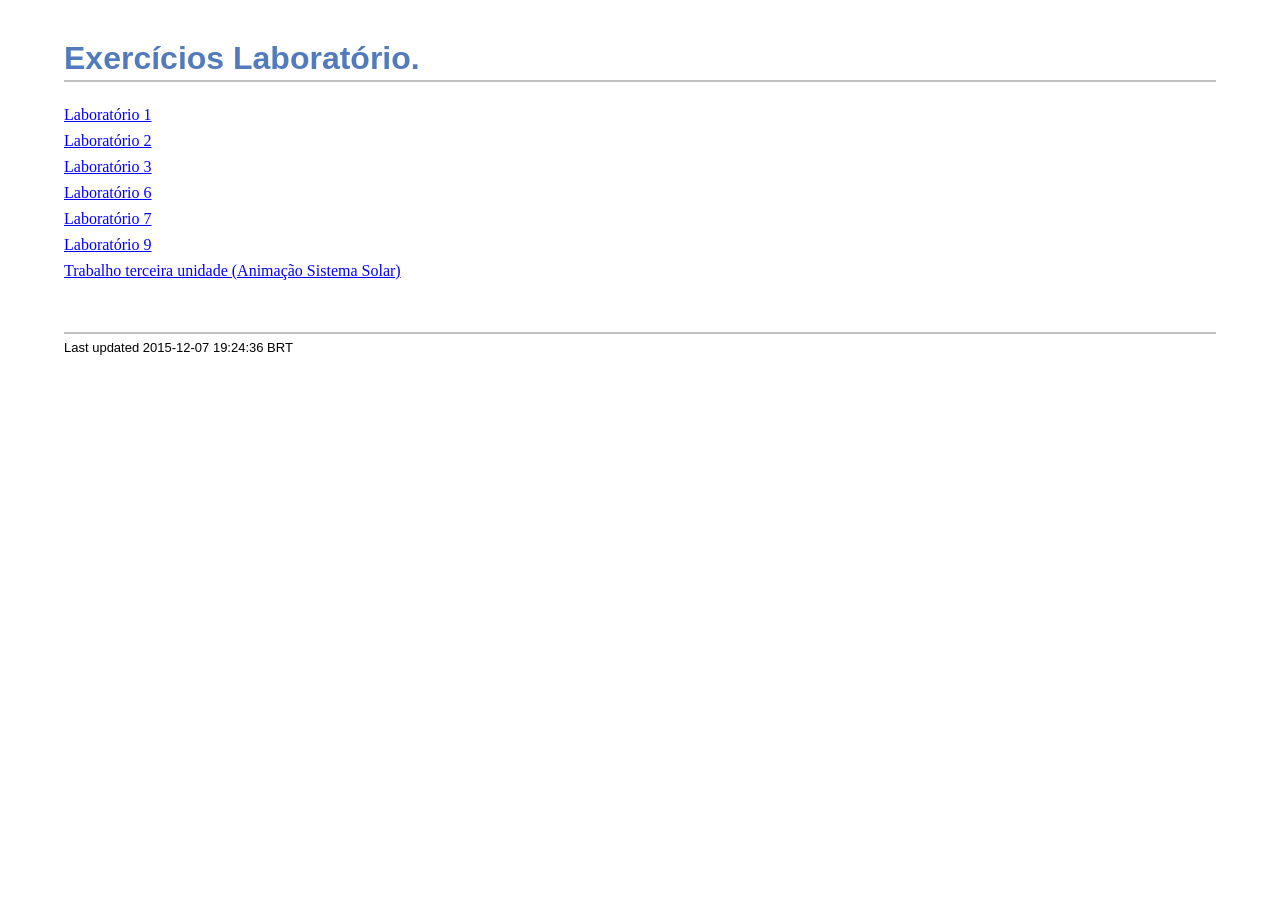
<file: index.html>
<!DOCTYPE html PUBLIC "-//W3C//DTD XHTML 1.1//EN"
    "http://www.w3.org/TR/xhtml11/DTD/xhtml11.dtd">
<html xmlns="http://www.w3.org/1999/xhtml" xml:lang="en">
<head>
<meta http-equiv="Content-Type" content="application/xhtml+xml; charset=UTF-8" />
<meta name="generator" content="AsciiDoc 8.6.9" />
<title>Exercícios Laboratório.</title>
<style type="text/css">
/* Shared CSS for AsciiDoc xhtml11 and html5 backends */

/* Default font. */
body {
  font-family: Georgia,serif;
}

/* Title font. */
h1, h2, h3, h4, h5, h6,
div.title, caption.title,
thead, p.table.header,
#toctitle,
#author, #revnumber, #revdate, #revremark,
#footer {
  font-family: Arial,Helvetica,sans-serif;
}

body {
  margin: 1em 5% 1em 5%;
}

a {
  color: blue;
  text-decoration: underline;
}
a:visited {
  color: fuchsia;
}

em {
  font-style: italic;
  color: navy;
}

strong {
  font-weight: bold;
  color: #083194;
}

h1, h2, h3, h4, h5, h6 {
  color: #527bbd;
  margin-top: 1.2em;
  margin-bottom: 0.5em;
  line-height: 1.3;
}

h1, h2, h3 {
  border-bottom: 2px solid silver;
}
h2 {
  padding-top: 0.5em;
}
h3 {
  float: left;
}
h3 + * {
  clear: left;
}
h5 {
  font-size: 1.0em;
}

div.sectionbody {
  margin-left: 0;
}

hr {
  border: 1px solid silver;
}

p {
  margin-top: 0.5em;
  margin-bottom: 0.5em;
}

ul, ol, li > p {
  margin-top: 0;
}
ul > li     { color: #aaa; }
ul > li > * { color: black; }

.monospaced, code, pre {
  font-family: "Courier New", Courier, monospace;
  font-size: inherit;
  color: navy;
  padding: 0;
  margin: 0;
}
pre {
  white-space: pre-wrap;
}

#author {
  color: #527bbd;
  font-weight: bold;
  font-size: 1.1em;
}
#email {
}
#revnumber, #revdate, #revremark {
}

#footer {
  font-size: small;
  border-top: 2px solid silver;
  padding-top: 0.5em;
  margin-top: 4.0em;
}
#footer-text {
  float: left;
  padding-bottom: 0.5em;
}
#footer-badges {
  float: right;
  padding-bottom: 0.5em;
}

#preamble {
  margin-top: 1.5em;
  margin-bottom: 1.5em;
}
div.imageblock, div.exampleblock, div.verseblock,
div.quoteblock, div.literalblock, div.listingblock, div.sidebarblock,
div.admonitionblock {
  margin-top: 1.0em;
  margin-bottom: 1.5em;
}
div.admonitionblock {
  margin-top: 2.0em;
  margin-bottom: 2.0em;
  margin-right: 10%;
  color: #606060;
}

div.content { /* Block element content. */
  padding: 0;
}

/* Block element titles. */
div.title, caption.title {
  color: #527bbd;
  font-weight: bold;
  text-align: left;
  margin-top: 1.0em;
  margin-bottom: 0.5em;
}
div.title + * {
  margin-top: 0;
}

td div.title:first-child {
  margin-top: 0.0em;
}
div.content div.title:first-child {
  margin-top: 0.0em;
}
div.content + div.title {
  margin-top: 0.0em;
}

div.sidebarblock > div.content {
  background: #ffffee;
  border: 1px solid #dddddd;
  border-left: 4px solid #f0f0f0;
  padding: 0.5em;
}

div.listingblock > div.content {
  border: 1px solid #dddddd;
  border-left: 5px solid #f0f0f0;
  background: #f8f8f8;
  padding: 0.5em;
}

div.quoteblock, div.verseblock {
  padding-left: 1.0em;
  margin-left: 1.0em;
  margin-right: 10%;
  border-left: 5px solid #f0f0f0;
  color: #888;
}

div.quoteblock > div.attribution {
  padding-top: 0.5em;
  text-align: right;
}

div.verseblock > pre.content {
  font-family: inherit;
  font-size: inherit;
}
div.verseblock > div.attribution {
  padding-top: 0.75em;
  text-align: left;
}
/* DEPRECATED: Pre version 8.2.7 verse style literal block. */
div.verseblock + div.attribution {
  text-align: left;
}

div.admonitionblock .icon {
  vertical-align: top;
  font-size: 1.1em;
  font-weight: bold;
  text-decoration: underline;
  color: #527bbd;
  padding-right: 0.5em;
}
div.admonitionblock td.content {
  padding-left: 0.5em;
  border-left: 3px solid #dddddd;
}

div.exampleblock > div.content {
  border-left: 3px solid #dddddd;
  padding-left: 0.5em;
}

div.imageblock div.content { padding-left: 0; }
span.image img { border-style: none; vertical-align: text-bottom; }
a.image:visited { color: white; }

dl {
  margin-top: 0.8em;
  margin-bottom: 0.8em;
}
dt {
  margin-top: 0.5em;
  margin-bottom: 0;
  font-style: normal;
  color: navy;
}
dd > *:first-child {
  margin-top: 0.1em;
}

ul, ol {
    list-style-position: outside;
}
ol.arabic {
  list-style-type: decimal;
}
ol.loweralpha {
  list-style-type: lower-alpha;
}
ol.upperalpha {
  list-style-type: upper-alpha;
}
ol.lowerroman {
  list-style-type: lower-roman;
}
ol.upperroman {
  list-style-type: upper-roman;
}

div.compact ul, div.compact ol,
div.compact p, div.compact p,
div.compact div, div.compact div {
  margin-top: 0.1em;
  margin-bottom: 0.1em;
}

tfoot {
  font-weight: bold;
}
td > div.verse {
  white-space: pre;
}

div.hdlist {
  margin-top: 0.8em;
  margin-bottom: 0.8em;
}
div.hdlist tr {
  padding-bottom: 15px;
}
dt.hdlist1.strong, td.hdlist1.strong {
  font-weight: bold;
}
td.hdlist1 {
  vertical-align: top;
  font-style: normal;
  padding-right: 0.8em;
  color: navy;
}
td.hdlist2 {
  vertical-align: top;
}
div.hdlist.compact tr {
  margin: 0;
  padding-bottom: 0;
}

.comment {
  background: yellow;
}

.footnote, .footnoteref {
  font-size: 0.8em;
}

span.footnote, span.footnoteref {
  vertical-align: super;
}

#footnotes {
  margin: 20px 0 20px 0;
  padding: 7px 0 0 0;
}

#footnotes div.footnote {
  margin: 0 0 5px 0;
}

#footnotes hr {
  border: none;
  border-top: 1px solid silver;
  height: 1px;
  text-align: left;
  margin-left: 0;
  width: 20%;
  min-width: 100px;
}

div.colist td {
  padding-right: 0.5em;
  padding-bottom: 0.3em;
  vertical-align: top;
}
div.colist td img {
  margin-top: 0.3em;
}

@media print {
  #footer-badges { display: none; }
}

#toc {
  margin-bottom: 2.5em;
}

#toctitle {
  color: #527bbd;
  font-size: 1.1em;
  font-weight: bold;
  margin-top: 1.0em;
  margin-bottom: 0.1em;
}

div.toclevel0, div.toclevel1, div.toclevel2, div.toclevel3, div.toclevel4 {
  margin-top: 0;
  margin-bottom: 0;
}
div.toclevel2 {
  margin-left: 2em;
  font-size: 0.9em;
}
div.toclevel3 {
  margin-left: 4em;
  font-size: 0.9em;
}
div.toclevel4 {
  margin-left: 6em;
  font-size: 0.9em;
}

span.aqua { color: aqua; }
span.black { color: black; }
span.blue { color: blue; }
span.fuchsia { color: fuchsia; }
span.gray { color: gray; }
span.green { color: green; }
span.lime { color: lime; }
span.maroon { color: maroon; }
span.navy { color: navy; }
span.olive { color: olive; }
span.purple { color: purple; }
span.red { color: red; }
span.silver { color: silver; }
span.teal { color: teal; }
span.white { color: white; }
span.yellow { color: yellow; }

span.aqua-background { background: aqua; }
span.black-background { background: black; }
span.blue-background { background: blue; }
span.fuchsia-background { background: fuchsia; }
span.gray-background { background: gray; }
span.green-background { background: green; }
span.lime-background { background: lime; }
span.maroon-background { background: maroon; }
span.navy-background { background: navy; }
span.olive-background { background: olive; }
span.purple-background { background: purple; }
span.red-background { background: red; }
span.silver-background { background: silver; }
span.teal-background { background: teal; }
span.white-background { background: white; }
span.yellow-background { background: yellow; }

span.big { font-size: 2em; }
span.small { font-size: 0.6em; }

span.underline { text-decoration: underline; }
span.overline { text-decoration: overline; }
span.line-through { text-decoration: line-through; }

div.unbreakable { page-break-inside: avoid; }


/*
 * xhtml11 specific
 *
 * */

div.tableblock {
  margin-top: 1.0em;
  margin-bottom: 1.5em;
}
div.tableblock > table {
  border: 3px solid #527bbd;
}
thead, p.table.header {
  font-weight: bold;
  color: #527bbd;
}
p.table {
  margin-top: 0;
}
/* Because the table frame attribute is overriden by CSS in most browsers. */
div.tableblock > table[frame="void"] {
  border-style: none;
}
div.tableblock > table[frame="hsides"] {
  border-left-style: none;
  border-right-style: none;
}
div.tableblock > table[frame="vsides"] {
  border-top-style: none;
  border-bottom-style: none;
}


/*
 * html5 specific
 *
 * */

table.tableblock {
  margin-top: 1.0em;
  margin-bottom: 1.5em;
}
thead, p.tableblock.header {
  font-weight: bold;
  color: #527bbd;
}
p.tableblock {
  margin-top: 0;
}
table.tableblock {
  border-width: 3px;
  border-spacing: 0px;
  border-style: solid;
  border-color: #527bbd;
  border-collapse: collapse;
}
th.tableblock, td.tableblock {
  border-width: 1px;
  padding: 4px;
  border-style: solid;
  border-color: #527bbd;
}

table.tableblock.frame-topbot {
  border-left-style: hidden;
  border-right-style: hidden;
}
table.tableblock.frame-sides {
  border-top-style: hidden;
  border-bottom-style: hidden;
}
table.tableblock.frame-none {
  border-style: hidden;
}

th.tableblock.halign-left, td.tableblock.halign-left {
  text-align: left;
}
th.tableblock.halign-center, td.tableblock.halign-center {
  text-align: center;
}
th.tableblock.halign-right, td.tableblock.halign-right {
  text-align: right;
}

th.tableblock.valign-top, td.tableblock.valign-top {
  vertical-align: top;
}
th.tableblock.valign-middle, td.tableblock.valign-middle {
  vertical-align: middle;
}
th.tableblock.valign-bottom, td.tableblock.valign-bottom {
  vertical-align: bottom;
}


/*
 * manpage specific
 *
 * */

body.manpage h1 {
  padding-top: 0.5em;
  padding-bottom: 0.5em;
  border-top: 2px solid silver;
  border-bottom: 2px solid silver;
}
body.manpage h2 {
  border-style: none;
}
body.manpage div.sectionbody {
  margin-left: 3em;
}

@media print {
  body.manpage div#toc { display: none; }
}


</style>
<script type="text/javascript">
/*<![CDATA[*/
var asciidoc = {  // Namespace.

/////////////////////////////////////////////////////////////////////
// Table Of Contents generator
/////////////////////////////////////////////////////////////////////

/* Author: Mihai Bazon, September 2002
 * http://students.infoiasi.ro/~mishoo
 *
 * Table Of Content generator
 * Version: 0.4
 *
 * Feel free to use this script under the terms of the GNU General Public
 * License, as long as you do not remove or alter this notice.
 */

 /* modified by Troy D. Hanson, September 2006. License: GPL */
 /* modified by Stuart Rackham, 2006, 2009. License: GPL */

// toclevels = 1..4.
toc: function (toclevels) {

  function getText(el) {
    var text = "";
    for (var i = el.firstChild; i != null; i = i.nextSibling) {
      if (i.nodeType == 3 /* Node.TEXT_NODE */) // IE doesn't speak constants.
        text += i.data;
      else if (i.firstChild != null)
        text += getText(i);
    }
    return text;
  }

  function TocEntry(el, text, toclevel) {
    this.element = el;
    this.text = text;
    this.toclevel = toclevel;
  }

  function tocEntries(el, toclevels) {
    var result = new Array;
    var re = new RegExp('[hH]([1-'+(toclevels+1)+'])');
    // Function that scans the DOM tree for header elements (the DOM2
    // nodeIterator API would be a better technique but not supported by all
    // browsers).
    var iterate = function (el) {
      for (var i = el.firstChild; i != null; i = i.nextSibling) {
        if (i.nodeType == 1 /* Node.ELEMENT_NODE */) {
          var mo = re.exec(i.tagName);
          if (mo && (i.getAttribute("class") || i.getAttribute("className")) != "float") {
            result[result.length] = new TocEntry(i, getText(i), mo[1]-1);
          }
          iterate(i);
        }
      }
    }
    iterate(el);
    return result;
  }

  var toc = document.getElementById("toc");
  if (!toc) {
    return;
  }

  // Delete existing TOC entries in case we're reloading the TOC.
  var tocEntriesToRemove = [];
  var i;
  for (i = 0; i < toc.childNodes.length; i++) {
    var entry = toc.childNodes[i];
    if (entry.nodeName.toLowerCase() == 'div'
     && entry.getAttribute("class")
     && entry.getAttribute("class").match(/^toclevel/))
      tocEntriesToRemove.push(entry);
  }
  for (i = 0; i < tocEntriesToRemove.length; i++) {
    toc.removeChild(tocEntriesToRemove[i]);
  }

  // Rebuild TOC entries.
  var entries = tocEntries(document.getElementById("content"), toclevels);
  for (var i = 0; i < entries.length; ++i) {
    var entry = entries[i];
    if (entry.element.id == "")
      entry.element.id = "_toc_" + i;
    var a = document.createElement("a");
    a.href = "#" + entry.element.id;
    a.appendChild(document.createTextNode(entry.text));
    var div = document.createElement("div");
    div.appendChild(a);
    div.className = "toclevel" + entry.toclevel;
    toc.appendChild(div);
  }
  if (entries.length == 0)
    toc.parentNode.removeChild(toc);
},


/////////////////////////////////////////////////////////////////////
// Footnotes generator
/////////////////////////////////////////////////////////////////////

/* Based on footnote generation code from:
 * http://www.brandspankingnew.net/archive/2005/07/format_footnote.html
 */

footnotes: function () {
  // Delete existing footnote entries in case we're reloading the footnodes.
  var i;
  var noteholder = document.getElementById("footnotes");
  if (!noteholder) {
    return;
  }
  var entriesToRemove = [];
  for (i = 0; i < noteholder.childNodes.length; i++) {
    var entry = noteholder.childNodes[i];
    if (entry.nodeName.toLowerCase() == 'div' && entry.getAttribute("class") == "footnote")
      entriesToRemove.push(entry);
  }
  for (i = 0; i < entriesToRemove.length; i++) {
    noteholder.removeChild(entriesToRemove[i]);
  }

  // Rebuild footnote entries.
  var cont = document.getElementById("content");
  var spans = cont.getElementsByTagName("span");
  var refs = {};
  var n = 0;
  for (i=0; i<spans.length; i++) {
    if (spans[i].className == "footnote") {
      n++;
      var note = spans[i].getAttribute("data-note");
      if (!note) {
        // Use [\s\S] in place of . so multi-line matches work.
        // Because JavaScript has no s (dotall) regex flag.
        note = spans[i].innerHTML.match(/\s*\[([\s\S]*)]\s*/)[1];
        spans[i].innerHTML =
          "[<a id='_footnoteref_" + n + "' href='#_footnote_" + n +
          "' title='View footnote' class='footnote'>" + n + "</a>]";
        spans[i].setAttribute("data-note", note);
      }
      noteholder.innerHTML +=
        "<div class='footnote' id='_footnote_" + n + "'>" +
        "<a href='#_footnoteref_" + n + "' title='Return to text'>" +
        n + "</a>. " + note + "</div>";
      var id =spans[i].getAttribute("id");
      if (id != null) refs["#"+id] = n;
    }
  }
  if (n == 0)
    noteholder.parentNode.removeChild(noteholder);
  else {
    // Process footnoterefs.
    for (i=0; i<spans.length; i++) {
      if (spans[i].className == "footnoteref") {
        var href = spans[i].getElementsByTagName("a")[0].getAttribute("href");
        href = href.match(/#.*/)[0];  // Because IE return full URL.
        n = refs[href];
        spans[i].innerHTML =
          "[<a href='#_footnote_" + n +
          "' title='View footnote' class='footnote'>" + n + "</a>]";
      }
    }
  }
},

install: function(toclevels) {
  var timerId;

  function reinstall() {
    asciidoc.footnotes();
    if (toclevels) {
      asciidoc.toc(toclevels);
    }
  }

  function reinstallAndRemoveTimer() {
    clearInterval(timerId);
    reinstall();
  }

  timerId = setInterval(reinstall, 500);
  if (document.addEventListener)
    document.addEventListener("DOMContentLoaded", reinstallAndRemoveTimer, false);
  else
    window.onload = reinstallAndRemoveTimer;
}

}
asciidoc.install();
/*]]>*/
</script>
</head>
<body class="article">
<div id="header">
<h1>Exercícios Laboratório.</h1>
</div>
<div id="content">
<div id="preamble">
<div class="sectionbody">
<div class="paragraph"><p><a href="http://vickvems.github.io/lab1.html">Laboratório 1</a></p></div>
<div class="paragraph"><p><a href="http://vickvems.github.io/lab2.html">Laboratório 2</a></p></div>
<div class="paragraph"><p><a href="http://vickvems.github.io/lab3.html">Laboratório 3</a></p></div>
<div class="paragraph"><p><a href="http://vickvems.github.io/lab6.html">Laboratório 6</a></p></div>
<div class="paragraph"><p><a href="http://vickvems.github.io/lab7.html">Laboratório 7</a></p></div>
<div class="paragraph"><p><a href="http://vickvems.github.io/lab9.html">Laboratório 9</a></p></div>
<div class="paragraph"><p><a href="http://vickvems.github.io/3unid.html">Trabalho terceira unidade (Animação Sistema Solar)</a></p></div>
</div>
</div>
</div>
<div id="footnotes"><hr /></div>
<div id="footer">
<div id="footer-text">
Last updated 2015-12-07 19:24:36 BRT
</div>
</div>
</body>
</html>
</file>
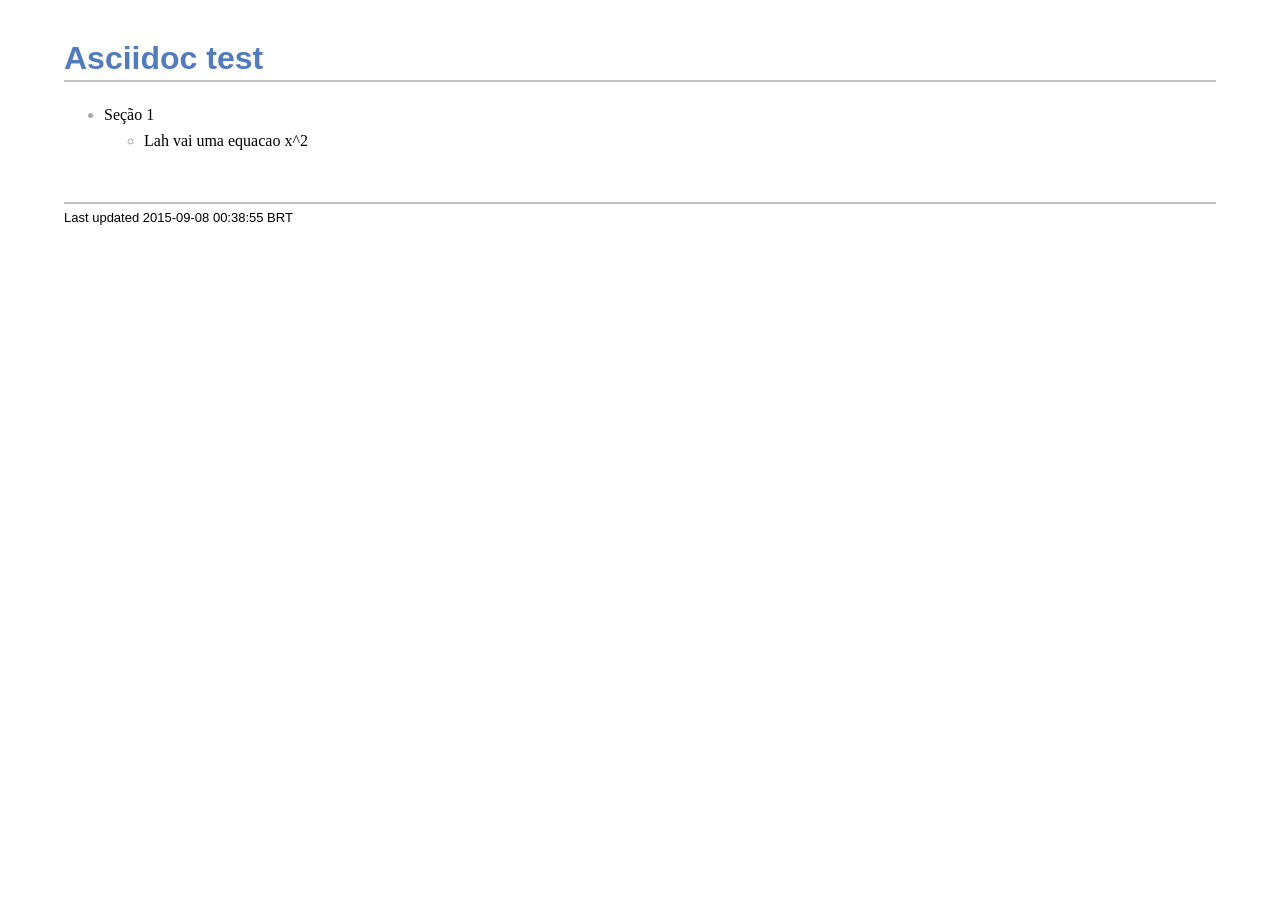
<file: equa.html>
<!DOCTYPE html PUBLIC "-//W3C//DTD XHTML 1.1//EN"
    "http://www.w3.org/TR/xhtml11/DTD/xhtml11.dtd">
<html xmlns="http://www.w3.org/1999/xhtml" xml:lang="en">
<head>
<meta http-equiv="Content-Type" content="application/xhtml+xml; charset=UTF-8" />
<meta name="generator" content="AsciiDoc 8.6.9" />
<title>Asciidoc test</title>
<style type="text/css">
/* Shared CSS for AsciiDoc xhtml11 and html5 backends */

/* Default font. */
body {
  font-family: Georgia,serif;
}

/* Title font. */
h1, h2, h3, h4, h5, h6,
div.title, caption.title,
thead, p.table.header,
#toctitle,
#author, #revnumber, #revdate, #revremark,
#footer {
  font-family: Arial,Helvetica,sans-serif;
}

body {
  margin: 1em 5% 1em 5%;
}

a {
  color: blue;
  text-decoration: underline;
}
a:visited {
  color: fuchsia;
}

em {
  font-style: italic;
  color: navy;
}

strong {
  font-weight: bold;
  color: #083194;
}

h1, h2, h3, h4, h5, h6 {
  color: #527bbd;
  margin-top: 1.2em;
  margin-bottom: 0.5em;
  line-height: 1.3;
}

h1, h2, h3 {
  border-bottom: 2px solid silver;
}
h2 {
  padding-top: 0.5em;
}
h3 {
  float: left;
}
h3 + * {
  clear: left;
}
h5 {
  font-size: 1.0em;
}

div.sectionbody {
  margin-left: 0;
}

hr {
  border: 1px solid silver;
}

p {
  margin-top: 0.5em;
  margin-bottom: 0.5em;
}

ul, ol, li > p {
  margin-top: 0;
}
ul > li     { color: #aaa; }
ul > li > * { color: black; }

.monospaced, code, pre {
  font-family: "Courier New", Courier, monospace;
  font-size: inherit;
  color: navy;
  padding: 0;
  margin: 0;
}
pre {
  white-space: pre-wrap;
}

#author {
  color: #527bbd;
  font-weight: bold;
  font-size: 1.1em;
}
#email {
}
#revnumber, #revdate, #revremark {
}

#footer {
  font-size: small;
  border-top: 2px solid silver;
  padding-top: 0.5em;
  margin-top: 4.0em;
}
#footer-text {
  float: left;
  padding-bottom: 0.5em;
}
#footer-badges {
  float: right;
  padding-bottom: 0.5em;
}

#preamble {
  margin-top: 1.5em;
  margin-bottom: 1.5em;
}
div.imageblock, div.exampleblock, div.verseblock,
div.quoteblock, div.literalblock, div.listingblock, div.sidebarblock,
div.admonitionblock {
  margin-top: 1.0em;
  margin-bottom: 1.5em;
}
div.admonitionblock {
  margin-top: 2.0em;
  margin-bottom: 2.0em;
  margin-right: 10%;
  color: #606060;
}

div.content { /* Block element content. */
  padding: 0;
}

/* Block element titles. */
div.title, caption.title {
  color: #527bbd;
  font-weight: bold;
  text-align: left;
  margin-top: 1.0em;
  margin-bottom: 0.5em;
}
div.title + * {
  margin-top: 0;
}

td div.title:first-child {
  margin-top: 0.0em;
}
div.content div.title:first-child {
  margin-top: 0.0em;
}
div.content + div.title {
  margin-top: 0.0em;
}

div.sidebarblock > div.content {
  background: #ffffee;
  border: 1px solid #dddddd;
  border-left: 4px solid #f0f0f0;
  padding: 0.5em;
}

div.listingblock > div.content {
  border: 1px solid #dddddd;
  border-left: 5px solid #f0f0f0;
  background: #f8f8f8;
  padding: 0.5em;
}

div.quoteblock, div.verseblock {
  padding-left: 1.0em;
  margin-left: 1.0em;
  margin-right: 10%;
  border-left: 5px solid #f0f0f0;
  color: #888;
}

div.quoteblock > div.attribution {
  padding-top: 0.5em;
  text-align: right;
}

div.verseblock > pre.content {
  font-family: inherit;
  font-size: inherit;
}
div.verseblock > div.attribution {
  padding-top: 0.75em;
  text-align: left;
}
/* DEPRECATED: Pre version 8.2.7 verse style literal block. */
div.verseblock + div.attribution {
  text-align: left;
}

div.admonitionblock .icon {
  vertical-align: top;
  font-size: 1.1em;
  font-weight: bold;
  text-decoration: underline;
  color: #527bbd;
  padding-right: 0.5em;
}
div.admonitionblock td.content {
  padding-left: 0.5em;
  border-left: 3px solid #dddddd;
}

div.exampleblock > div.content {
  border-left: 3px solid #dddddd;
  padding-left: 0.5em;
}

div.imageblock div.content { padding-left: 0; }
span.image img { border-style: none; vertical-align: text-bottom; }
a.image:visited { color: white; }

dl {
  margin-top: 0.8em;
  margin-bottom: 0.8em;
}
dt {
  margin-top: 0.5em;
  margin-bottom: 0;
  font-style: normal;
  color: navy;
}
dd > *:first-child {
  margin-top: 0.1em;
}

ul, ol {
    list-style-position: outside;
}
ol.arabic {
  list-style-type: decimal;
}
ol.loweralpha {
  list-style-type: lower-alpha;
}
ol.upperalpha {
  list-style-type: upper-alpha;
}
ol.lowerroman {
  list-style-type: lower-roman;
}
ol.upperroman {
  list-style-type: upper-roman;
}

div.compact ul, div.compact ol,
div.compact p, div.compact p,
div.compact div, div.compact div {
  margin-top: 0.1em;
  margin-bottom: 0.1em;
}

tfoot {
  font-weight: bold;
}
td > div.verse {
  white-space: pre;
}

div.hdlist {
  margin-top: 0.8em;
  margin-bottom: 0.8em;
}
div.hdlist tr {
  padding-bottom: 15px;
}
dt.hdlist1.strong, td.hdlist1.strong {
  font-weight: bold;
}
td.hdlist1 {
  vertical-align: top;
  font-style: normal;
  padding-right: 0.8em;
  color: navy;
}
td.hdlist2 {
  vertical-align: top;
}
div.hdlist.compact tr {
  margin: 0;
  padding-bottom: 0;
}

.comment {
  background: yellow;
}

.footnote, .footnoteref {
  font-size: 0.8em;
}

span.footnote, span.footnoteref {
  vertical-align: super;
}

#footnotes {
  margin: 20px 0 20px 0;
  padding: 7px 0 0 0;
}

#footnotes div.footnote {
  margin: 0 0 5px 0;
}

#footnotes hr {
  border: none;
  border-top: 1px solid silver;
  height: 1px;
  text-align: left;
  margin-left: 0;
  width: 20%;
  min-width: 100px;
}

div.colist td {
  padding-right: 0.5em;
  padding-bottom: 0.3em;
  vertical-align: top;
}
div.colist td img {
  margin-top: 0.3em;
}

@media print {
  #footer-badges { display: none; }
}

#toc {
  margin-bottom: 2.5em;
}

#toctitle {
  color: #527bbd;
  font-size: 1.1em;
  font-weight: bold;
  margin-top: 1.0em;
  margin-bottom: 0.1em;
}

div.toclevel0, div.toclevel1, div.toclevel2, div.toclevel3, div.toclevel4 {
  margin-top: 0;
  margin-bottom: 0;
}
div.toclevel2 {
  margin-left: 2em;
  font-size: 0.9em;
}
div.toclevel3 {
  margin-left: 4em;
  font-size: 0.9em;
}
div.toclevel4 {
  margin-left: 6em;
  font-size: 0.9em;
}

span.aqua { color: aqua; }
span.black { color: black; }
span.blue { color: blue; }
span.fuchsia { color: fuchsia; }
span.gray { color: gray; }
span.green { color: green; }
span.lime { color: lime; }
span.maroon { color: maroon; }
span.navy { color: navy; }
span.olive { color: olive; }
span.purple { color: purple; }
span.red { color: red; }
span.silver { color: silver; }
span.teal { color: teal; }
span.white { color: white; }
span.yellow { color: yellow; }

span.aqua-background { background: aqua; }
span.black-background { background: black; }
span.blue-background { background: blue; }
span.fuchsia-background { background: fuchsia; }
span.gray-background { background: gray; }
span.green-background { background: green; }
span.lime-background { background: lime; }
span.maroon-background { background: maroon; }
span.navy-background { background: navy; }
span.olive-background { background: olive; }
span.purple-background { background: purple; }
span.red-background { background: red; }
span.silver-background { background: silver; }
span.teal-background { background: teal; }
span.white-background { background: white; }
span.yellow-background { background: yellow; }

span.big { font-size: 2em; }
span.small { font-size: 0.6em; }

span.underline { text-decoration: underline; }
span.overline { text-decoration: overline; }
span.line-through { text-decoration: line-through; }

div.unbreakable { page-break-inside: avoid; }


/*
 * xhtml11 specific
 *
 * */

div.tableblock {
  margin-top: 1.0em;
  margin-bottom: 1.5em;
}
div.tableblock > table {
  border: 3px solid #527bbd;
}
thead, p.table.header {
  font-weight: bold;
  color: #527bbd;
}
p.table {
  margin-top: 0;
}
/* Because the table frame attribute is overriden by CSS in most browsers. */
div.tableblock > table[frame="void"] {
  border-style: none;
}
div.tableblock > table[frame="hsides"] {
  border-left-style: none;
  border-right-style: none;
}
div.tableblock > table[frame="vsides"] {
  border-top-style: none;
  border-bottom-style: none;
}


/*
 * html5 specific
 *
 * */

table.tableblock {
  margin-top: 1.0em;
  margin-bottom: 1.5em;
}
thead, p.tableblock.header {
  font-weight: bold;
  color: #527bbd;
}
p.tableblock {
  margin-top: 0;
}
table.tableblock {
  border-width: 3px;
  border-spacing: 0px;
  border-style: solid;
  border-color: #527bbd;
  border-collapse: collapse;
}
th.tableblock, td.tableblock {
  border-width: 1px;
  padding: 4px;
  border-style: solid;
  border-color: #527bbd;
}

table.tableblock.frame-topbot {
  border-left-style: hidden;
  border-right-style: hidden;
}
table.tableblock.frame-sides {
  border-top-style: hidden;
  border-bottom-style: hidden;
}
table.tableblock.frame-none {
  border-style: hidden;
}

th.tableblock.halign-left, td.tableblock.halign-left {
  text-align: left;
}
th.tableblock.halign-center, td.tableblock.halign-center {
  text-align: center;
}
th.tableblock.halign-right, td.tableblock.halign-right {
  text-align: right;
}

th.tableblock.valign-top, td.tableblock.valign-top {
  vertical-align: top;
}
th.tableblock.valign-middle, td.tableblock.valign-middle {
  vertical-align: middle;
}
th.tableblock.valign-bottom, td.tableblock.valign-bottom {
  vertical-align: bottom;
}


/*
 * manpage specific
 *
 * */

body.manpage h1 {
  padding-top: 0.5em;
  padding-bottom: 0.5em;
  border-top: 2px solid silver;
  border-bottom: 2px solid silver;
}
body.manpage h2 {
  border-style: none;
}
body.manpage div.sectionbody {
  margin-left: 3em;
}

@media print {
  body.manpage div#toc { display: none; }
}


</style>
<script type="text/javascript">
/*<![CDATA[*/
var asciidoc = {  // Namespace.

/////////////////////////////////////////////////////////////////////
// Table Of Contents generator
/////////////////////////////////////////////////////////////////////

/* Author: Mihai Bazon, September 2002
 * http://students.infoiasi.ro/~mishoo
 *
 * Table Of Content generator
 * Version: 0.4
 *
 * Feel free to use this script under the terms of the GNU General Public
 * License, as long as you do not remove or alter this notice.
 */

 /* modified by Troy D. Hanson, September 2006. License: GPL */
 /* modified by Stuart Rackham, 2006, 2009. License: GPL */

// toclevels = 1..4.
toc: function (toclevels) {

  function getText(el) {
    var text = "";
    for (var i = el.firstChild; i != null; i = i.nextSibling) {
      if (i.nodeType == 3 /* Node.TEXT_NODE */) // IE doesn't speak constants.
        text += i.data;
      else if (i.firstChild != null)
        text += getText(i);
    }
    return text;
  }

  function TocEntry(el, text, toclevel) {
    this.element = el;
    this.text = text;
    this.toclevel = toclevel;
  }

  function tocEntries(el, toclevels) {
    var result = new Array;
    var re = new RegExp('[hH]([1-'+(toclevels+1)+'])');
    // Function that scans the DOM tree for header elements (the DOM2
    // nodeIterator API would be a better technique but not supported by all
    // browsers).
    var iterate = function (el) {
      for (var i = el.firstChild; i != null; i = i.nextSibling) {
        if (i.nodeType == 1 /* Node.ELEMENT_NODE */) {
          var mo = re.exec(i.tagName);
          if (mo && (i.getAttribute("class") || i.getAttribute("className")) != "float") {
            result[result.length] = new TocEntry(i, getText(i), mo[1]-1);
          }
          iterate(i);
        }
      }
    }
    iterate(el);
    return result;
  }

  var toc = document.getElementById("toc");
  if (!toc) {
    return;
  }

  // Delete existing TOC entries in case we're reloading the TOC.
  var tocEntriesToRemove = [];
  var i;
  for (i = 0; i < toc.childNodes.length; i++) {
    var entry = toc.childNodes[i];
    if (entry.nodeName.toLowerCase() == 'div'
     && entry.getAttribute("class")
     && entry.getAttribute("class").match(/^toclevel/))
      tocEntriesToRemove.push(entry);
  }
  for (i = 0; i < tocEntriesToRemove.length; i++) {
    toc.removeChild(tocEntriesToRemove[i]);
  }

  // Rebuild TOC entries.
  var entries = tocEntries(document.getElementById("content"), toclevels);
  for (var i = 0; i < entries.length; ++i) {
    var entry = entries[i];
    if (entry.element.id == "")
      entry.element.id = "_toc_" + i;
    var a = document.createElement("a");
    a.href = "#" + entry.element.id;
    a.appendChild(document.createTextNode(entry.text));
    var div = document.createElement("div");
    div.appendChild(a);
    div.className = "toclevel" + entry.toclevel;
    toc.appendChild(div);
  }
  if (entries.length == 0)
    toc.parentNode.removeChild(toc);
},


/////////////////////////////////////////////////////////////////////
// Footnotes generator
/////////////////////////////////////////////////////////////////////

/* Based on footnote generation code from:
 * http://www.brandspankingnew.net/archive/2005/07/format_footnote.html
 */

footnotes: function () {
  // Delete existing footnote entries in case we're reloading the footnodes.
  var i;
  var noteholder = document.getElementById("footnotes");
  if (!noteholder) {
    return;
  }
  var entriesToRemove = [];
  for (i = 0; i < noteholder.childNodes.length; i++) {
    var entry = noteholder.childNodes[i];
    if (entry.nodeName.toLowerCase() == 'div' && entry.getAttribute("class") == "footnote")
      entriesToRemove.push(entry);
  }
  for (i = 0; i < entriesToRemove.length; i++) {
    noteholder.removeChild(entriesToRemove[i]);
  }

  // Rebuild footnote entries.
  var cont = document.getElementById("content");
  var spans = cont.getElementsByTagName("span");
  var refs = {};
  var n = 0;
  for (i=0; i<spans.length; i++) {
    if (spans[i].className == "footnote") {
      n++;
      var note = spans[i].getAttribute("data-note");
      if (!note) {
        // Use [\s\S] in place of . so multi-line matches work.
        // Because JavaScript has no s (dotall) regex flag.
        note = spans[i].innerHTML.match(/\s*\[([\s\S]*)]\s*/)[1];
        spans[i].innerHTML =
          "[<a id='_footnoteref_" + n + "' href='#_footnote_" + n +
          "' title='View footnote' class='footnote'>" + n + "</a>]";
        spans[i].setAttribute("data-note", note);
      }
      noteholder.innerHTML +=
        "<div class='footnote' id='_footnote_" + n + "'>" +
        "<a href='#_footnoteref_" + n + "' title='Return to text'>" +
        n + "</a>. " + note + "</div>";
      var id =spans[i].getAttribute("id");
      if (id != null) refs["#"+id] = n;
    }
  }
  if (n == 0)
    noteholder.parentNode.removeChild(noteholder);
  else {
    // Process footnoterefs.
    for (i=0; i<spans.length; i++) {
      if (spans[i].className == "footnoteref") {
        var href = spans[i].getElementsByTagName("a")[0].getAttribute("href");
        href = href.match(/#.*/)[0];  // Because IE return full URL.
        n = refs[href];
        spans[i].innerHTML =
          "[<a href='#_footnote_" + n +
          "' title='View footnote' class='footnote'>" + n + "</a>]";
      }
    }
  }
},

install: function(toclevels) {
  var timerId;

  function reinstall() {
    asciidoc.footnotes();
    if (toclevels) {
      asciidoc.toc(toclevels);
    }
  }

  function reinstallAndRemoveTimer() {
    clearInterval(timerId);
    reinstall();
  }

  timerId = setInterval(reinstall, 500);
  if (document.addEventListener)
    document.addEventListener("DOMContentLoaded", reinstallAndRemoveTimer, false);
  else
    window.onload = reinstallAndRemoveTimer;
}

}
asciidoc.install();
/*]]>*/
</script>
</head>
<body class="article">
<div id="header">
<h1>Asciidoc test</h1>
</div>
<div id="content">
<div id="preamble">
<div class="sectionbody">
<div class="ulist"><ul>
<li>
<p>
Seção 1
</p>
<div class="ulist"><ul>
<li>
<p>
Lah vai uma equacao x^2
</p>
</li>
</ul></div>
</li>
</ul></div>
</div>
</div>
</div>
<div id="footnotes"><hr /></div>
<div id="footer">
<div id="footer-text">
Last updated 2015-09-08 00:38:55 BRT
</div>
</div>
</body>
</html>
</file>
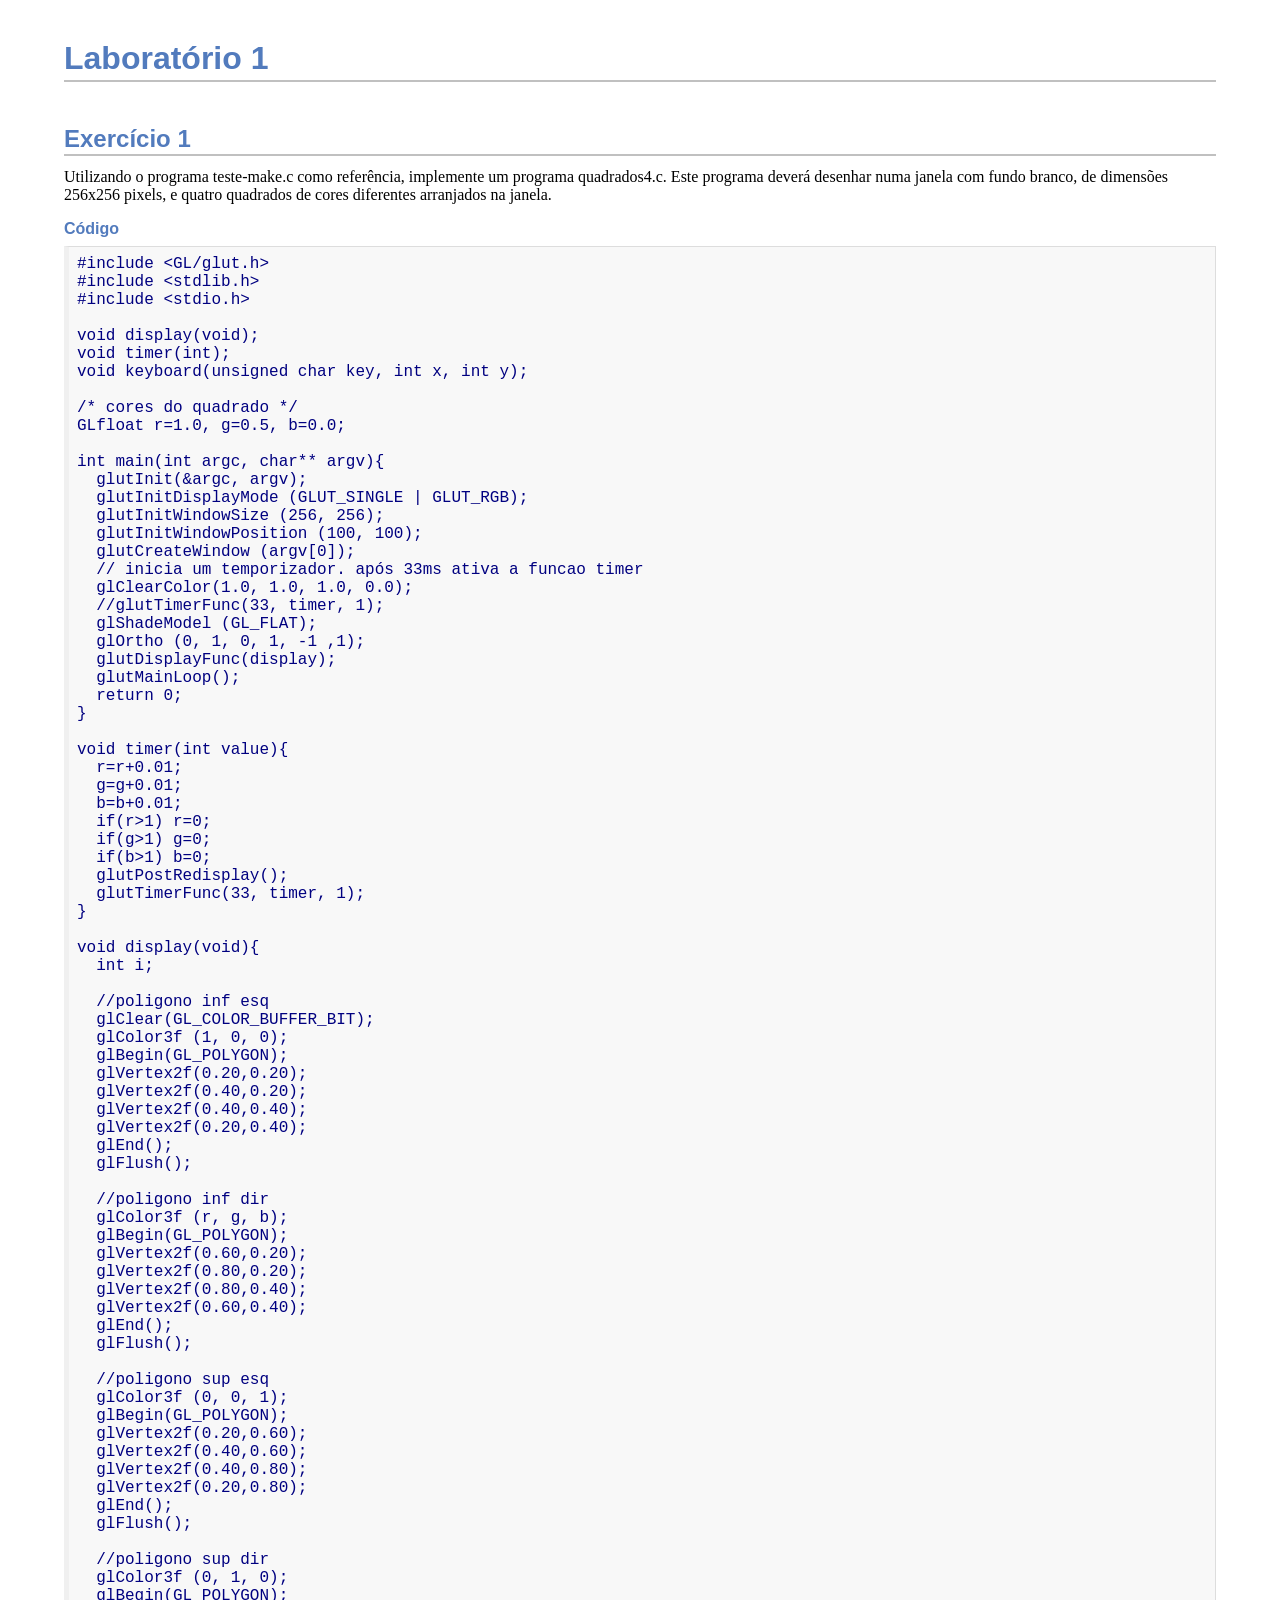
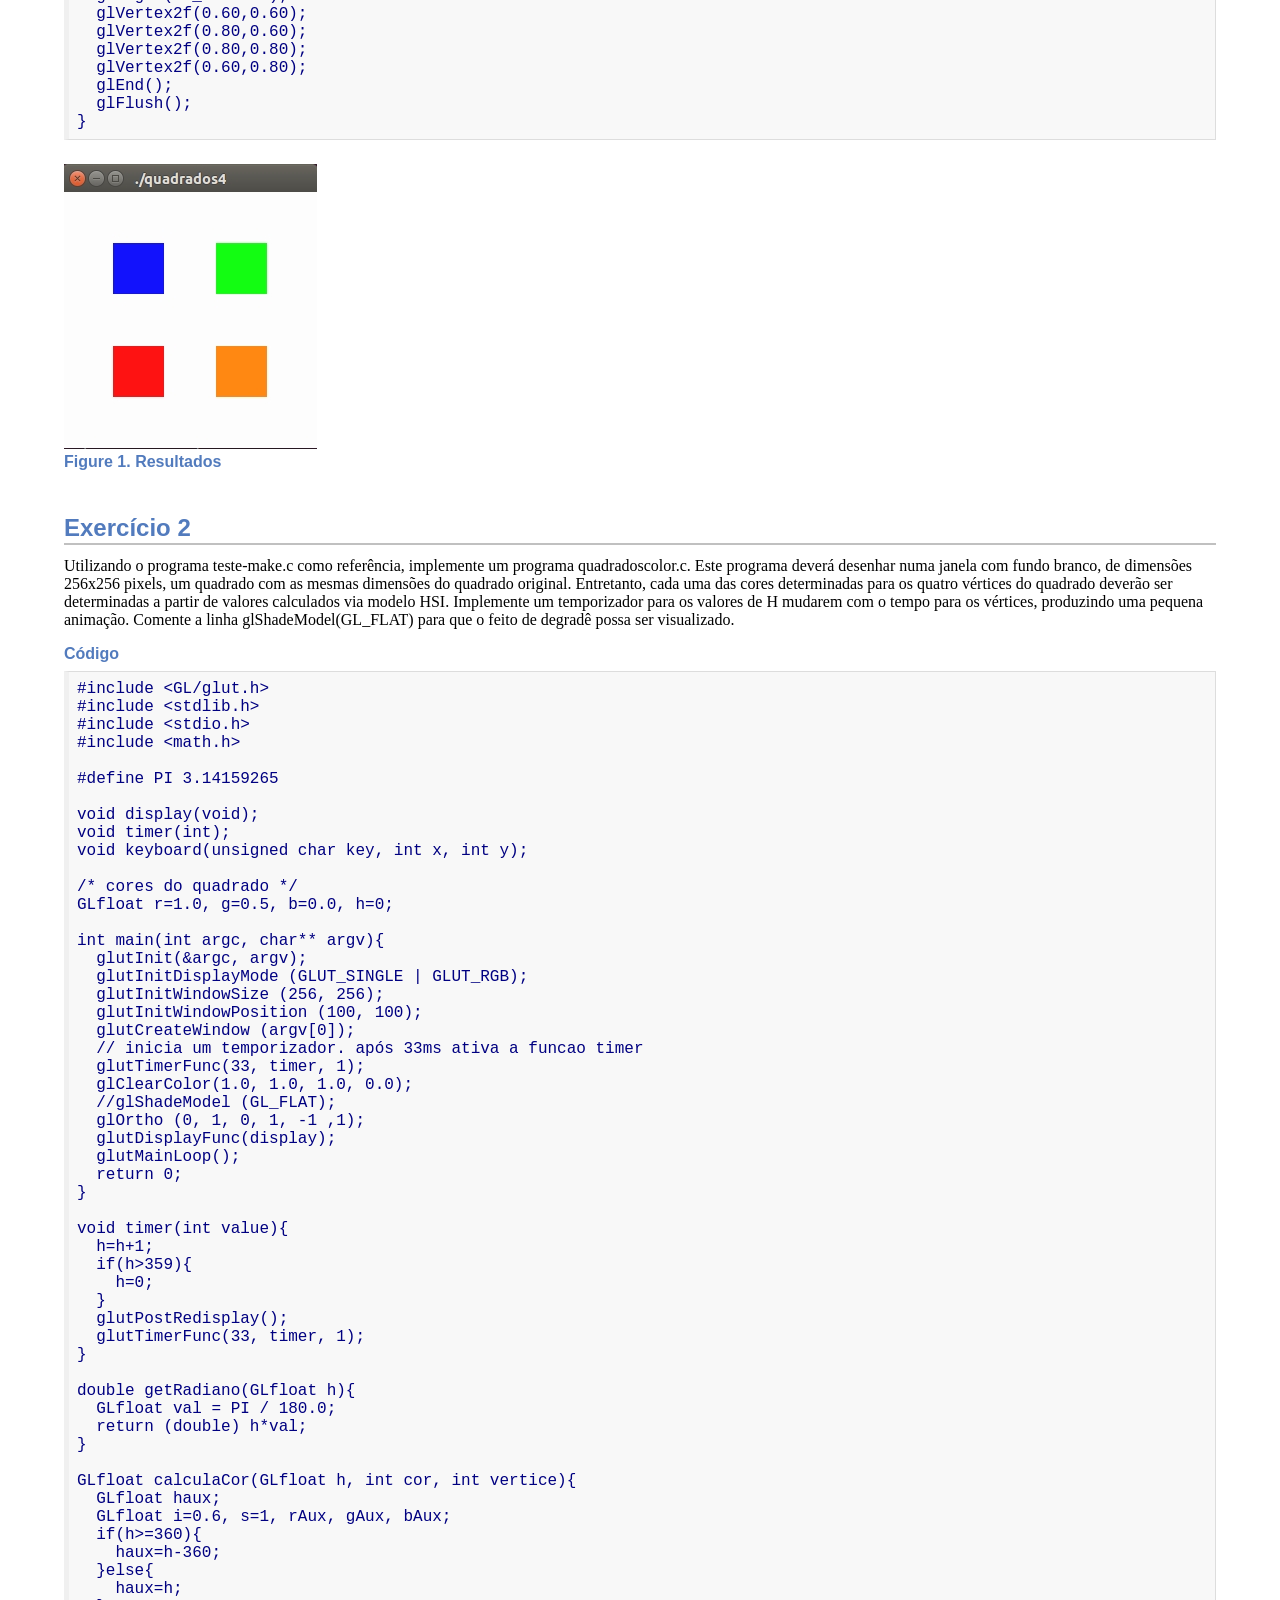
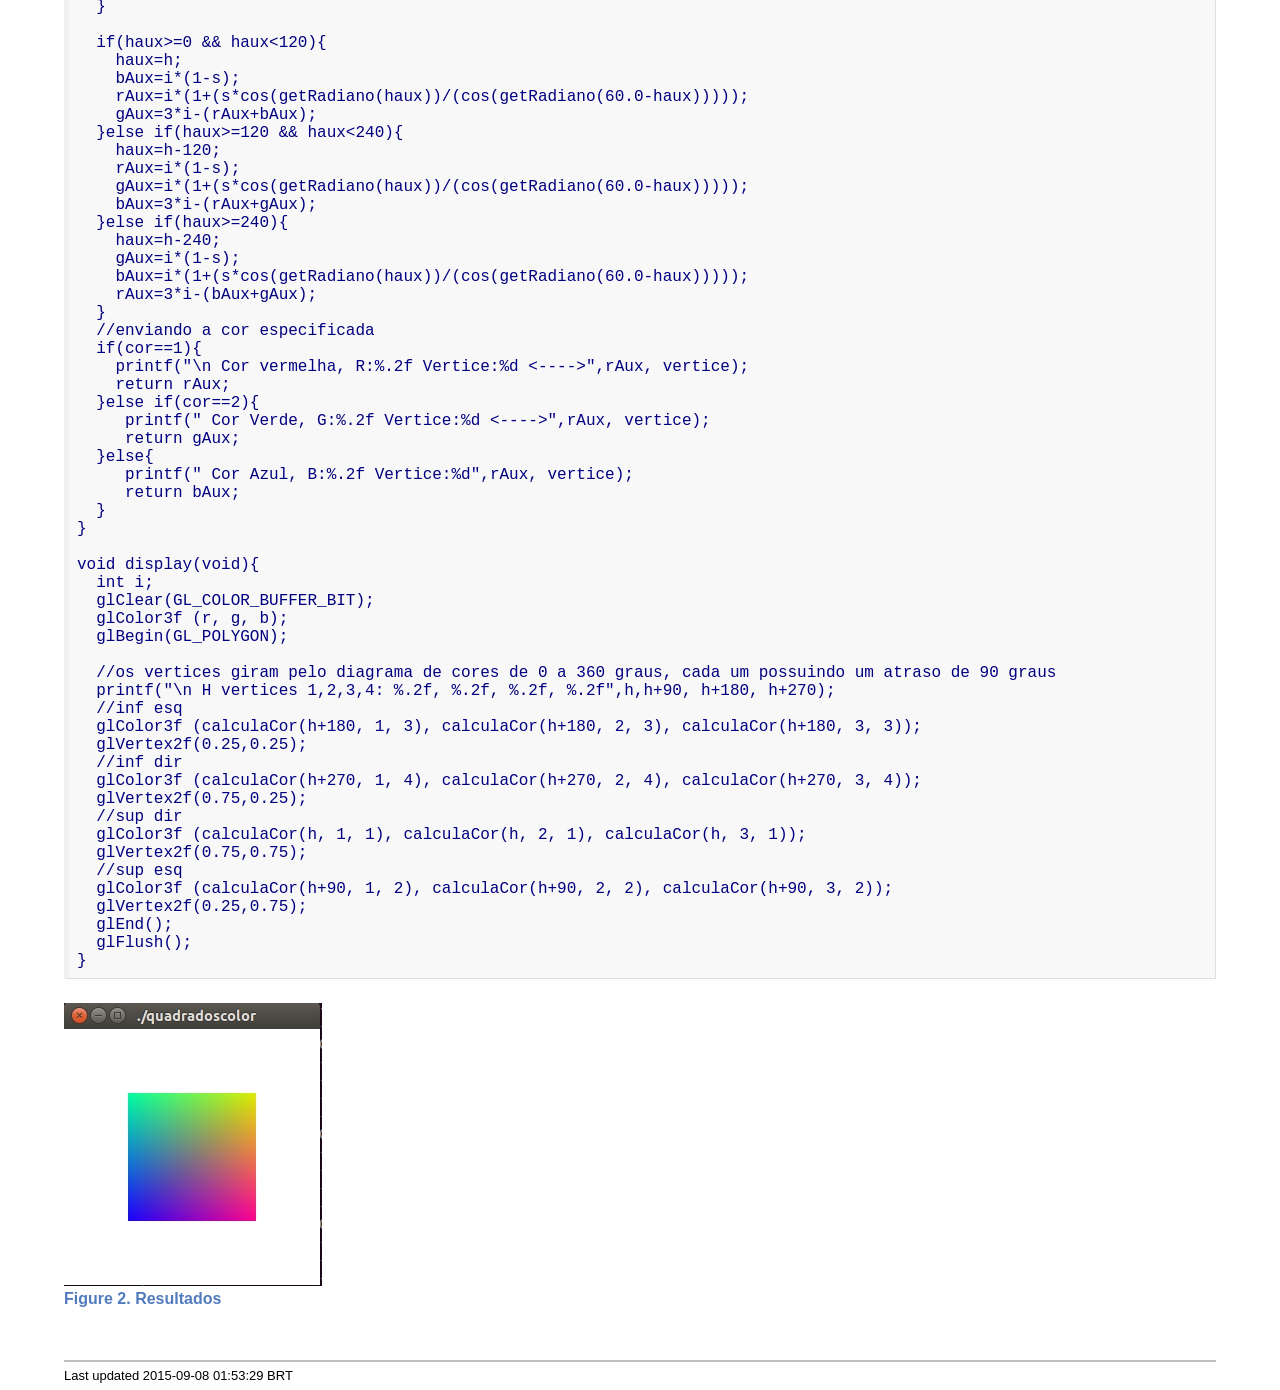
<file: lab1.html>
<!DOCTYPE html PUBLIC "-//W3C//DTD XHTML 1.1//EN"
    "http://www.w3.org/TR/xhtml11/DTD/xhtml11.dtd">
<html xmlns="http://www.w3.org/1999/xhtml" xml:lang="en">
<head>
<meta http-equiv="Content-Type" content="application/xhtml+xml; charset=UTF-8" />
<meta name="generator" content="AsciiDoc 8.6.9" />
<title>Laboratório 1</title>
<style type="text/css">
/* Shared CSS for AsciiDoc xhtml11 and html5 backends */

/* Default font. */
body {
  font-family: Georgia,serif;
}

/* Title font. */
h1, h2, h3, h4, h5, h6,
div.title, caption.title,
thead, p.table.header,
#toctitle,
#author, #revnumber, #revdate, #revremark,
#footer {
  font-family: Arial,Helvetica,sans-serif;
}

body {
  margin: 1em 5% 1em 5%;
}

a {
  color: blue;
  text-decoration: underline;
}
a:visited {
  color: fuchsia;
}

em {
  font-style: italic;
  color: navy;
}

strong {
  font-weight: bold;
  color: #083194;
}

h1, h2, h3, h4, h5, h6 {
  color: #527bbd;
  margin-top: 1.2em;
  margin-bottom: 0.5em;
  line-height: 1.3;
}

h1, h2, h3 {
  border-bottom: 2px solid silver;
}
h2 {
  padding-top: 0.5em;
}
h3 {
  float: left;
}
h3 + * {
  clear: left;
}
h5 {
  font-size: 1.0em;
}

div.sectionbody {
  margin-left: 0;
}

hr {
  border: 1px solid silver;
}

p {
  margin-top: 0.5em;
  margin-bottom: 0.5em;
}

ul, ol, li > p {
  margin-top: 0;
}
ul > li     { color: #aaa; }
ul > li > * { color: black; }

.monospaced, code, pre {
  font-family: "Courier New", Courier, monospace;
  font-size: inherit;
  color: navy;
  padding: 0;
  margin: 0;
}
pre {
  white-space: pre-wrap;
}

#author {
  color: #527bbd;
  font-weight: bold;
  font-size: 1.1em;
}
#email {
}
#revnumber, #revdate, #revremark {
}

#footer {
  font-size: small;
  border-top: 2px solid silver;
  padding-top: 0.5em;
  margin-top: 4.0em;
}
#footer-text {
  float: left;
  padding-bottom: 0.5em;
}
#footer-badges {
  float: right;
  padding-bottom: 0.5em;
}

#preamble {
  margin-top: 1.5em;
  margin-bottom: 1.5em;
}
div.imageblock, div.exampleblock, div.verseblock,
div.quoteblock, div.literalblock, div.listingblock, div.sidebarblock,
div.admonitionblock {
  margin-top: 1.0em;
  margin-bottom: 1.5em;
}
div.admonitionblock {
  margin-top: 2.0em;
  margin-bottom: 2.0em;
  margin-right: 10%;
  color: #606060;
}

div.content { /* Block element content. */
  padding: 0;
}

/* Block element titles. */
div.title, caption.title {
  color: #527bbd;
  font-weight: bold;
  text-align: left;
  margin-top: 1.0em;
  margin-bottom: 0.5em;
}
div.title + * {
  margin-top: 0;
}

td div.title:first-child {
  margin-top: 0.0em;
}
div.content div.title:first-child {
  margin-top: 0.0em;
}
div.content + div.title {
  margin-top: 0.0em;
}

div.sidebarblock > div.content {
  background: #ffffee;
  border: 1px solid #dddddd;
  border-left: 4px solid #f0f0f0;
  padding: 0.5em;
}

div.listingblock > div.content {
  border: 1px solid #dddddd;
  border-left: 5px solid #f0f0f0;
  background: #f8f8f8;
  padding: 0.5em;
}

div.quoteblock, div.verseblock {
  padding-left: 1.0em;
  margin-left: 1.0em;
  margin-right: 10%;
  border-left: 5px solid #f0f0f0;
  color: #888;
}

div.quoteblock > div.attribution {
  padding-top: 0.5em;
  text-align: right;
}

div.verseblock > pre.content {
  font-family: inherit;
  font-size: inherit;
}
div.verseblock > div.attribution {
  padding-top: 0.75em;
  text-align: left;
}
/* DEPRECATED: Pre version 8.2.7 verse style literal block. */
div.verseblock + div.attribution {
  text-align: left;
}

div.admonitionblock .icon {
  vertical-align: top;
  font-size: 1.1em;
  font-weight: bold;
  text-decoration: underline;
  color: #527bbd;
  padding-right: 0.5em;
}
div.admonitionblock td.content {
  padding-left: 0.5em;
  border-left: 3px solid #dddddd;
}

div.exampleblock > div.content {
  border-left: 3px solid #dddddd;
  padding-left: 0.5em;
}

div.imageblock div.content { padding-left: 0; }
span.image img { border-style: none; vertical-align: text-bottom; }
a.image:visited { color: white; }

dl {
  margin-top: 0.8em;
  margin-bottom: 0.8em;
}
dt {
  margin-top: 0.5em;
  margin-bottom: 0;
  font-style: normal;
  color: navy;
}
dd > *:first-child {
  margin-top: 0.1em;
}

ul, ol {
    list-style-position: outside;
}
ol.arabic {
  list-style-type: decimal;
}
ol.loweralpha {
  list-style-type: lower-alpha;
}
ol.upperalpha {
  list-style-type: upper-alpha;
}
ol.lowerroman {
  list-style-type: lower-roman;
}
ol.upperroman {
  list-style-type: upper-roman;
}

div.compact ul, div.compact ol,
div.compact p, div.compact p,
div.compact div, div.compact div {
  margin-top: 0.1em;
  margin-bottom: 0.1em;
}

tfoot {
  font-weight: bold;
}
td > div.verse {
  white-space: pre;
}

div.hdlist {
  margin-top: 0.8em;
  margin-bottom: 0.8em;
}
div.hdlist tr {
  padding-bottom: 15px;
}
dt.hdlist1.strong, td.hdlist1.strong {
  font-weight: bold;
}
td.hdlist1 {
  vertical-align: top;
  font-style: normal;
  padding-right: 0.8em;
  color: navy;
}
td.hdlist2 {
  vertical-align: top;
}
div.hdlist.compact tr {
  margin: 0;
  padding-bottom: 0;
}

.comment {
  background: yellow;
}

.footnote, .footnoteref {
  font-size: 0.8em;
}

span.footnote, span.footnoteref {
  vertical-align: super;
}

#footnotes {
  margin: 20px 0 20px 0;
  padding: 7px 0 0 0;
}

#footnotes div.footnote {
  margin: 0 0 5px 0;
}

#footnotes hr {
  border: none;
  border-top: 1px solid silver;
  height: 1px;
  text-align: left;
  margin-left: 0;
  width: 20%;
  min-width: 100px;
}

div.colist td {
  padding-right: 0.5em;
  padding-bottom: 0.3em;
  vertical-align: top;
}
div.colist td img {
  margin-top: 0.3em;
}

@media print {
  #footer-badges { display: none; }
}

#toc {
  margin-bottom: 2.5em;
}

#toctitle {
  color: #527bbd;
  font-size: 1.1em;
  font-weight: bold;
  margin-top: 1.0em;
  margin-bottom: 0.1em;
}

div.toclevel0, div.toclevel1, div.toclevel2, div.toclevel3, div.toclevel4 {
  margin-top: 0;
  margin-bottom: 0;
}
div.toclevel2 {
  margin-left: 2em;
  font-size: 0.9em;
}
div.toclevel3 {
  margin-left: 4em;
  font-size: 0.9em;
}
div.toclevel4 {
  margin-left: 6em;
  font-size: 0.9em;
}

span.aqua { color: aqua; }
span.black { color: black; }
span.blue { color: blue; }
span.fuchsia { color: fuchsia; }
span.gray { color: gray; }
span.green { color: green; }
span.lime { color: lime; }
span.maroon { color: maroon; }
span.navy { color: navy; }
span.olive { color: olive; }
span.purple { color: purple; }
span.red { color: red; }
span.silver { color: silver; }
span.teal { color: teal; }
span.white { color: white; }
span.yellow { color: yellow; }

span.aqua-background { background: aqua; }
span.black-background { background: black; }
span.blue-background { background: blue; }
span.fuchsia-background { background: fuchsia; }
span.gray-background { background: gray; }
span.green-background { background: green; }
span.lime-background { background: lime; }
span.maroon-background { background: maroon; }
span.navy-background { background: navy; }
span.olive-background { background: olive; }
span.purple-background { background: purple; }
span.red-background { background: red; }
span.silver-background { background: silver; }
span.teal-background { background: teal; }
span.white-background { background: white; }
span.yellow-background { background: yellow; }

span.big { font-size: 2em; }
span.small { font-size: 0.6em; }

span.underline { text-decoration: underline; }
span.overline { text-decoration: overline; }
span.line-through { text-decoration: line-through; }

div.unbreakable { page-break-inside: avoid; }


/*
 * xhtml11 specific
 *
 * */

div.tableblock {
  margin-top: 1.0em;
  margin-bottom: 1.5em;
}
div.tableblock > table {
  border: 3px solid #527bbd;
}
thead, p.table.header {
  font-weight: bold;
  color: #527bbd;
}
p.table {
  margin-top: 0;
}
/* Because the table frame attribute is overriden by CSS in most browsers. */
div.tableblock > table[frame="void"] {
  border-style: none;
}
div.tableblock > table[frame="hsides"] {
  border-left-style: none;
  border-right-style: none;
}
div.tableblock > table[frame="vsides"] {
  border-top-style: none;
  border-bottom-style: none;
}


/*
 * html5 specific
 *
 * */

table.tableblock {
  margin-top: 1.0em;
  margin-bottom: 1.5em;
}
thead, p.tableblock.header {
  font-weight: bold;
  color: #527bbd;
}
p.tableblock {
  margin-top: 0;
}
table.tableblock {
  border-width: 3px;
  border-spacing: 0px;
  border-style: solid;
  border-color: #527bbd;
  border-collapse: collapse;
}
th.tableblock, td.tableblock {
  border-width: 1px;
  padding: 4px;
  border-style: solid;
  border-color: #527bbd;
}

table.tableblock.frame-topbot {
  border-left-style: hidden;
  border-right-style: hidden;
}
table.tableblock.frame-sides {
  border-top-style: hidden;
  border-bottom-style: hidden;
}
table.tableblock.frame-none {
  border-style: hidden;
}

th.tableblock.halign-left, td.tableblock.halign-left {
  text-align: left;
}
th.tableblock.halign-center, td.tableblock.halign-center {
  text-align: center;
}
th.tableblock.halign-right, td.tableblock.halign-right {
  text-align: right;
}

th.tableblock.valign-top, td.tableblock.valign-top {
  vertical-align: top;
}
th.tableblock.valign-middle, td.tableblock.valign-middle {
  vertical-align: middle;
}
th.tableblock.valign-bottom, td.tableblock.valign-bottom {
  vertical-align: bottom;
}


/*
 * manpage specific
 *
 * */

body.manpage h1 {
  padding-top: 0.5em;
  padding-bottom: 0.5em;
  border-top: 2px solid silver;
  border-bottom: 2px solid silver;
}
body.manpage h2 {
  border-style: none;
}
body.manpage div.sectionbody {
  margin-left: 3em;
}

@media print {
  body.manpage div#toc { display: none; }
}


</style>
<script type="text/javascript">
/*<![CDATA[*/
var asciidoc = {  // Namespace.

/////////////////////////////////////////////////////////////////////
// Table Of Contents generator
/////////////////////////////////////////////////////////////////////

/* Author: Mihai Bazon, September 2002
 * http://students.infoiasi.ro/~mishoo
 *
 * Table Of Content generator
 * Version: 0.4
 *
 * Feel free to use this script under the terms of the GNU General Public
 * License, as long as you do not remove or alter this notice.
 */

 /* modified by Troy D. Hanson, September 2006. License: GPL */
 /* modified by Stuart Rackham, 2006, 2009. License: GPL */

// toclevels = 1..4.
toc: function (toclevels) {

  function getText(el) {
    var text = "";
    for (var i = el.firstChild; i != null; i = i.nextSibling) {
      if (i.nodeType == 3 /* Node.TEXT_NODE */) // IE doesn't speak constants.
        text += i.data;
      else if (i.firstChild != null)
        text += getText(i);
    }
    return text;
  }

  function TocEntry(el, text, toclevel) {
    this.element = el;
    this.text = text;
    this.toclevel = toclevel;
  }

  function tocEntries(el, toclevels) {
    var result = new Array;
    var re = new RegExp('[hH]([1-'+(toclevels+1)+'])');
    // Function that scans the DOM tree for header elements (the DOM2
    // nodeIterator API would be a better technique but not supported by all
    // browsers).
    var iterate = function (el) {
      for (var i = el.firstChild; i != null; i = i.nextSibling) {
        if (i.nodeType == 1 /* Node.ELEMENT_NODE */) {
          var mo = re.exec(i.tagName);
          if (mo && (i.getAttribute("class") || i.getAttribute("className")) != "float") {
            result[result.length] = new TocEntry(i, getText(i), mo[1]-1);
          }
          iterate(i);
        }
      }
    }
    iterate(el);
    return result;
  }

  var toc = document.getElementById("toc");
  if (!toc) {
    return;
  }

  // Delete existing TOC entries in case we're reloading the TOC.
  var tocEntriesToRemove = [];
  var i;
  for (i = 0; i < toc.childNodes.length; i++) {
    var entry = toc.childNodes[i];
    if (entry.nodeName.toLowerCase() == 'div'
     && entry.getAttribute("class")
     && entry.getAttribute("class").match(/^toclevel/))
      tocEntriesToRemove.push(entry);
  }
  for (i = 0; i < tocEntriesToRemove.length; i++) {
    toc.removeChild(tocEntriesToRemove[i]);
  }

  // Rebuild TOC entries.
  var entries = tocEntries(document.getElementById("content"), toclevels);
  for (var i = 0; i < entries.length; ++i) {
    var entry = entries[i];
    if (entry.element.id == "")
      entry.element.id = "_toc_" + i;
    var a = document.createElement("a");
    a.href = "#" + entry.element.id;
    a.appendChild(document.createTextNode(entry.text));
    var div = document.createElement("div");
    div.appendChild(a);
    div.className = "toclevel" + entry.toclevel;
    toc.appendChild(div);
  }
  if (entries.length == 0)
    toc.parentNode.removeChild(toc);
},


/////////////////////////////////////////////////////////////////////
// Footnotes generator
/////////////////////////////////////////////////////////////////////

/* Based on footnote generation code from:
 * http://www.brandspankingnew.net/archive/2005/07/format_footnote.html
 */

footnotes: function () {
  // Delete existing footnote entries in case we're reloading the footnodes.
  var i;
  var noteholder = document.getElementById("footnotes");
  if (!noteholder) {
    return;
  }
  var entriesToRemove = [];
  for (i = 0; i < noteholder.childNodes.length; i++) {
    var entry = noteholder.childNodes[i];
    if (entry.nodeName.toLowerCase() == 'div' && entry.getAttribute("class") == "footnote")
      entriesToRemove.push(entry);
  }
  for (i = 0; i < entriesToRemove.length; i++) {
    noteholder.removeChild(entriesToRemove[i]);
  }

  // Rebuild footnote entries.
  var cont = document.getElementById("content");
  var spans = cont.getElementsByTagName("span");
  var refs = {};
  var n = 0;
  for (i=0; i<spans.length; i++) {
    if (spans[i].className == "footnote") {
      n++;
      var note = spans[i].getAttribute("data-note");
      if (!note) {
        // Use [\s\S] in place of . so multi-line matches work.
        // Because JavaScript has no s (dotall) regex flag.
        note = spans[i].innerHTML.match(/\s*\[([\s\S]*)]\s*/)[1];
        spans[i].innerHTML =
          "[<a id='_footnoteref_" + n + "' href='#_footnote_" + n +
          "' title='View footnote' class='footnote'>" + n + "</a>]";
        spans[i].setAttribute("data-note", note);
      }
      noteholder.innerHTML +=
        "<div class='footnote' id='_footnote_" + n + "'>" +
        "<a href='#_footnoteref_" + n + "' title='Return to text'>" +
        n + "</a>. " + note + "</div>";
      var id =spans[i].getAttribute("id");
      if (id != null) refs["#"+id] = n;
    }
  }
  if (n == 0)
    noteholder.parentNode.removeChild(noteholder);
  else {
    // Process footnoterefs.
    for (i=0; i<spans.length; i++) {
      if (spans[i].className == "footnoteref") {
        var href = spans[i].getElementsByTagName("a")[0].getAttribute("href");
        href = href.match(/#.*/)[0];  // Because IE return full URL.
        n = refs[href];
        spans[i].innerHTML =
          "[<a href='#_footnote_" + n +
          "' title='View footnote' class='footnote'>" + n + "</a>]";
      }
    }
  }
},

install: function(toclevels) {
  var timerId;

  function reinstall() {
    asciidoc.footnotes();
    if (toclevels) {
      asciidoc.toc(toclevels);
    }
  }

  function reinstallAndRemoveTimer() {
    clearInterval(timerId);
    reinstall();
  }

  timerId = setInterval(reinstall, 500);
  if (document.addEventListener)
    document.addEventListener("DOMContentLoaded", reinstallAndRemoveTimer, false);
  else
    window.onload = reinstallAndRemoveTimer;
}

}
asciidoc.install();
/*]]>*/
</script>
</head>
<body class="article">
<div id="header">
<h1>Laboratório 1</h1>
</div>
<div id="content">
<div class="sect1">
<h2 id="_exercício_1">Exercício 1</h2>
<div class="sectionbody">
<div class="paragraph"><p>Utilizando o programa teste-make.c como referência, implemente um programa quadrados4.c.
Este programa deverá desenhar numa janela com fundo branco, de dimensões 256x256 pixels, e quatro quadrados de cores diferentes arranjados na janela.</p></div>
<div class="listingblock">
<div class="title">Código</div>
<div class="content">
<pre><code>#include &lt;GL/glut.h&gt;
#include &lt;stdlib.h&gt;
#include &lt;stdio.h&gt;

void display(void);
void timer(int);
void keyboard(unsigned char key, int x, int y);

/* cores do quadrado */
GLfloat r=1.0, g=0.5, b=0.0;

int main(int argc, char** argv){
  glutInit(&amp;argc, argv);
  glutInitDisplayMode (GLUT_SINGLE | GLUT_RGB);
  glutInitWindowSize (256, 256);
  glutInitWindowPosition (100, 100);
  glutCreateWindow (argv[0]);
  // inicia um temporizador. após 33ms ativa a funcao timer
  glClearColor(1.0, 1.0, 1.0, 0.0);
  //glutTimerFunc(33, timer, 1);
  glShadeModel (GL_FLAT);
  glOrtho (0, 1, 0, 1, -1 ,1);
  glutDisplayFunc(display);
  glutMainLoop();
  return 0;
}

void timer(int value){
  r=r+0.01;
  g=g+0.01;
  b=b+0.01;
  if(r&gt;1) r=0;
  if(g&gt;1) g=0;
  if(b&gt;1) b=0;
  glutPostRedisplay();
  glutTimerFunc(33, timer, 1);
}

void display(void){
  int i;

  //poligono inf esq
  glClear(GL_COLOR_BUFFER_BIT);
  glColor3f (1, 0, 0);
  glBegin(GL_POLYGON);
  glVertex2f(0.20,0.20);
  glVertex2f(0.40,0.20);
  glVertex2f(0.40,0.40);
  glVertex2f(0.20,0.40);
  glEnd();
  glFlush();

  //poligono inf dir
  glColor3f (r, g, b);
  glBegin(GL_POLYGON);
  glVertex2f(0.60,0.20);
  glVertex2f(0.80,0.20);
  glVertex2f(0.80,0.40);
  glVertex2f(0.60,0.40);
  glEnd();
  glFlush();

  //poligono sup esq
  glColor3f (0, 0, 1);
  glBegin(GL_POLYGON);
  glVertex2f(0.20,0.60);
  glVertex2f(0.40,0.60);
  glVertex2f(0.40,0.80);
  glVertex2f(0.20,0.80);
  glEnd();
  glFlush();

  //poligono sup dir
  glColor3f (0, 1, 0);
  glBegin(GL_POLYGON);
  glVertex2f(0.60,0.60);
  glVertex2f(0.80,0.60);
  glVertex2f(0.80,0.80);
  glVertex2f(0.60,0.80);
  glEnd();
  glFlush();
}</code></pre>
</div></div>
<div class="imageblock">
<div class="content">
<img src="img_quadrados4.jpg" alt="img_quadrados4.jpg" />
</div>
<div class="title">Figure 1. Resultados</div>
</div>
</div>
</div>
<div class="sect1">
<h2 id="_exercício_2">Exercício 2</h2>
<div class="sectionbody">
<div class="paragraph"><p>Utilizando o programa teste-make.c como referência, implemente um programa quadradoscolor.c.
Este programa deverá desenhar numa janela com fundo branco, de dimensões 256x256 pixels, um quadrado com as mesmas dimensões do quadrado original.
Entretanto, cada uma das cores determinadas para os quatro vértices do quadrado deverão ser determinadas a partir de valores calculados via modelo HSI.
Implemente um temporizador para os valores de H mudarem com o tempo para os vértices, produzindo uma pequena animação.
Comente a linha glShadeModel(GL_FLAT) para que o feito de degradê possa ser visualizado.</p></div>
<div class="listingblock">
<div class="title">Código</div>
<div class="content">
<pre><code>#include &lt;GL/glut.h&gt;
#include &lt;stdlib.h&gt;
#include &lt;stdio.h&gt;
#include &lt;math.h&gt;

#define PI 3.14159265

void display(void);
void timer(int);
void keyboard(unsigned char key, int x, int y);

/* cores do quadrado */
GLfloat r=1.0, g=0.5, b=0.0, h=0;

int main(int argc, char** argv){
  glutInit(&amp;argc, argv);
  glutInitDisplayMode (GLUT_SINGLE | GLUT_RGB);
  glutInitWindowSize (256, 256);
  glutInitWindowPosition (100, 100);
  glutCreateWindow (argv[0]);
  // inicia um temporizador. após 33ms ativa a funcao timer
  glutTimerFunc(33, timer, 1);
  glClearColor(1.0, 1.0, 1.0, 0.0);
  //glShadeModel (GL_FLAT);
  glOrtho (0, 1, 0, 1, -1 ,1);
  glutDisplayFunc(display);
  glutMainLoop();
  return 0;
}

void timer(int value){
  h=h+1;
  if(h&gt;359){
    h=0;
  }
  glutPostRedisplay();
  glutTimerFunc(33, timer, 1);
}

double getRadiano(GLfloat h){
  GLfloat val = PI / 180.0;
  return (double) h*val;
}

GLfloat calculaCor(GLfloat h, int cor, int vertice){
  GLfloat haux;
  GLfloat i=0.6, s=1, rAux, gAux, bAux;
  if(h&gt;=360){
    haux=h-360;
  }else{
    haux=h;
  }

  if(haux&gt;=0 &amp;&amp; haux&lt;120){
    haux=h;
    bAux=i*(1-s);
    rAux=i*(1+(s*cos(getRadiano(haux))/(cos(getRadiano(60.0-haux)))));
    gAux=3*i-(rAux+bAux);
  }else if(haux&gt;=120 &amp;&amp; haux&lt;240){
    haux=h-120;
    rAux=i*(1-s);
    gAux=i*(1+(s*cos(getRadiano(haux))/(cos(getRadiano(60.0-haux)))));
    bAux=3*i-(rAux+gAux);
  }else if(haux&gt;=240){
    haux=h-240;
    gAux=i*(1-s);
    bAux=i*(1+(s*cos(getRadiano(haux))/(cos(getRadiano(60.0-haux)))));
    rAux=3*i-(bAux+gAux);
  }
  //enviando a cor especificada
  if(cor==1){
    printf("\n Cor vermelha, R:%.2f Vertice:%d &lt;----&gt;",rAux, vertice);
    return rAux;
  }else if(cor==2){
     printf(" Cor Verde, G:%.2f Vertice:%d &lt;----&gt;",rAux, vertice);
     return gAux;
  }else{
     printf(" Cor Azul, B:%.2f Vertice:%d",rAux, vertice);
     return bAux;
  }
}

void display(void){
  int i;
  glClear(GL_COLOR_BUFFER_BIT);
  glColor3f (r, g, b);
  glBegin(GL_POLYGON);

  //os vertices giram pelo diagrama de cores de 0 a 360 graus, cada um possuindo um atraso de 90 graus
  printf("\n H vertices 1,2,3,4: %.2f, %.2f, %.2f, %.2f",h,h+90, h+180, h+270);
  //inf esq
  glColor3f (calculaCor(h+180, 1, 3), calculaCor(h+180, 2, 3), calculaCor(h+180, 3, 3));
  glVertex2f(0.25,0.25);
  //inf dir
  glColor3f (calculaCor(h+270, 1, 4), calculaCor(h+270, 2, 4), calculaCor(h+270, 3, 4));
  glVertex2f(0.75,0.25);
  //sup dir
  glColor3f (calculaCor(h, 1, 1), calculaCor(h, 2, 1), calculaCor(h, 3, 1));
  glVertex2f(0.75,0.75);
  //sup esq
  glColor3f (calculaCor(h+90, 1, 2), calculaCor(h+90, 2, 2), calculaCor(h+90, 3, 2));
  glVertex2f(0.25,0.75);
  glEnd();
  glFlush();
}</code></pre>
</div></div>
<div class="imageblock">
<div class="content">
<img src="img_quadradoscolor.jpg" alt="img_quadradoscolor.jpg" />
</div>
<div class="title">Figure 2. Resultados</div>
</div>
</div>
</div>
</div>
<div id="footnotes"><hr /></div>
<div id="footer">
<div id="footer-text">
Last updated 2015-09-08 01:53:29 BRT
</div>
</div>
</body>
</html>
</file>
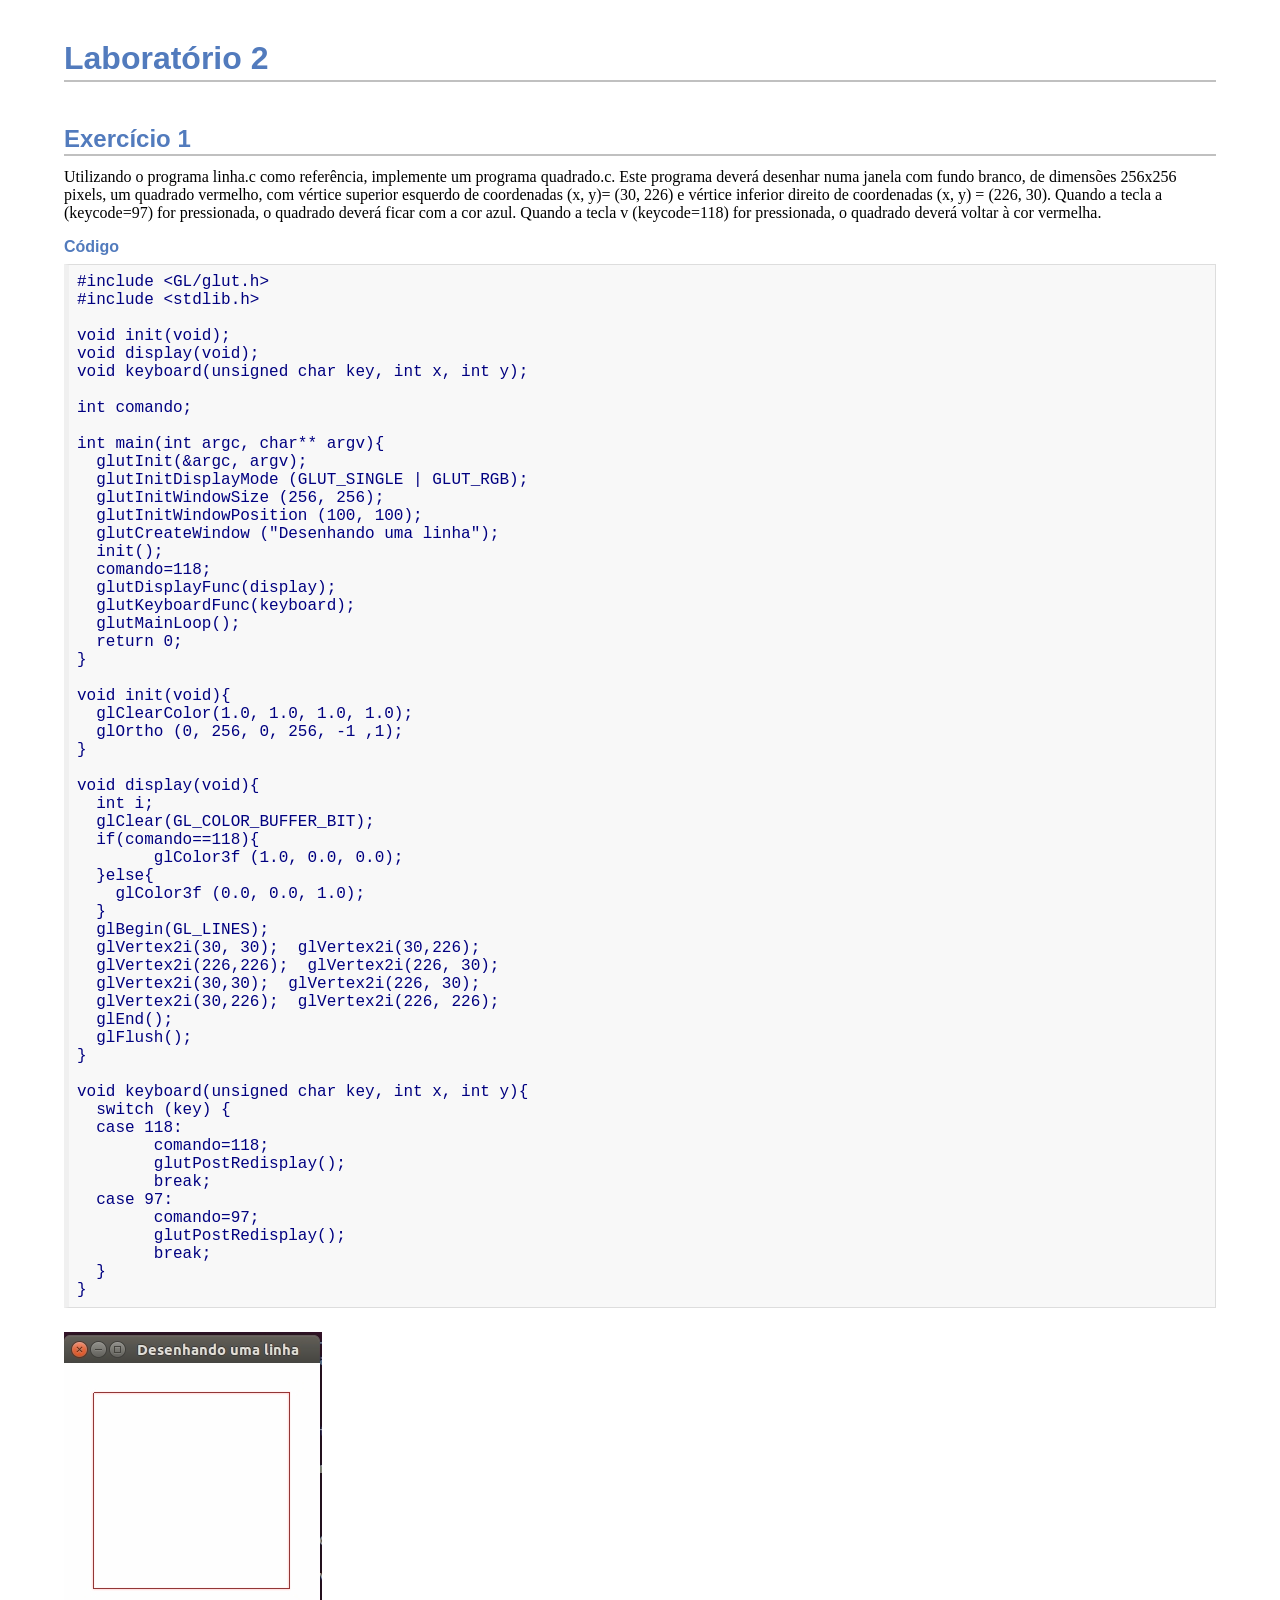
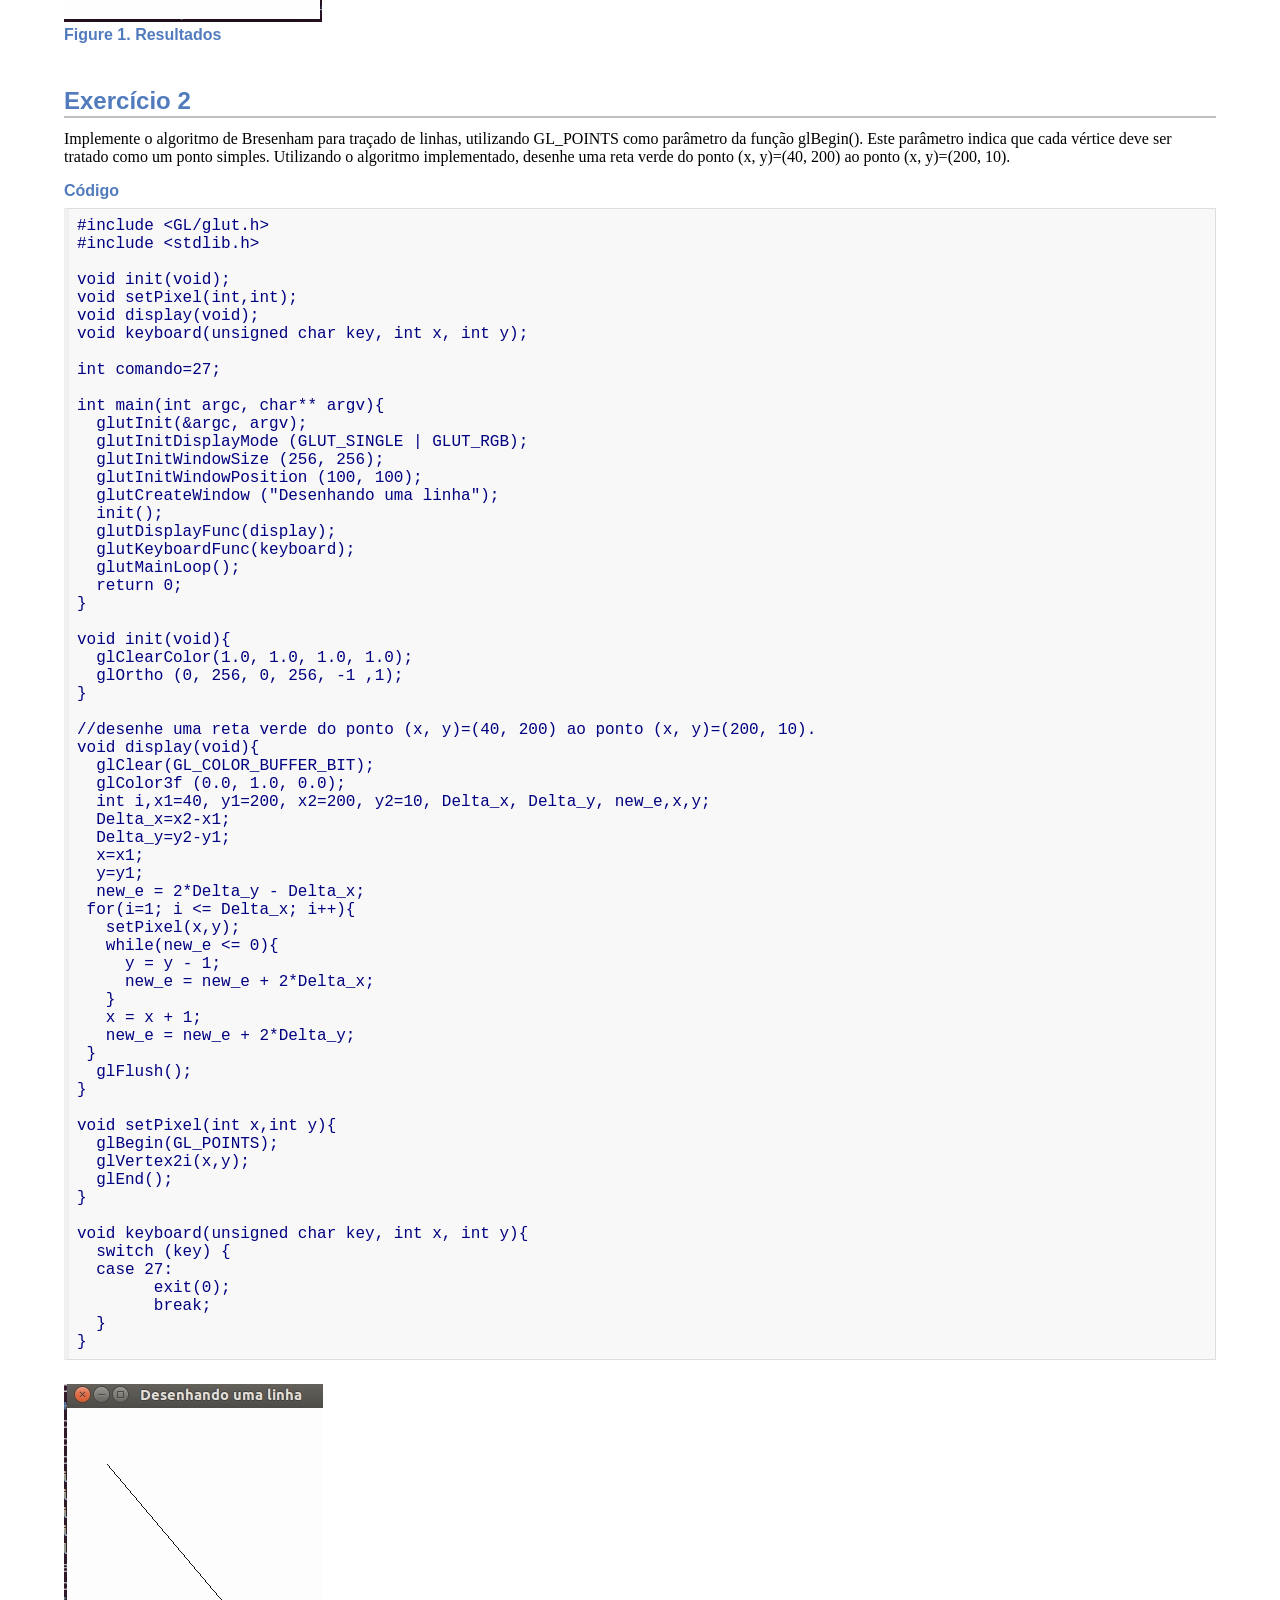
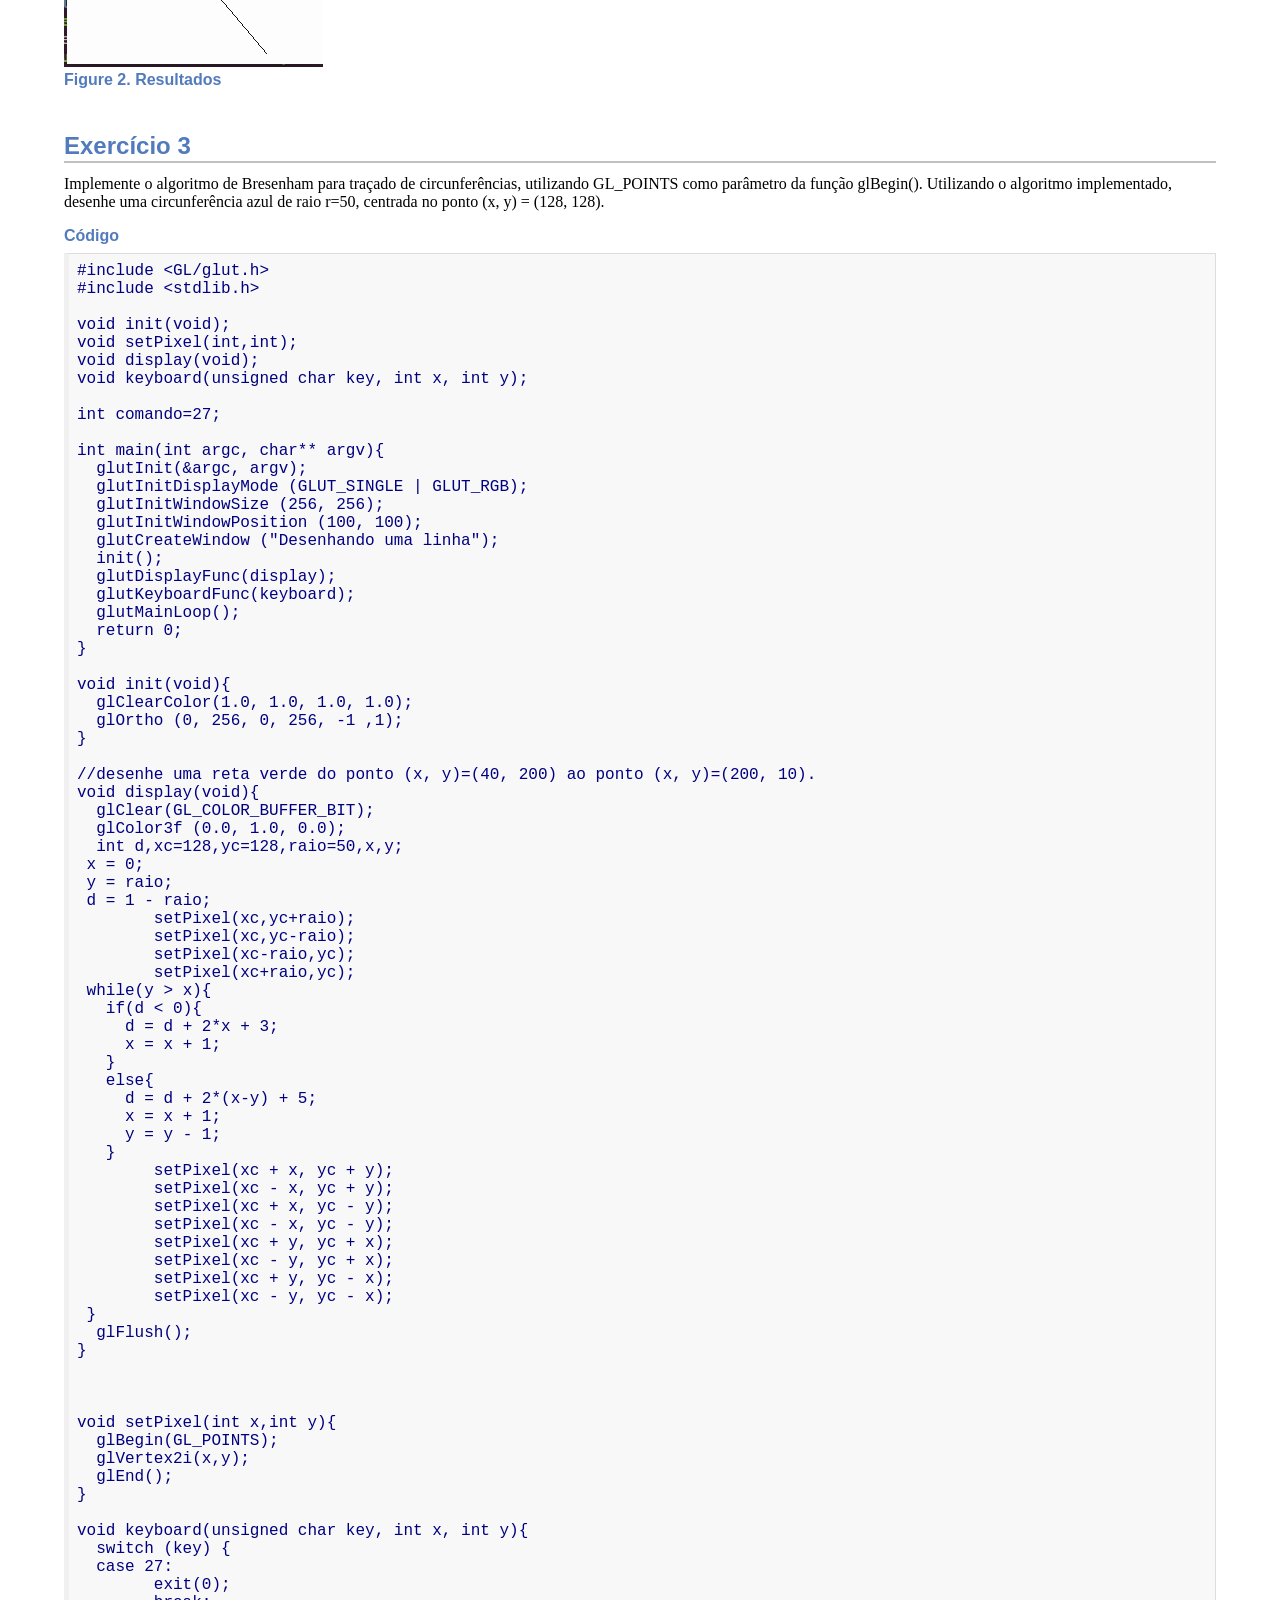
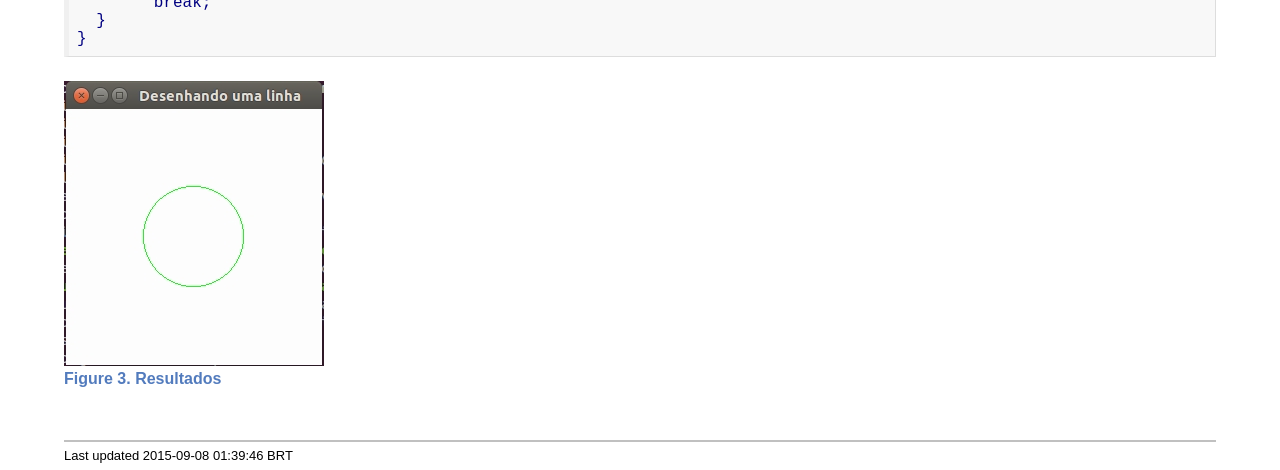
<file: lab2.html>
<!DOCTYPE html PUBLIC "-//W3C//DTD XHTML 1.1//EN"
    "http://www.w3.org/TR/xhtml11/DTD/xhtml11.dtd">
<html xmlns="http://www.w3.org/1999/xhtml" xml:lang="en">
<head>
<meta http-equiv="Content-Type" content="application/xhtml+xml; charset=UTF-8" />
<meta name="generator" content="AsciiDoc 8.6.9" />
<title>Laboratório 2</title>
<style type="text/css">
/* Shared CSS for AsciiDoc xhtml11 and html5 backends */

/* Default font. */
body {
  font-family: Georgia,serif;
}

/* Title font. */
h1, h2, h3, h4, h5, h6,
div.title, caption.title,
thead, p.table.header,
#toctitle,
#author, #revnumber, #revdate, #revremark,
#footer {
  font-family: Arial,Helvetica,sans-serif;
}

body {
  margin: 1em 5% 1em 5%;
}

a {
  color: blue;
  text-decoration: underline;
}
a:visited {
  color: fuchsia;
}

em {
  font-style: italic;
  color: navy;
}

strong {
  font-weight: bold;
  color: #083194;
}

h1, h2, h3, h4, h5, h6 {
  color: #527bbd;
  margin-top: 1.2em;
  margin-bottom: 0.5em;
  line-height: 1.3;
}

h1, h2, h3 {
  border-bottom: 2px solid silver;
}
h2 {
  padding-top: 0.5em;
}
h3 {
  float: left;
}
h3 + * {
  clear: left;
}
h5 {
  font-size: 1.0em;
}

div.sectionbody {
  margin-left: 0;
}

hr {
  border: 1px solid silver;
}

p {
  margin-top: 0.5em;
  margin-bottom: 0.5em;
}

ul, ol, li > p {
  margin-top: 0;
}
ul > li     { color: #aaa; }
ul > li > * { color: black; }

.monospaced, code, pre {
  font-family: "Courier New", Courier, monospace;
  font-size: inherit;
  color: navy;
  padding: 0;
  margin: 0;
}
pre {
  white-space: pre-wrap;
}

#author {
  color: #527bbd;
  font-weight: bold;
  font-size: 1.1em;
}
#email {
}
#revnumber, #revdate, #revremark {
}

#footer {
  font-size: small;
  border-top: 2px solid silver;
  padding-top: 0.5em;
  margin-top: 4.0em;
}
#footer-text {
  float: left;
  padding-bottom: 0.5em;
}
#footer-badges {
  float: right;
  padding-bottom: 0.5em;
}

#preamble {
  margin-top: 1.5em;
  margin-bottom: 1.5em;
}
div.imageblock, div.exampleblock, div.verseblock,
div.quoteblock, div.literalblock, div.listingblock, div.sidebarblock,
div.admonitionblock {
  margin-top: 1.0em;
  margin-bottom: 1.5em;
}
div.admonitionblock {
  margin-top: 2.0em;
  margin-bottom: 2.0em;
  margin-right: 10%;
  color: #606060;
}

div.content { /* Block element content. */
  padding: 0;
}

/* Block element titles. */
div.title, caption.title {
  color: #527bbd;
  font-weight: bold;
  text-align: left;
  margin-top: 1.0em;
  margin-bottom: 0.5em;
}
div.title + * {
  margin-top: 0;
}

td div.title:first-child {
  margin-top: 0.0em;
}
div.content div.title:first-child {
  margin-top: 0.0em;
}
div.content + div.title {
  margin-top: 0.0em;
}

div.sidebarblock > div.content {
  background: #ffffee;
  border: 1px solid #dddddd;
  border-left: 4px solid #f0f0f0;
  padding: 0.5em;
}

div.listingblock > div.content {
  border: 1px solid #dddddd;
  border-left: 5px solid #f0f0f0;
  background: #f8f8f8;
  padding: 0.5em;
}

div.quoteblock, div.verseblock {
  padding-left: 1.0em;
  margin-left: 1.0em;
  margin-right: 10%;
  border-left: 5px solid #f0f0f0;
  color: #888;
}

div.quoteblock > div.attribution {
  padding-top: 0.5em;
  text-align: right;
}

div.verseblock > pre.content {
  font-family: inherit;
  font-size: inherit;
}
div.verseblock > div.attribution {
  padding-top: 0.75em;
  text-align: left;
}
/* DEPRECATED: Pre version 8.2.7 verse style literal block. */
div.verseblock + div.attribution {
  text-align: left;
}

div.admonitionblock .icon {
  vertical-align: top;
  font-size: 1.1em;
  font-weight: bold;
  text-decoration: underline;
  color: #527bbd;
  padding-right: 0.5em;
}
div.admonitionblock td.content {
  padding-left: 0.5em;
  border-left: 3px solid #dddddd;
}

div.exampleblock > div.content {
  border-left: 3px solid #dddddd;
  padding-left: 0.5em;
}

div.imageblock div.content { padding-left: 0; }
span.image img { border-style: none; vertical-align: text-bottom; }
a.image:visited { color: white; }

dl {
  margin-top: 0.8em;
  margin-bottom: 0.8em;
}
dt {
  margin-top: 0.5em;
  margin-bottom: 0;
  font-style: normal;
  color: navy;
}
dd > *:first-child {
  margin-top: 0.1em;
}

ul, ol {
    list-style-position: outside;
}
ol.arabic {
  list-style-type: decimal;
}
ol.loweralpha {
  list-style-type: lower-alpha;
}
ol.upperalpha {
  list-style-type: upper-alpha;
}
ol.lowerroman {
  list-style-type: lower-roman;
}
ol.upperroman {
  list-style-type: upper-roman;
}

div.compact ul, div.compact ol,
div.compact p, div.compact p,
div.compact div, div.compact div {
  margin-top: 0.1em;
  margin-bottom: 0.1em;
}

tfoot {
  font-weight: bold;
}
td > div.verse {
  white-space: pre;
}

div.hdlist {
  margin-top: 0.8em;
  margin-bottom: 0.8em;
}
div.hdlist tr {
  padding-bottom: 15px;
}
dt.hdlist1.strong, td.hdlist1.strong {
  font-weight: bold;
}
td.hdlist1 {
  vertical-align: top;
  font-style: normal;
  padding-right: 0.8em;
  color: navy;
}
td.hdlist2 {
  vertical-align: top;
}
div.hdlist.compact tr {
  margin: 0;
  padding-bottom: 0;
}

.comment {
  background: yellow;
}

.footnote, .footnoteref {
  font-size: 0.8em;
}

span.footnote, span.footnoteref {
  vertical-align: super;
}

#footnotes {
  margin: 20px 0 20px 0;
  padding: 7px 0 0 0;
}

#footnotes div.footnote {
  margin: 0 0 5px 0;
}

#footnotes hr {
  border: none;
  border-top: 1px solid silver;
  height: 1px;
  text-align: left;
  margin-left: 0;
  width: 20%;
  min-width: 100px;
}

div.colist td {
  padding-right: 0.5em;
  padding-bottom: 0.3em;
  vertical-align: top;
}
div.colist td img {
  margin-top: 0.3em;
}

@media print {
  #footer-badges { display: none; }
}

#toc {
  margin-bottom: 2.5em;
}

#toctitle {
  color: #527bbd;
  font-size: 1.1em;
  font-weight: bold;
  margin-top: 1.0em;
  margin-bottom: 0.1em;
}

div.toclevel0, div.toclevel1, div.toclevel2, div.toclevel3, div.toclevel4 {
  margin-top: 0;
  margin-bottom: 0;
}
div.toclevel2 {
  margin-left: 2em;
  font-size: 0.9em;
}
div.toclevel3 {
  margin-left: 4em;
  font-size: 0.9em;
}
div.toclevel4 {
  margin-left: 6em;
  font-size: 0.9em;
}

span.aqua { color: aqua; }
span.black { color: black; }
span.blue { color: blue; }
span.fuchsia { color: fuchsia; }
span.gray { color: gray; }
span.green { color: green; }
span.lime { color: lime; }
span.maroon { color: maroon; }
span.navy { color: navy; }
span.olive { color: olive; }
span.purple { color: purple; }
span.red { color: red; }
span.silver { color: silver; }
span.teal { color: teal; }
span.white { color: white; }
span.yellow { color: yellow; }

span.aqua-background { background: aqua; }
span.black-background { background: black; }
span.blue-background { background: blue; }
span.fuchsia-background { background: fuchsia; }
span.gray-background { background: gray; }
span.green-background { background: green; }
span.lime-background { background: lime; }
span.maroon-background { background: maroon; }
span.navy-background { background: navy; }
span.olive-background { background: olive; }
span.purple-background { background: purple; }
span.red-background { background: red; }
span.silver-background { background: silver; }
span.teal-background { background: teal; }
span.white-background { background: white; }
span.yellow-background { background: yellow; }

span.big { font-size: 2em; }
span.small { font-size: 0.6em; }

span.underline { text-decoration: underline; }
span.overline { text-decoration: overline; }
span.line-through { text-decoration: line-through; }

div.unbreakable { page-break-inside: avoid; }


/*
 * xhtml11 specific
 *
 * */

div.tableblock {
  margin-top: 1.0em;
  margin-bottom: 1.5em;
}
div.tableblock > table {
  border: 3px solid #527bbd;
}
thead, p.table.header {
  font-weight: bold;
  color: #527bbd;
}
p.table {
  margin-top: 0;
}
/* Because the table frame attribute is overriden by CSS in most browsers. */
div.tableblock > table[frame="void"] {
  border-style: none;
}
div.tableblock > table[frame="hsides"] {
  border-left-style: none;
  border-right-style: none;
}
div.tableblock > table[frame="vsides"] {
  border-top-style: none;
  border-bottom-style: none;
}


/*
 * html5 specific
 *
 * */

table.tableblock {
  margin-top: 1.0em;
  margin-bottom: 1.5em;
}
thead, p.tableblock.header {
  font-weight: bold;
  color: #527bbd;
}
p.tableblock {
  margin-top: 0;
}
table.tableblock {
  border-width: 3px;
  border-spacing: 0px;
  border-style: solid;
  border-color: #527bbd;
  border-collapse: collapse;
}
th.tableblock, td.tableblock {
  border-width: 1px;
  padding: 4px;
  border-style: solid;
  border-color: #527bbd;
}

table.tableblock.frame-topbot {
  border-left-style: hidden;
  border-right-style: hidden;
}
table.tableblock.frame-sides {
  border-top-style: hidden;
  border-bottom-style: hidden;
}
table.tableblock.frame-none {
  border-style: hidden;
}

th.tableblock.halign-left, td.tableblock.halign-left {
  text-align: left;
}
th.tableblock.halign-center, td.tableblock.halign-center {
  text-align: center;
}
th.tableblock.halign-right, td.tableblock.halign-right {
  text-align: right;
}

th.tableblock.valign-top, td.tableblock.valign-top {
  vertical-align: top;
}
th.tableblock.valign-middle, td.tableblock.valign-middle {
  vertical-align: middle;
}
th.tableblock.valign-bottom, td.tableblock.valign-bottom {
  vertical-align: bottom;
}


/*
 * manpage specific
 *
 * */

body.manpage h1 {
  padding-top: 0.5em;
  padding-bottom: 0.5em;
  border-top: 2px solid silver;
  border-bottom: 2px solid silver;
}
body.manpage h2 {
  border-style: none;
}
body.manpage div.sectionbody {
  margin-left: 3em;
}

@media print {
  body.manpage div#toc { display: none; }
}


</style>
<script type="text/javascript">
/*<![CDATA[*/
var asciidoc = {  // Namespace.

/////////////////////////////////////////////////////////////////////
// Table Of Contents generator
/////////////////////////////////////////////////////////////////////

/* Author: Mihai Bazon, September 2002
 * http://students.infoiasi.ro/~mishoo
 *
 * Table Of Content generator
 * Version: 0.4
 *
 * Feel free to use this script under the terms of the GNU General Public
 * License, as long as you do not remove or alter this notice.
 */

 /* modified by Troy D. Hanson, September 2006. License: GPL */
 /* modified by Stuart Rackham, 2006, 2009. License: GPL */

// toclevels = 1..4.
toc: function (toclevels) {

  function getText(el) {
    var text = "";
    for (var i = el.firstChild; i != null; i = i.nextSibling) {
      if (i.nodeType == 3 /* Node.TEXT_NODE */) // IE doesn't speak constants.
        text += i.data;
      else if (i.firstChild != null)
        text += getText(i);
    }
    return text;
  }

  function TocEntry(el, text, toclevel) {
    this.element = el;
    this.text = text;
    this.toclevel = toclevel;
  }

  function tocEntries(el, toclevels) {
    var result = new Array;
    var re = new RegExp('[hH]([1-'+(toclevels+1)+'])');
    // Function that scans the DOM tree for header elements (the DOM2
    // nodeIterator API would be a better technique but not supported by all
    // browsers).
    var iterate = function (el) {
      for (var i = el.firstChild; i != null; i = i.nextSibling) {
        if (i.nodeType == 1 /* Node.ELEMENT_NODE */) {
          var mo = re.exec(i.tagName);
          if (mo && (i.getAttribute("class") || i.getAttribute("className")) != "float") {
            result[result.length] = new TocEntry(i, getText(i), mo[1]-1);
          }
          iterate(i);
        }
      }
    }
    iterate(el);
    return result;
  }

  var toc = document.getElementById("toc");
  if (!toc) {
    return;
  }

  // Delete existing TOC entries in case we're reloading the TOC.
  var tocEntriesToRemove = [];
  var i;
  for (i = 0; i < toc.childNodes.length; i++) {
    var entry = toc.childNodes[i];
    if (entry.nodeName.toLowerCase() == 'div'
     && entry.getAttribute("class")
     && entry.getAttribute("class").match(/^toclevel/))
      tocEntriesToRemove.push(entry);
  }
  for (i = 0; i < tocEntriesToRemove.length; i++) {
    toc.removeChild(tocEntriesToRemove[i]);
  }

  // Rebuild TOC entries.
  var entries = tocEntries(document.getElementById("content"), toclevels);
  for (var i = 0; i < entries.length; ++i) {
    var entry = entries[i];
    if (entry.element.id == "")
      entry.element.id = "_toc_" + i;
    var a = document.createElement("a");
    a.href = "#" + entry.element.id;
    a.appendChild(document.createTextNode(entry.text));
    var div = document.createElement("div");
    div.appendChild(a);
    div.className = "toclevel" + entry.toclevel;
    toc.appendChild(div);
  }
  if (entries.length == 0)
    toc.parentNode.removeChild(toc);
},


/////////////////////////////////////////////////////////////////////
// Footnotes generator
/////////////////////////////////////////////////////////////////////

/* Based on footnote generation code from:
 * http://www.brandspankingnew.net/archive/2005/07/format_footnote.html
 */

footnotes: function () {
  // Delete existing footnote entries in case we're reloading the footnodes.
  var i;
  var noteholder = document.getElementById("footnotes");
  if (!noteholder) {
    return;
  }
  var entriesToRemove = [];
  for (i = 0; i < noteholder.childNodes.length; i++) {
    var entry = noteholder.childNodes[i];
    if (entry.nodeName.toLowerCase() == 'div' && entry.getAttribute("class") == "footnote")
      entriesToRemove.push(entry);
  }
  for (i = 0; i < entriesToRemove.length; i++) {
    noteholder.removeChild(entriesToRemove[i]);
  }

  // Rebuild footnote entries.
  var cont = document.getElementById("content");
  var spans = cont.getElementsByTagName("span");
  var refs = {};
  var n = 0;
  for (i=0; i<spans.length; i++) {
    if (spans[i].className == "footnote") {
      n++;
      var note = spans[i].getAttribute("data-note");
      if (!note) {
        // Use [\s\S] in place of . so multi-line matches work.
        // Because JavaScript has no s (dotall) regex flag.
        note = spans[i].innerHTML.match(/\s*\[([\s\S]*)]\s*/)[1];
        spans[i].innerHTML =
          "[<a id='_footnoteref_" + n + "' href='#_footnote_" + n +
          "' title='View footnote' class='footnote'>" + n + "</a>]";
        spans[i].setAttribute("data-note", note);
      }
      noteholder.innerHTML +=
        "<div class='footnote' id='_footnote_" + n + "'>" +
        "<a href='#_footnoteref_" + n + "' title='Return to text'>" +
        n + "</a>. " + note + "</div>";
      var id =spans[i].getAttribute("id");
      if (id != null) refs["#"+id] = n;
    }
  }
  if (n == 0)
    noteholder.parentNode.removeChild(noteholder);
  else {
    // Process footnoterefs.
    for (i=0; i<spans.length; i++) {
      if (spans[i].className == "footnoteref") {
        var href = spans[i].getElementsByTagName("a")[0].getAttribute("href");
        href = href.match(/#.*/)[0];  // Because IE return full URL.
        n = refs[href];
        spans[i].innerHTML =
          "[<a href='#_footnote_" + n +
          "' title='View footnote' class='footnote'>" + n + "</a>]";
      }
    }
  }
},

install: function(toclevels) {
  var timerId;

  function reinstall() {
    asciidoc.footnotes();
    if (toclevels) {
      asciidoc.toc(toclevels);
    }
  }

  function reinstallAndRemoveTimer() {
    clearInterval(timerId);
    reinstall();
  }

  timerId = setInterval(reinstall, 500);
  if (document.addEventListener)
    document.addEventListener("DOMContentLoaded", reinstallAndRemoveTimer, false);
  else
    window.onload = reinstallAndRemoveTimer;
}

}
asciidoc.install();
/*]]>*/
</script>
</head>
<body class="article">
<div id="header">
<h1>Laboratório 2</h1>
</div>
<div id="content">
<div class="sect1">
<h2 id="_exercício_1">Exercício 1</h2>
<div class="sectionbody">
<div class="paragraph"><p>Utilizando o programa linha.c como referência, implemente um programa quadrado.c.
Este programa deverá desenhar numa janela com fundo branco, de dimensões 256x256 pixels, um quadrado vermelho, com vértice superior esquerdo de coordenadas (x, y)= (30, 226) e vértice inferior direito de coordenadas (x, y) = (226, 30).
Quando a tecla a (keycode=97) for pressionada, o quadrado deverá ficar com a cor azul.
Quando a tecla v (keycode=118) for pressionada, o quadrado deverá voltar à cor vermelha.</p></div>
<div class="listingblock">
<div class="title">Código</div>
<div class="content">
<pre><code>#include &lt;GL/glut.h&gt;
#include &lt;stdlib.h&gt;

void init(void);
void display(void);
void keyboard(unsigned char key, int x, int y);

int comando;

int main(int argc, char** argv){
  glutInit(&amp;argc, argv);
  glutInitDisplayMode (GLUT_SINGLE | GLUT_RGB);
  glutInitWindowSize (256, 256);
  glutInitWindowPosition (100, 100);
  glutCreateWindow ("Desenhando uma linha");
  init();
  comando=118;
  glutDisplayFunc(display);
  glutKeyboardFunc(keyboard);
  glutMainLoop();
  return 0;
}

void init(void){
  glClearColor(1.0, 1.0, 1.0, 1.0);
  glOrtho (0, 256, 0, 256, -1 ,1);
}

void display(void){
  int i;
  glClear(GL_COLOR_BUFFER_BIT);
  if(comando==118){
        glColor3f (1.0, 0.0, 0.0);
  }else{
    glColor3f (0.0, 0.0, 1.0);
  }
  glBegin(GL_LINES);
  glVertex2i(30, 30);  glVertex2i(30,226);
  glVertex2i(226,226);  glVertex2i(226, 30);
  glVertex2i(30,30);  glVertex2i(226, 30);
  glVertex2i(30,226);  glVertex2i(226, 226);
  glEnd();
  glFlush();
}

void keyboard(unsigned char key, int x, int y){
  switch (key) {
  case 118:
        comando=118;
        glutPostRedisplay();
        break;
  case 97:
        comando=97;
        glutPostRedisplay();
        break;
  }
}</code></pre>
</div></div>
<div class="imageblock">
<div class="content">
<img src="img_quadrado.jpg" alt="img_quadrado.jpg" />
</div>
<div class="title">Figure 1. Resultados</div>
</div>
</div>
</div>
<div class="sect1">
<h2 id="_exercício_2">Exercício 2</h2>
<div class="sectionbody">
<div class="paragraph"><p>Implemente o algoritmo de Bresenham para traçado de linhas, utilizando GL_POINTS como parâmetro da função glBegin().
Este parâmetro indica que cada vértice deve ser tratado como um ponto simples.
Utilizando o algoritmo implementado, desenhe uma reta verde do ponto (x, y)=(40, 200) ao ponto (x, y)=(200, 10).</p></div>
<div class="listingblock">
<div class="title">Código</div>
<div class="content">
<pre><code>#include &lt;GL/glut.h&gt;
#include &lt;stdlib.h&gt;

void init(void);
void setPixel(int,int);
void display(void);
void keyboard(unsigned char key, int x, int y);

int comando=27;

int main(int argc, char** argv){
  glutInit(&amp;argc, argv);
  glutInitDisplayMode (GLUT_SINGLE | GLUT_RGB);
  glutInitWindowSize (256, 256);
  glutInitWindowPosition (100, 100);
  glutCreateWindow ("Desenhando uma linha");
  init();
  glutDisplayFunc(display);
  glutKeyboardFunc(keyboard);
  glutMainLoop();
  return 0;
}

void init(void){
  glClearColor(1.0, 1.0, 1.0, 1.0);
  glOrtho (0, 256, 0, 256, -1 ,1);
}

//desenhe uma reta verde do ponto (x, y)=(40, 200) ao ponto (x, y)=(200, 10).
void display(void){
  glClear(GL_COLOR_BUFFER_BIT);
  glColor3f (0.0, 1.0, 0.0);
  int i,x1=40, y1=200, x2=200, y2=10, Delta_x, Delta_y, new_e,x,y;
  Delta_x=x2-x1;
  Delta_y=y2-y1;
  x=x1;
  y=y1;
  new_e = 2*Delta_y - Delta_x;
 for(i=1; i &lt;= Delta_x; i++){
   setPixel(x,y);
   while(new_e &lt;= 0){
     y = y - 1;
     new_e = new_e + 2*Delta_x;
   }
   x = x + 1;
   new_e = new_e + 2*Delta_y;
 }
  glFlush();
}

void setPixel(int x,int y){
  glBegin(GL_POINTS);
  glVertex2i(x,y);
  glEnd();
}

void keyboard(unsigned char key, int x, int y){
  switch (key) {
  case 27:
        exit(0);
        break;
  }
}</code></pre>
</div></div>
<div class="imageblock">
<div class="content">
<img src="img_linha.jpg" alt="img_linha.jpg" />
</div>
<div class="title">Figure 2. Resultados</div>
</div>
</div>
</div>
<div class="sect1">
<h2 id="_exercício_3">Exercício 3</h2>
<div class="sectionbody">
<div class="paragraph"><p>Implemente o algoritmo de Bresenham para traçado de circunferências, utilizando GL_POINTS como parâmetro da função glBegin().
Utilizando o algoritmo implementado, desenhe uma circunferência azul de raio r=50, centrada no ponto (x, y) = (128, 128).</p></div>
<div class="listingblock">
<div class="title">Código</div>
<div class="content">
<pre><code>#include &lt;GL/glut.h&gt;
#include &lt;stdlib.h&gt;

void init(void);
void setPixel(int,int);
void display(void);
void keyboard(unsigned char key, int x, int y);

int comando=27;

int main(int argc, char** argv){
  glutInit(&amp;argc, argv);
  glutInitDisplayMode (GLUT_SINGLE | GLUT_RGB);
  glutInitWindowSize (256, 256);
  glutInitWindowPosition (100, 100);
  glutCreateWindow ("Desenhando uma linha");
  init();
  glutDisplayFunc(display);
  glutKeyboardFunc(keyboard);
  glutMainLoop();
  return 0;
}

void init(void){
  glClearColor(1.0, 1.0, 1.0, 1.0);
  glOrtho (0, 256, 0, 256, -1 ,1);
}

//desenhe uma reta verde do ponto (x, y)=(40, 200) ao ponto (x, y)=(200, 10).
void display(void){
  glClear(GL_COLOR_BUFFER_BIT);
  glColor3f (0.0, 1.0, 0.0);
  int d,xc=128,yc=128,raio=50,x,y;
 x = 0;
 y = raio;
 d = 1 - raio;
        setPixel(xc,yc+raio);
        setPixel(xc,yc-raio);
        setPixel(xc-raio,yc);
        setPixel(xc+raio,yc);
 while(y &gt; x){
   if(d &lt; 0){
     d = d + 2*x + 3;
     x = x + 1;
   }
   else{
     d = d + 2*(x-y) + 5;
     x = x + 1;
     y = y - 1;
   }
        setPixel(xc + x, yc + y);
        setPixel(xc - x, yc + y);
        setPixel(xc + x, yc - y);
        setPixel(xc - x, yc - y);
        setPixel(xc + y, yc + x);
        setPixel(xc - y, yc + x);
        setPixel(xc + y, yc - x);
        setPixel(xc - y, yc - x);
 }
  glFlush();
}



void setPixel(int x,int y){
  glBegin(GL_POINTS);
  glVertex2i(x,y);
  glEnd();
}

void keyboard(unsigned char key, int x, int y){
  switch (key) {
  case 27:
        exit(0);
        break;
  }
}</code></pre>
</div></div>
<div class="imageblock">
<div class="content">
<img src="img_circulo.jpg" alt="img_circulo.jpg" />
</div>
<div class="title">Figure 3. Resultados</div>
</div>
</div>
</div>
</div>
<div id="footnotes"><hr /></div>
<div id="footer">
<div id="footer-text">
Last updated 2015-09-08 01:39:46 BRT
</div>
</div>
</body>
</html>
</file>
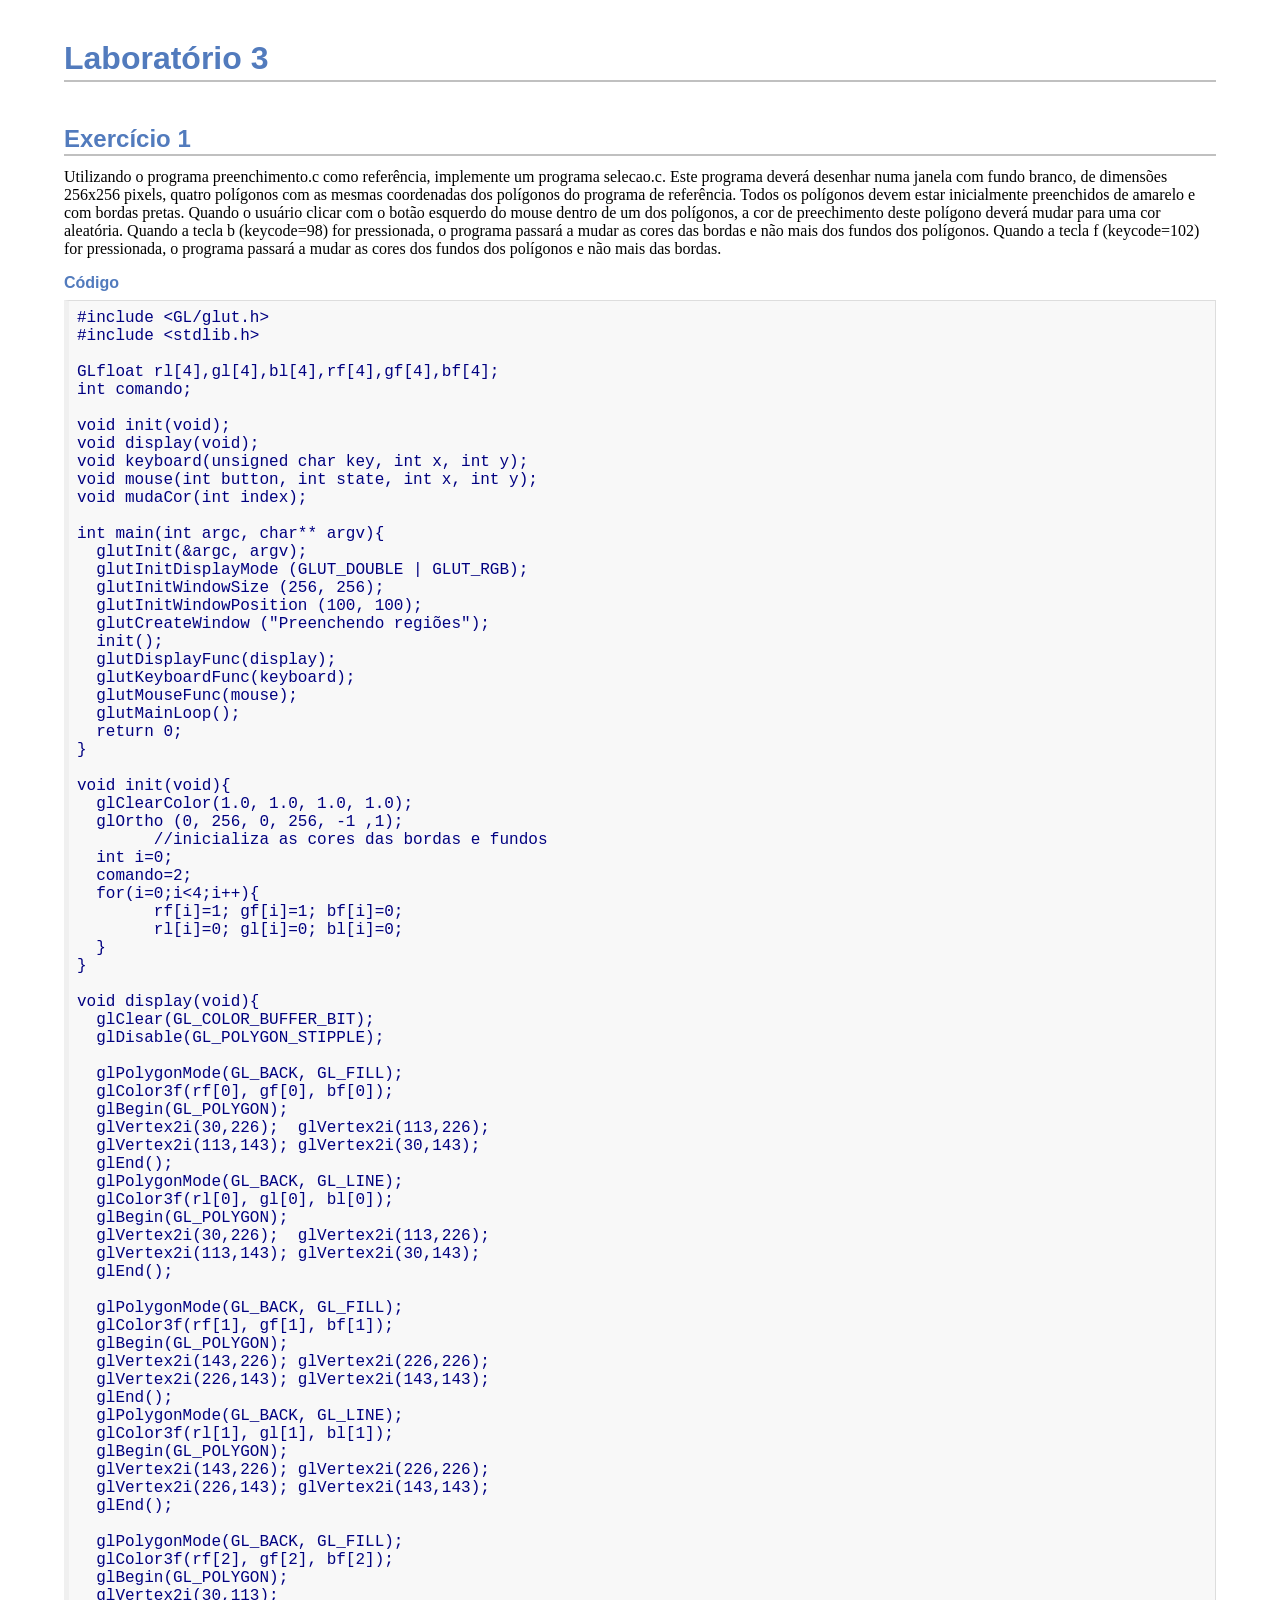
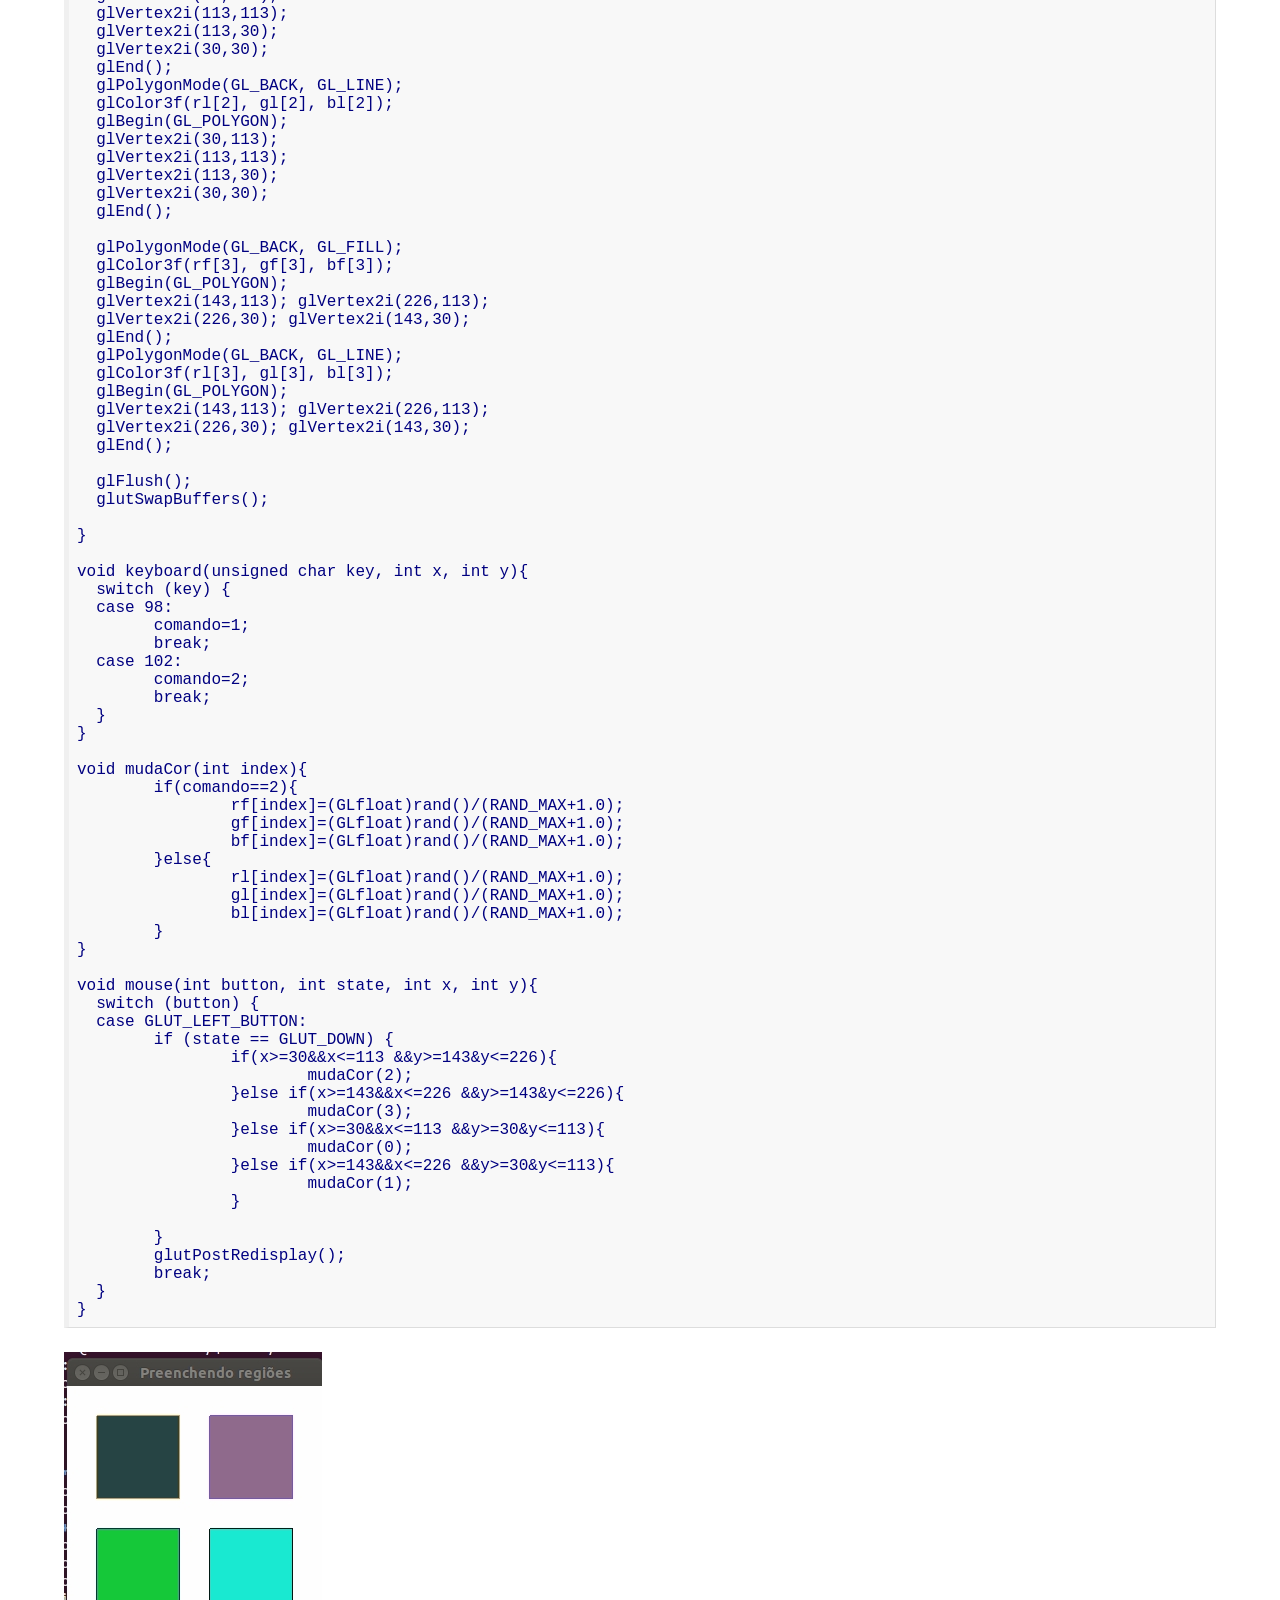
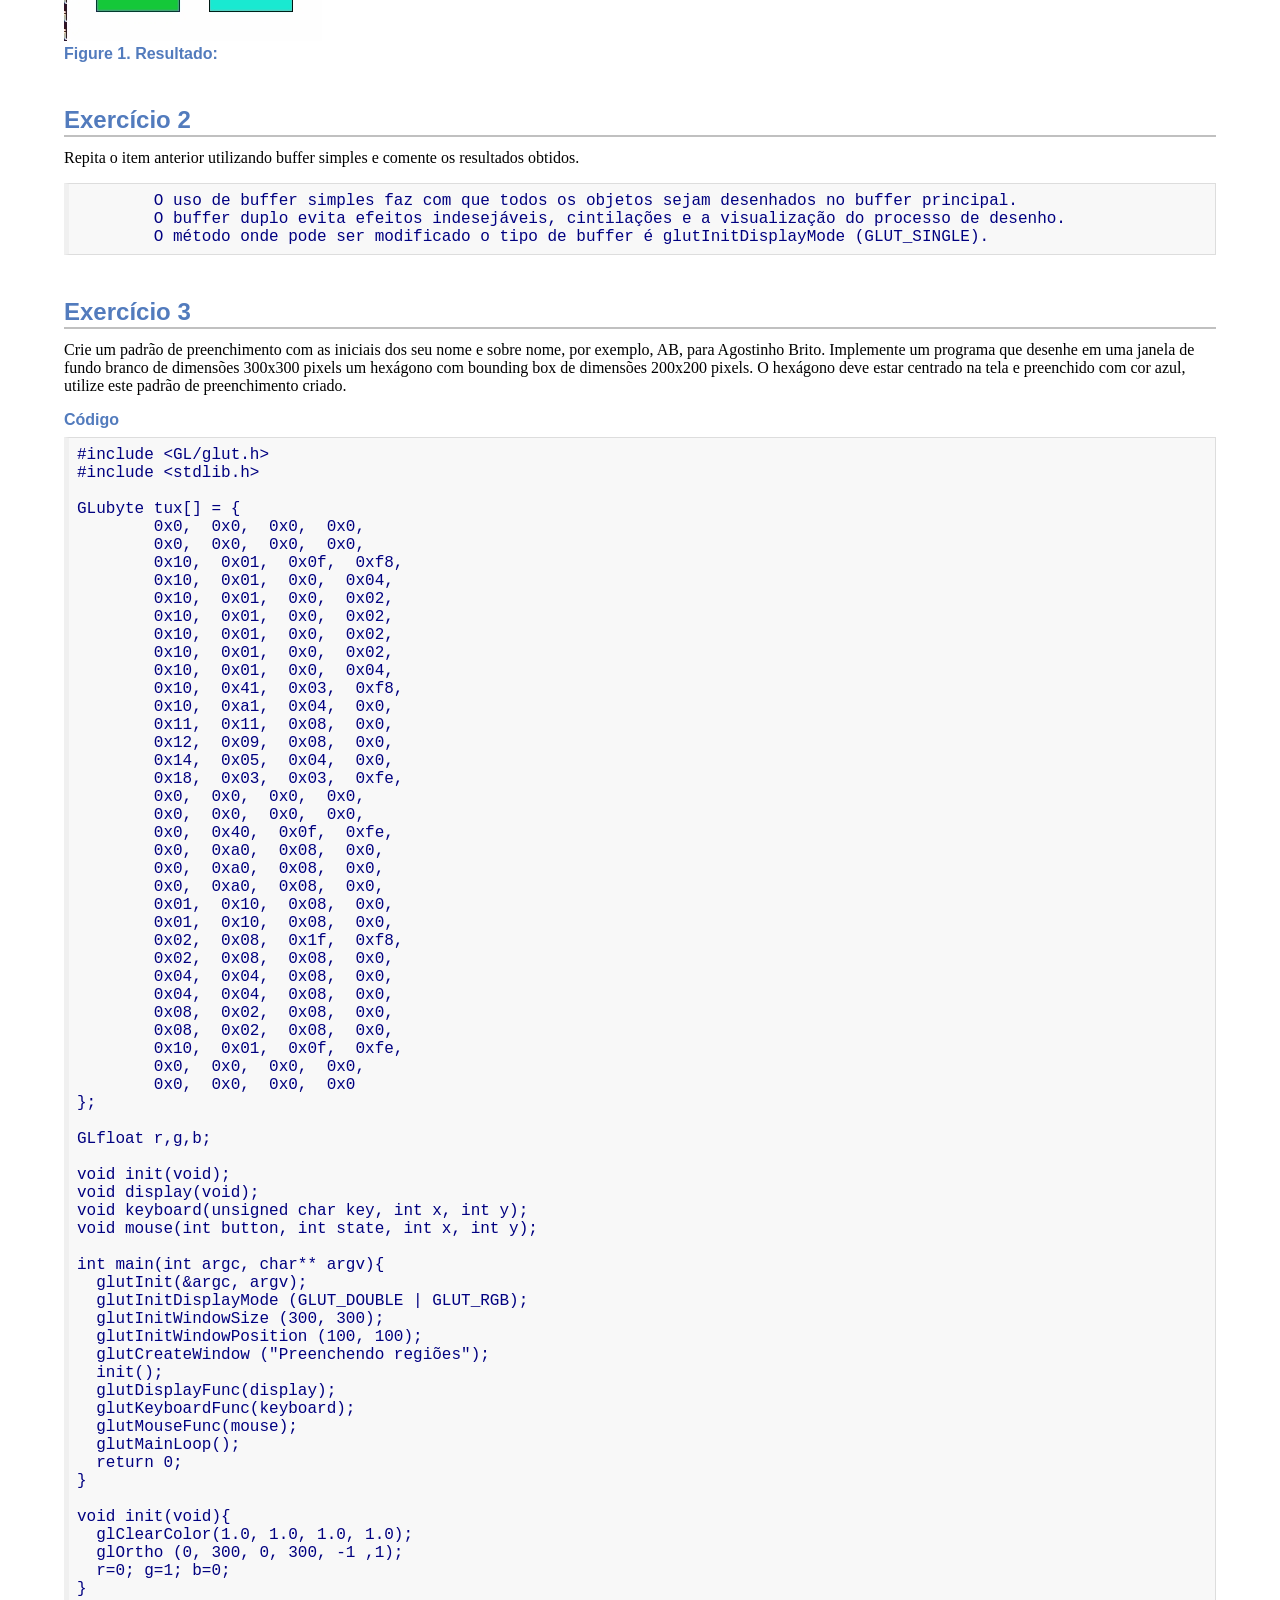
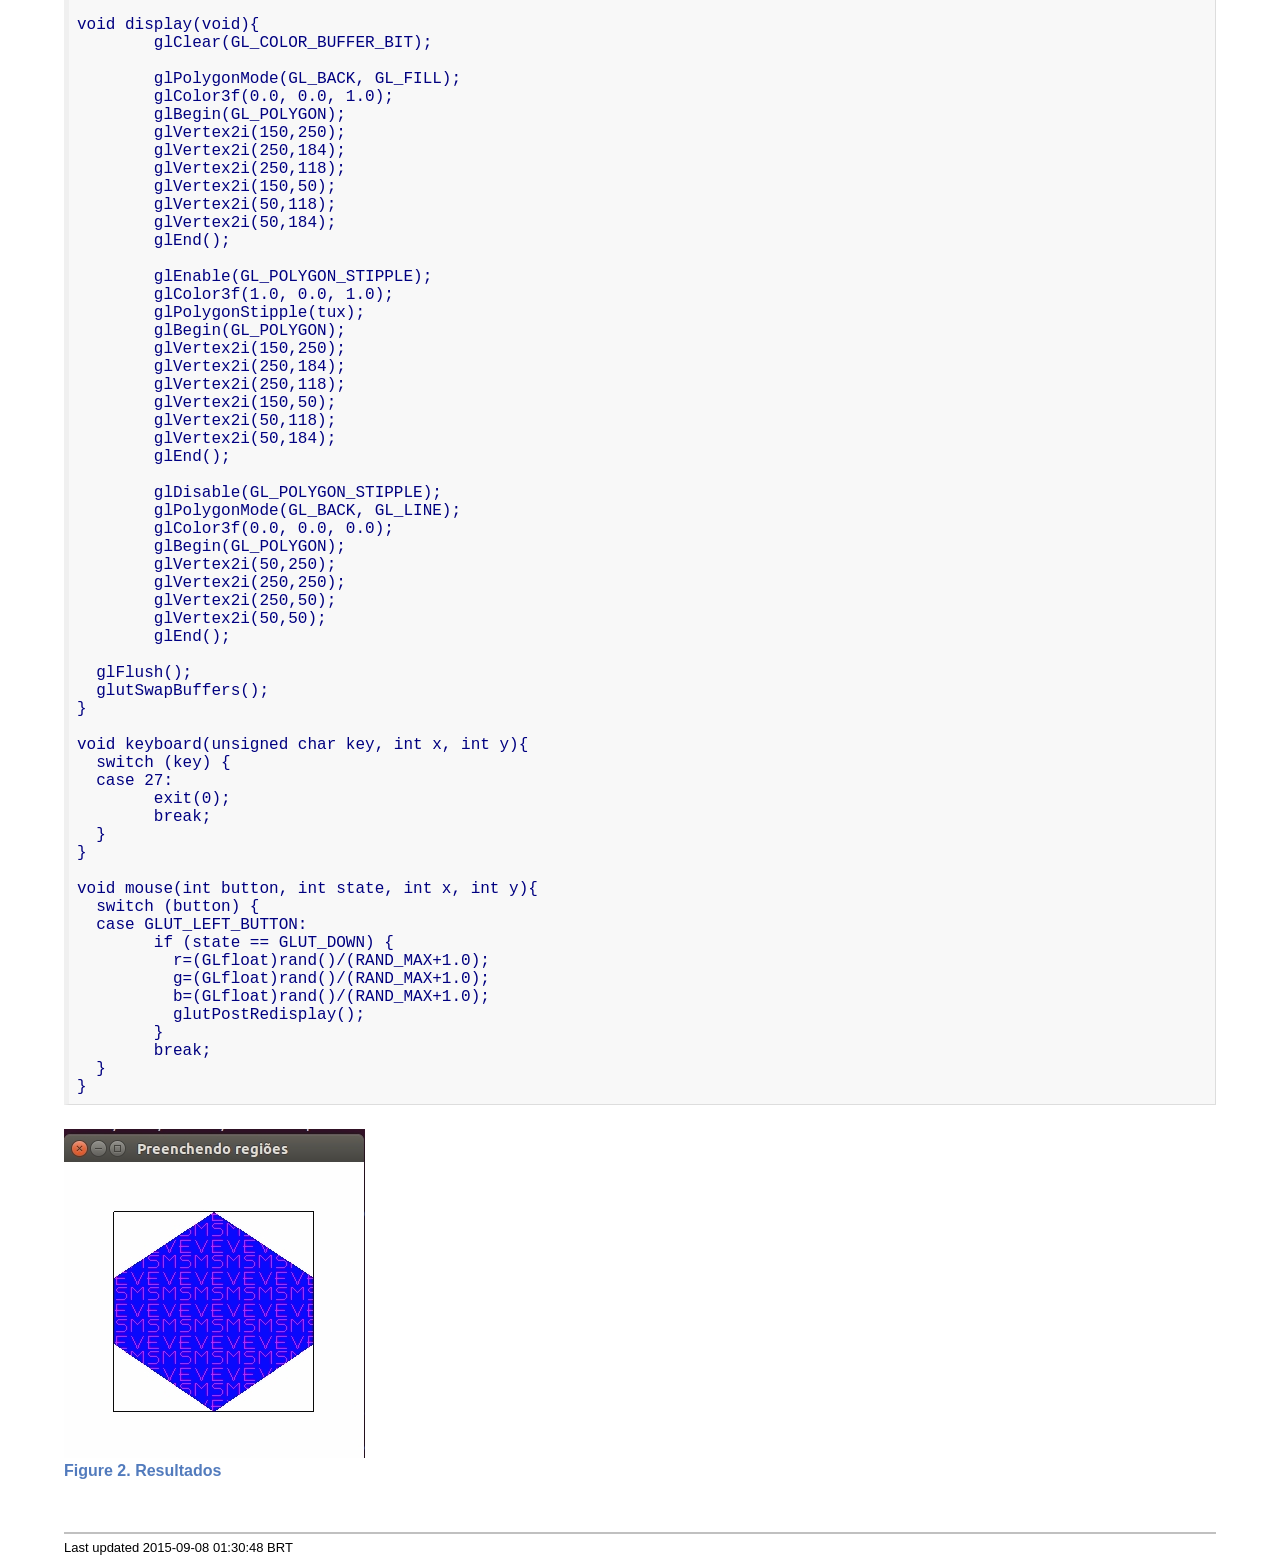
<file: lab3.html>
<!DOCTYPE html PUBLIC "-//W3C//DTD XHTML 1.1//EN"
    "http://www.w3.org/TR/xhtml11/DTD/xhtml11.dtd">
<html xmlns="http://www.w3.org/1999/xhtml" xml:lang="en">
<head>
<meta http-equiv="Content-Type" content="application/xhtml+xml; charset=UTF-8" />
<meta name="generator" content="AsciiDoc 8.6.9" />
<title>Laboratório 3</title>
<style type="text/css">
/* Shared CSS for AsciiDoc xhtml11 and html5 backends */

/* Default font. */
body {
  font-family: Georgia,serif;
}

/* Title font. */
h1, h2, h3, h4, h5, h6,
div.title, caption.title,
thead, p.table.header,
#toctitle,
#author, #revnumber, #revdate, #revremark,
#footer {
  font-family: Arial,Helvetica,sans-serif;
}

body {
  margin: 1em 5% 1em 5%;
}

a {
  color: blue;
  text-decoration: underline;
}
a:visited {
  color: fuchsia;
}

em {
  font-style: italic;
  color: navy;
}

strong {
  font-weight: bold;
  color: #083194;
}

h1, h2, h3, h4, h5, h6 {
  color: #527bbd;
  margin-top: 1.2em;
  margin-bottom: 0.5em;
  line-height: 1.3;
}

h1, h2, h3 {
  border-bottom: 2px solid silver;
}
h2 {
  padding-top: 0.5em;
}
h3 {
  float: left;
}
h3 + * {
  clear: left;
}
h5 {
  font-size: 1.0em;
}

div.sectionbody {
  margin-left: 0;
}

hr {
  border: 1px solid silver;
}

p {
  margin-top: 0.5em;
  margin-bottom: 0.5em;
}

ul, ol, li > p {
  margin-top: 0;
}
ul > li     { color: #aaa; }
ul > li > * { color: black; }

.monospaced, code, pre {
  font-family: "Courier New", Courier, monospace;
  font-size: inherit;
  color: navy;
  padding: 0;
  margin: 0;
}
pre {
  white-space: pre-wrap;
}

#author {
  color: #527bbd;
  font-weight: bold;
  font-size: 1.1em;
}
#email {
}
#revnumber, #revdate, #revremark {
}

#footer {
  font-size: small;
  border-top: 2px solid silver;
  padding-top: 0.5em;
  margin-top: 4.0em;
}
#footer-text {
  float: left;
  padding-bottom: 0.5em;
}
#footer-badges {
  float: right;
  padding-bottom: 0.5em;
}

#preamble {
  margin-top: 1.5em;
  margin-bottom: 1.5em;
}
div.imageblock, div.exampleblock, div.verseblock,
div.quoteblock, div.literalblock, div.listingblock, div.sidebarblock,
div.admonitionblock {
  margin-top: 1.0em;
  margin-bottom: 1.5em;
}
div.admonitionblock {
  margin-top: 2.0em;
  margin-bottom: 2.0em;
  margin-right: 10%;
  color: #606060;
}

div.content { /* Block element content. */
  padding: 0;
}

/* Block element titles. */
div.title, caption.title {
  color: #527bbd;
  font-weight: bold;
  text-align: left;
  margin-top: 1.0em;
  margin-bottom: 0.5em;
}
div.title + * {
  margin-top: 0;
}

td div.title:first-child {
  margin-top: 0.0em;
}
div.content div.title:first-child {
  margin-top: 0.0em;
}
div.content + div.title {
  margin-top: 0.0em;
}

div.sidebarblock > div.content {
  background: #ffffee;
  border: 1px solid #dddddd;
  border-left: 4px solid #f0f0f0;
  padding: 0.5em;
}

div.listingblock > div.content {
  border: 1px solid #dddddd;
  border-left: 5px solid #f0f0f0;
  background: #f8f8f8;
  padding: 0.5em;
}

div.quoteblock, div.verseblock {
  padding-left: 1.0em;
  margin-left: 1.0em;
  margin-right: 10%;
  border-left: 5px solid #f0f0f0;
  color: #888;
}

div.quoteblock > div.attribution {
  padding-top: 0.5em;
  text-align: right;
}

div.verseblock > pre.content {
  font-family: inherit;
  font-size: inherit;
}
div.verseblock > div.attribution {
  padding-top: 0.75em;
  text-align: left;
}
/* DEPRECATED: Pre version 8.2.7 verse style literal block. */
div.verseblock + div.attribution {
  text-align: left;
}

div.admonitionblock .icon {
  vertical-align: top;
  font-size: 1.1em;
  font-weight: bold;
  text-decoration: underline;
  color: #527bbd;
  padding-right: 0.5em;
}
div.admonitionblock td.content {
  padding-left: 0.5em;
  border-left: 3px solid #dddddd;
}

div.exampleblock > div.content {
  border-left: 3px solid #dddddd;
  padding-left: 0.5em;
}

div.imageblock div.content { padding-left: 0; }
span.image img { border-style: none; vertical-align: text-bottom; }
a.image:visited { color: white; }

dl {
  margin-top: 0.8em;
  margin-bottom: 0.8em;
}
dt {
  margin-top: 0.5em;
  margin-bottom: 0;
  font-style: normal;
  color: navy;
}
dd > *:first-child {
  margin-top: 0.1em;
}

ul, ol {
    list-style-position: outside;
}
ol.arabic {
  list-style-type: decimal;
}
ol.loweralpha {
  list-style-type: lower-alpha;
}
ol.upperalpha {
  list-style-type: upper-alpha;
}
ol.lowerroman {
  list-style-type: lower-roman;
}
ol.upperroman {
  list-style-type: upper-roman;
}

div.compact ul, div.compact ol,
div.compact p, div.compact p,
div.compact div, div.compact div {
  margin-top: 0.1em;
  margin-bottom: 0.1em;
}

tfoot {
  font-weight: bold;
}
td > div.verse {
  white-space: pre;
}

div.hdlist {
  margin-top: 0.8em;
  margin-bottom: 0.8em;
}
div.hdlist tr {
  padding-bottom: 15px;
}
dt.hdlist1.strong, td.hdlist1.strong {
  font-weight: bold;
}
td.hdlist1 {
  vertical-align: top;
  font-style: normal;
  padding-right: 0.8em;
  color: navy;
}
td.hdlist2 {
  vertical-align: top;
}
div.hdlist.compact tr {
  margin: 0;
  padding-bottom: 0;
}

.comment {
  background: yellow;
}

.footnote, .footnoteref {
  font-size: 0.8em;
}

span.footnote, span.footnoteref {
  vertical-align: super;
}

#footnotes {
  margin: 20px 0 20px 0;
  padding: 7px 0 0 0;
}

#footnotes div.footnote {
  margin: 0 0 5px 0;
}

#footnotes hr {
  border: none;
  border-top: 1px solid silver;
  height: 1px;
  text-align: left;
  margin-left: 0;
  width: 20%;
  min-width: 100px;
}

div.colist td {
  padding-right: 0.5em;
  padding-bottom: 0.3em;
  vertical-align: top;
}
div.colist td img {
  margin-top: 0.3em;
}

@media print {
  #footer-badges { display: none; }
}

#toc {
  margin-bottom: 2.5em;
}

#toctitle {
  color: #527bbd;
  font-size: 1.1em;
  font-weight: bold;
  margin-top: 1.0em;
  margin-bottom: 0.1em;
}

div.toclevel0, div.toclevel1, div.toclevel2, div.toclevel3, div.toclevel4 {
  margin-top: 0;
  margin-bottom: 0;
}
div.toclevel2 {
  margin-left: 2em;
  font-size: 0.9em;
}
div.toclevel3 {
  margin-left: 4em;
  font-size: 0.9em;
}
div.toclevel4 {
  margin-left: 6em;
  font-size: 0.9em;
}

span.aqua { color: aqua; }
span.black { color: black; }
span.blue { color: blue; }
span.fuchsia { color: fuchsia; }
span.gray { color: gray; }
span.green { color: green; }
span.lime { color: lime; }
span.maroon { color: maroon; }
span.navy { color: navy; }
span.olive { color: olive; }
span.purple { color: purple; }
span.red { color: red; }
span.silver { color: silver; }
span.teal { color: teal; }
span.white { color: white; }
span.yellow { color: yellow; }

span.aqua-background { background: aqua; }
span.black-background { background: black; }
span.blue-background { background: blue; }
span.fuchsia-background { background: fuchsia; }
span.gray-background { background: gray; }
span.green-background { background: green; }
span.lime-background { background: lime; }
span.maroon-background { background: maroon; }
span.navy-background { background: navy; }
span.olive-background { background: olive; }
span.purple-background { background: purple; }
span.red-background { background: red; }
span.silver-background { background: silver; }
span.teal-background { background: teal; }
span.white-background { background: white; }
span.yellow-background { background: yellow; }

span.big { font-size: 2em; }
span.small { font-size: 0.6em; }

span.underline { text-decoration: underline; }
span.overline { text-decoration: overline; }
span.line-through { text-decoration: line-through; }

div.unbreakable { page-break-inside: avoid; }


/*
 * xhtml11 specific
 *
 * */

div.tableblock {
  margin-top: 1.0em;
  margin-bottom: 1.5em;
}
div.tableblock > table {
  border: 3px solid #527bbd;
}
thead, p.table.header {
  font-weight: bold;
  color: #527bbd;
}
p.table {
  margin-top: 0;
}
/* Because the table frame attribute is overriden by CSS in most browsers. */
div.tableblock > table[frame="void"] {
  border-style: none;
}
div.tableblock > table[frame="hsides"] {
  border-left-style: none;
  border-right-style: none;
}
div.tableblock > table[frame="vsides"] {
  border-top-style: none;
  border-bottom-style: none;
}


/*
 * html5 specific
 *
 * */

table.tableblock {
  margin-top: 1.0em;
  margin-bottom: 1.5em;
}
thead, p.tableblock.header {
  font-weight: bold;
  color: #527bbd;
}
p.tableblock {
  margin-top: 0;
}
table.tableblock {
  border-width: 3px;
  border-spacing: 0px;
  border-style: solid;
  border-color: #527bbd;
  border-collapse: collapse;
}
th.tableblock, td.tableblock {
  border-width: 1px;
  padding: 4px;
  border-style: solid;
  border-color: #527bbd;
}

table.tableblock.frame-topbot {
  border-left-style: hidden;
  border-right-style: hidden;
}
table.tableblock.frame-sides {
  border-top-style: hidden;
  border-bottom-style: hidden;
}
table.tableblock.frame-none {
  border-style: hidden;
}

th.tableblock.halign-left, td.tableblock.halign-left {
  text-align: left;
}
th.tableblock.halign-center, td.tableblock.halign-center {
  text-align: center;
}
th.tableblock.halign-right, td.tableblock.halign-right {
  text-align: right;
}

th.tableblock.valign-top, td.tableblock.valign-top {
  vertical-align: top;
}
th.tableblock.valign-middle, td.tableblock.valign-middle {
  vertical-align: middle;
}
th.tableblock.valign-bottom, td.tableblock.valign-bottom {
  vertical-align: bottom;
}


/*
 * manpage specific
 *
 * */

body.manpage h1 {
  padding-top: 0.5em;
  padding-bottom: 0.5em;
  border-top: 2px solid silver;
  border-bottom: 2px solid silver;
}
body.manpage h2 {
  border-style: none;
}
body.manpage div.sectionbody {
  margin-left: 3em;
}

@media print {
  body.manpage div#toc { display: none; }
}


</style>
<script type="text/javascript">
/*<![CDATA[*/
var asciidoc = {  // Namespace.

/////////////////////////////////////////////////////////////////////
// Table Of Contents generator
/////////////////////////////////////////////////////////////////////

/* Author: Mihai Bazon, September 2002
 * http://students.infoiasi.ro/~mishoo
 *
 * Table Of Content generator
 * Version: 0.4
 *
 * Feel free to use this script under the terms of the GNU General Public
 * License, as long as you do not remove or alter this notice.
 */

 /* modified by Troy D. Hanson, September 2006. License: GPL */
 /* modified by Stuart Rackham, 2006, 2009. License: GPL */

// toclevels = 1..4.
toc: function (toclevels) {

  function getText(el) {
    var text = "";
    for (var i = el.firstChild; i != null; i = i.nextSibling) {
      if (i.nodeType == 3 /* Node.TEXT_NODE */) // IE doesn't speak constants.
        text += i.data;
      else if (i.firstChild != null)
        text += getText(i);
    }
    return text;
  }

  function TocEntry(el, text, toclevel) {
    this.element = el;
    this.text = text;
    this.toclevel = toclevel;
  }

  function tocEntries(el, toclevels) {
    var result = new Array;
    var re = new RegExp('[hH]([1-'+(toclevels+1)+'])');
    // Function that scans the DOM tree for header elements (the DOM2
    // nodeIterator API would be a better technique but not supported by all
    // browsers).
    var iterate = function (el) {
      for (var i = el.firstChild; i != null; i = i.nextSibling) {
        if (i.nodeType == 1 /* Node.ELEMENT_NODE */) {
          var mo = re.exec(i.tagName);
          if (mo && (i.getAttribute("class") || i.getAttribute("className")) != "float") {
            result[result.length] = new TocEntry(i, getText(i), mo[1]-1);
          }
          iterate(i);
        }
      }
    }
    iterate(el);
    return result;
  }

  var toc = document.getElementById("toc");
  if (!toc) {
    return;
  }

  // Delete existing TOC entries in case we're reloading the TOC.
  var tocEntriesToRemove = [];
  var i;
  for (i = 0; i < toc.childNodes.length; i++) {
    var entry = toc.childNodes[i];
    if (entry.nodeName.toLowerCase() == 'div'
     && entry.getAttribute("class")
     && entry.getAttribute("class").match(/^toclevel/))
      tocEntriesToRemove.push(entry);
  }
  for (i = 0; i < tocEntriesToRemove.length; i++) {
    toc.removeChild(tocEntriesToRemove[i]);
  }

  // Rebuild TOC entries.
  var entries = tocEntries(document.getElementById("content"), toclevels);
  for (var i = 0; i < entries.length; ++i) {
    var entry = entries[i];
    if (entry.element.id == "")
      entry.element.id = "_toc_" + i;
    var a = document.createElement("a");
    a.href = "#" + entry.element.id;
    a.appendChild(document.createTextNode(entry.text));
    var div = document.createElement("div");
    div.appendChild(a);
    div.className = "toclevel" + entry.toclevel;
    toc.appendChild(div);
  }
  if (entries.length == 0)
    toc.parentNode.removeChild(toc);
},


/////////////////////////////////////////////////////////////////////
// Footnotes generator
/////////////////////////////////////////////////////////////////////

/* Based on footnote generation code from:
 * http://www.brandspankingnew.net/archive/2005/07/format_footnote.html
 */

footnotes: function () {
  // Delete existing footnote entries in case we're reloading the footnodes.
  var i;
  var noteholder = document.getElementById("footnotes");
  if (!noteholder) {
    return;
  }
  var entriesToRemove = [];
  for (i = 0; i < noteholder.childNodes.length; i++) {
    var entry = noteholder.childNodes[i];
    if (entry.nodeName.toLowerCase() == 'div' && entry.getAttribute("class") == "footnote")
      entriesToRemove.push(entry);
  }
  for (i = 0; i < entriesToRemove.length; i++) {
    noteholder.removeChild(entriesToRemove[i]);
  }

  // Rebuild footnote entries.
  var cont = document.getElementById("content");
  var spans = cont.getElementsByTagName("span");
  var refs = {};
  var n = 0;
  for (i=0; i<spans.length; i++) {
    if (spans[i].className == "footnote") {
      n++;
      var note = spans[i].getAttribute("data-note");
      if (!note) {
        // Use [\s\S] in place of . so multi-line matches work.
        // Because JavaScript has no s (dotall) regex flag.
        note = spans[i].innerHTML.match(/\s*\[([\s\S]*)]\s*/)[1];
        spans[i].innerHTML =
          "[<a id='_footnoteref_" + n + "' href='#_footnote_" + n +
          "' title='View footnote' class='footnote'>" + n + "</a>]";
        spans[i].setAttribute("data-note", note);
      }
      noteholder.innerHTML +=
        "<div class='footnote' id='_footnote_" + n + "'>" +
        "<a href='#_footnoteref_" + n + "' title='Return to text'>" +
        n + "</a>. " + note + "</div>";
      var id =spans[i].getAttribute("id");
      if (id != null) refs["#"+id] = n;
    }
  }
  if (n == 0)
    noteholder.parentNode.removeChild(noteholder);
  else {
    // Process footnoterefs.
    for (i=0; i<spans.length; i++) {
      if (spans[i].className == "footnoteref") {
        var href = spans[i].getElementsByTagName("a")[0].getAttribute("href");
        href = href.match(/#.*/)[0];  // Because IE return full URL.
        n = refs[href];
        spans[i].innerHTML =
          "[<a href='#_footnote_" + n +
          "' title='View footnote' class='footnote'>" + n + "</a>]";
      }
    }
  }
},

install: function(toclevels) {
  var timerId;

  function reinstall() {
    asciidoc.footnotes();
    if (toclevels) {
      asciidoc.toc(toclevels);
    }
  }

  function reinstallAndRemoveTimer() {
    clearInterval(timerId);
    reinstall();
  }

  timerId = setInterval(reinstall, 500);
  if (document.addEventListener)
    document.addEventListener("DOMContentLoaded", reinstallAndRemoveTimer, false);
  else
    window.onload = reinstallAndRemoveTimer;
}

}
asciidoc.install();
/*]]>*/
</script>
</head>
<body class="article">
<div id="header">
<h1>Laboratório 3</h1>
</div>
<div id="content">
<div class="sect1">
<h2 id="_exercício_1">Exercício 1</h2>
<div class="sectionbody">
<div class="paragraph"><p>Utilizando o programa preenchimento.c como referência, implemente um programa selecao.c.
Este programa deverá desenhar numa janela com fundo branco, de dimensões 256x256 pixels, quatro polígonos com as mesmas coordenadas dos polígonos do programa de referência.
Todos os polígonos devem estar inicialmente preenchidos de amarelo e com bordas pretas.
Quando o usuário clicar com o botão esquerdo do mouse dentro de um dos polígonos, a cor de preechimento deste polígono deverá mudar para uma cor aleatória.
Quando a tecla b (keycode=98) for pressionada, o programa passará a mudar as cores das bordas e não mais dos fundos dos polígonos.
Quando a tecla f (keycode=102) for pressionada, o programa passará a mudar as cores dos fundos dos polígonos e não mais das bordas.</p></div>
<div class="listingblock">
<div class="title">Código</div>
<div class="content">
<pre><code>#include &lt;GL/glut.h&gt;
#include &lt;stdlib.h&gt;

GLfloat rl[4],gl[4],bl[4],rf[4],gf[4],bf[4];
int comando;

void init(void);
void display(void);
void keyboard(unsigned char key, int x, int y);
void mouse(int button, int state, int x, int y);
void mudaCor(int index);

int main(int argc, char** argv){
  glutInit(&amp;argc, argv);
  glutInitDisplayMode (GLUT_DOUBLE | GLUT_RGB);
  glutInitWindowSize (256, 256);
  glutInitWindowPosition (100, 100);
  glutCreateWindow ("Preenchendo regiões");
  init();
  glutDisplayFunc(display);
  glutKeyboardFunc(keyboard);
  glutMouseFunc(mouse);
  glutMainLoop();
  return 0;
}

void init(void){
  glClearColor(1.0, 1.0, 1.0, 1.0);
  glOrtho (0, 256, 0, 256, -1 ,1);
        //inicializa as cores das bordas e fundos
  int i=0;
  comando=2;
  for(i=0;i&lt;4;i++){
        rf[i]=1; gf[i]=1; bf[i]=0;
        rl[i]=0; gl[i]=0; bl[i]=0;
  }
}

void display(void){
  glClear(GL_COLOR_BUFFER_BIT);
  glDisable(GL_POLYGON_STIPPLE);

  glPolygonMode(GL_BACK, GL_FILL);
  glColor3f(rf[0], gf[0], bf[0]);
  glBegin(GL_POLYGON);
  glVertex2i(30,226);  glVertex2i(113,226);
  glVertex2i(113,143); glVertex2i(30,143);
  glEnd();
  glPolygonMode(GL_BACK, GL_LINE);
  glColor3f(rl[0], gl[0], bl[0]);
  glBegin(GL_POLYGON);
  glVertex2i(30,226);  glVertex2i(113,226);
  glVertex2i(113,143); glVertex2i(30,143);
  glEnd();

  glPolygonMode(GL_BACK, GL_FILL);
  glColor3f(rf[1], gf[1], bf[1]);
  glBegin(GL_POLYGON);
  glVertex2i(143,226); glVertex2i(226,226);
  glVertex2i(226,143); glVertex2i(143,143);
  glEnd();
  glPolygonMode(GL_BACK, GL_LINE);
  glColor3f(rl[1], gl[1], bl[1]);
  glBegin(GL_POLYGON);
  glVertex2i(143,226); glVertex2i(226,226);
  glVertex2i(226,143); glVertex2i(143,143);
  glEnd();

  glPolygonMode(GL_BACK, GL_FILL);
  glColor3f(rf[2], gf[2], bf[2]);
  glBegin(GL_POLYGON);
  glVertex2i(30,113);
  glVertex2i(113,113);
  glVertex2i(113,30);
  glVertex2i(30,30);
  glEnd();
  glPolygonMode(GL_BACK, GL_LINE);
  glColor3f(rl[2], gl[2], bl[2]);
  glBegin(GL_POLYGON);
  glVertex2i(30,113);
  glVertex2i(113,113);
  glVertex2i(113,30);
  glVertex2i(30,30);
  glEnd();

  glPolygonMode(GL_BACK, GL_FILL);
  glColor3f(rf[3], gf[3], bf[3]);
  glBegin(GL_POLYGON);
  glVertex2i(143,113); glVertex2i(226,113);
  glVertex2i(226,30); glVertex2i(143,30);
  glEnd();
  glPolygonMode(GL_BACK, GL_LINE);
  glColor3f(rl[3], gl[3], bl[3]);
  glBegin(GL_POLYGON);
  glVertex2i(143,113); glVertex2i(226,113);
  glVertex2i(226,30); glVertex2i(143,30);
  glEnd();

  glFlush();
  glutSwapBuffers();

}

void keyboard(unsigned char key, int x, int y){
  switch (key) {
  case 98:
        comando=1;
        break;
  case 102:
        comando=2;
        break;
  }
}

void mudaCor(int index){
        if(comando==2){
                rf[index]=(GLfloat)rand()/(RAND_MAX+1.0);
                gf[index]=(GLfloat)rand()/(RAND_MAX+1.0);
                bf[index]=(GLfloat)rand()/(RAND_MAX+1.0);
        }else{
                rl[index]=(GLfloat)rand()/(RAND_MAX+1.0);
                gl[index]=(GLfloat)rand()/(RAND_MAX+1.0);
                bl[index]=(GLfloat)rand()/(RAND_MAX+1.0);
        }
}

void mouse(int button, int state, int x, int y){
  switch (button) {
  case GLUT_LEFT_BUTTON:
        if (state == GLUT_DOWN) {
                if(x&gt;=30&amp;&amp;x&lt;=113 &amp;&amp;y&gt;=143&amp;y&lt;=226){
                        mudaCor(2);
                }else if(x&gt;=143&amp;&amp;x&lt;=226 &amp;&amp;y&gt;=143&amp;y&lt;=226){
                        mudaCor(3);
                }else if(x&gt;=30&amp;&amp;x&lt;=113 &amp;&amp;y&gt;=30&amp;y&lt;=113){
                        mudaCor(0);
                }else if(x&gt;=143&amp;&amp;x&lt;=226 &amp;&amp;y&gt;=30&amp;y&lt;=113){
                        mudaCor(1);
                }

        }
        glutPostRedisplay();
        break;
  }
}</code></pre>
</div></div>
<div class="imageblock">
<div class="content">
<img src="img_selecao.jpg" alt="img_selecao.jpg" />
</div>
<div class="title">Figure 1. Resultado:</div>
</div>
</div>
</div>
<div class="sect1">
<h2 id="_exercício_2">Exercício 2</h2>
<div class="sectionbody">
<div class="paragraph"><p>Repita o item anterior utilizando buffer simples e comente os resultados obtidos.</p></div>
<div class="listingblock">
<div class="content">
<pre><code>        O uso de buffer simples faz com que todos os objetos sejam desenhados no buffer principal.
        O buffer duplo evita efeitos indesejáveis, cintilações e a visualização do processo de desenho.
        O método onde pode ser modificado o tipo de buffer é glutInitDisplayMode (GLUT_SINGLE).</code></pre>
</div></div>
</div>
</div>
<div class="sect1">
<h2 id="_exercício_3">Exercício 3</h2>
<div class="sectionbody">
<div class="paragraph"><p>Crie um padrão de preenchimento com as iniciais dos seu nome e sobre nome, por exemplo, AB, para Agostinho Brito.
Implemente um programa que desenhe em uma janela de fundo branco de dimensões 300x300 pixels um hexágono com bounding box de dimensões 200x200 pixels.
O hexágono deve estar centrado na tela e preenchido com cor azul, utilize este padrão de preenchimento criado.</p></div>
<div class="listingblock">
<div class="title">Código</div>
<div class="content">
<pre><code>#include &lt;GL/glut.h&gt;
#include &lt;stdlib.h&gt;

GLubyte tux[] = {
        0x0,  0x0,  0x0,  0x0,
        0x0,  0x0,  0x0,  0x0,
        0x10,  0x01,  0x0f,  0xf8,
        0x10,  0x01,  0x0,  0x04,
        0x10,  0x01,  0x0,  0x02,
        0x10,  0x01,  0x0,  0x02,
        0x10,  0x01,  0x0,  0x02,
        0x10,  0x01,  0x0,  0x02,
        0x10,  0x01,  0x0,  0x04,
        0x10,  0x41,  0x03,  0xf8,
        0x10,  0xa1,  0x04,  0x0,
        0x11,  0x11,  0x08,  0x0,
        0x12,  0x09,  0x08,  0x0,
        0x14,  0x05,  0x04,  0x0,
        0x18,  0x03,  0x03,  0xfe,
        0x0,  0x0,  0x0,  0x0,
        0x0,  0x0,  0x0,  0x0,
        0x0,  0x40,  0x0f,  0xfe,
        0x0,  0xa0,  0x08,  0x0,
        0x0,  0xa0,  0x08,  0x0,
        0x0,  0xa0,  0x08,  0x0,
        0x01,  0x10,  0x08,  0x0,
        0x01,  0x10,  0x08,  0x0,
        0x02,  0x08,  0x1f,  0xf8,
        0x02,  0x08,  0x08,  0x0,
        0x04,  0x04,  0x08,  0x0,
        0x04,  0x04,  0x08,  0x0,
        0x08,  0x02,  0x08,  0x0,
        0x08,  0x02,  0x08,  0x0,
        0x10,  0x01,  0x0f,  0xfe,
        0x0,  0x0,  0x0,  0x0,
        0x0,  0x0,  0x0,  0x0
};

GLfloat r,g,b;

void init(void);
void display(void);
void keyboard(unsigned char key, int x, int y);
void mouse(int button, int state, int x, int y);

int main(int argc, char** argv){
  glutInit(&amp;argc, argv);
  glutInitDisplayMode (GLUT_DOUBLE | GLUT_RGB);
  glutInitWindowSize (300, 300);
  glutInitWindowPosition (100, 100);
  glutCreateWindow ("Preenchendo regiões");
  init();
  glutDisplayFunc(display);
  glutKeyboardFunc(keyboard);
  glutMouseFunc(mouse);
  glutMainLoop();
  return 0;
}

void init(void){
  glClearColor(1.0, 1.0, 1.0, 1.0);
  glOrtho (0, 300, 0, 300, -1 ,1);
  r=0; g=1; b=0;
}

void display(void){
        glClear(GL_COLOR_BUFFER_BIT);

        glPolygonMode(GL_BACK, GL_FILL);
        glColor3f(0.0, 0.0, 1.0);
        glBegin(GL_POLYGON);
        glVertex2i(150,250);
        glVertex2i(250,184);
        glVertex2i(250,118);
        glVertex2i(150,50);
        glVertex2i(50,118);
        glVertex2i(50,184);
        glEnd();

        glEnable(GL_POLYGON_STIPPLE);
        glColor3f(1.0, 0.0, 1.0);
        glPolygonStipple(tux);
        glBegin(GL_POLYGON);
        glVertex2i(150,250);
        glVertex2i(250,184);
        glVertex2i(250,118);
        glVertex2i(150,50);
        glVertex2i(50,118);
        glVertex2i(50,184);
        glEnd();

        glDisable(GL_POLYGON_STIPPLE);
        glPolygonMode(GL_BACK, GL_LINE);
        glColor3f(0.0, 0.0, 0.0);
        glBegin(GL_POLYGON);
        glVertex2i(50,250);
        glVertex2i(250,250);
        glVertex2i(250,50);
        glVertex2i(50,50);
        glEnd();

  glFlush();
  glutSwapBuffers();
}

void keyboard(unsigned char key, int x, int y){
  switch (key) {
  case 27:
        exit(0);
        break;
  }
}

void mouse(int button, int state, int x, int y){
  switch (button) {
  case GLUT_LEFT_BUTTON:
        if (state == GLUT_DOWN) {
          r=(GLfloat)rand()/(RAND_MAX+1.0);
          g=(GLfloat)rand()/(RAND_MAX+1.0);
          b=(GLfloat)rand()/(RAND_MAX+1.0);
          glutPostRedisplay();
        }
        break;
  }
}</code></pre>
</div></div>
<div class="imageblock">
<div class="content">
<img src="img_selecao2.jpg" alt="img_selecao2.jpg" />
</div>
<div class="title">Figure 2. Resultados</div>
</div>
</div>
</div>
</div>
<div id="footnotes"><hr /></div>
<div id="footer">
<div id="footer-text">
Last updated 2015-09-08 01:30:48 BRT
</div>
</div>
</body>
</html>
</file>
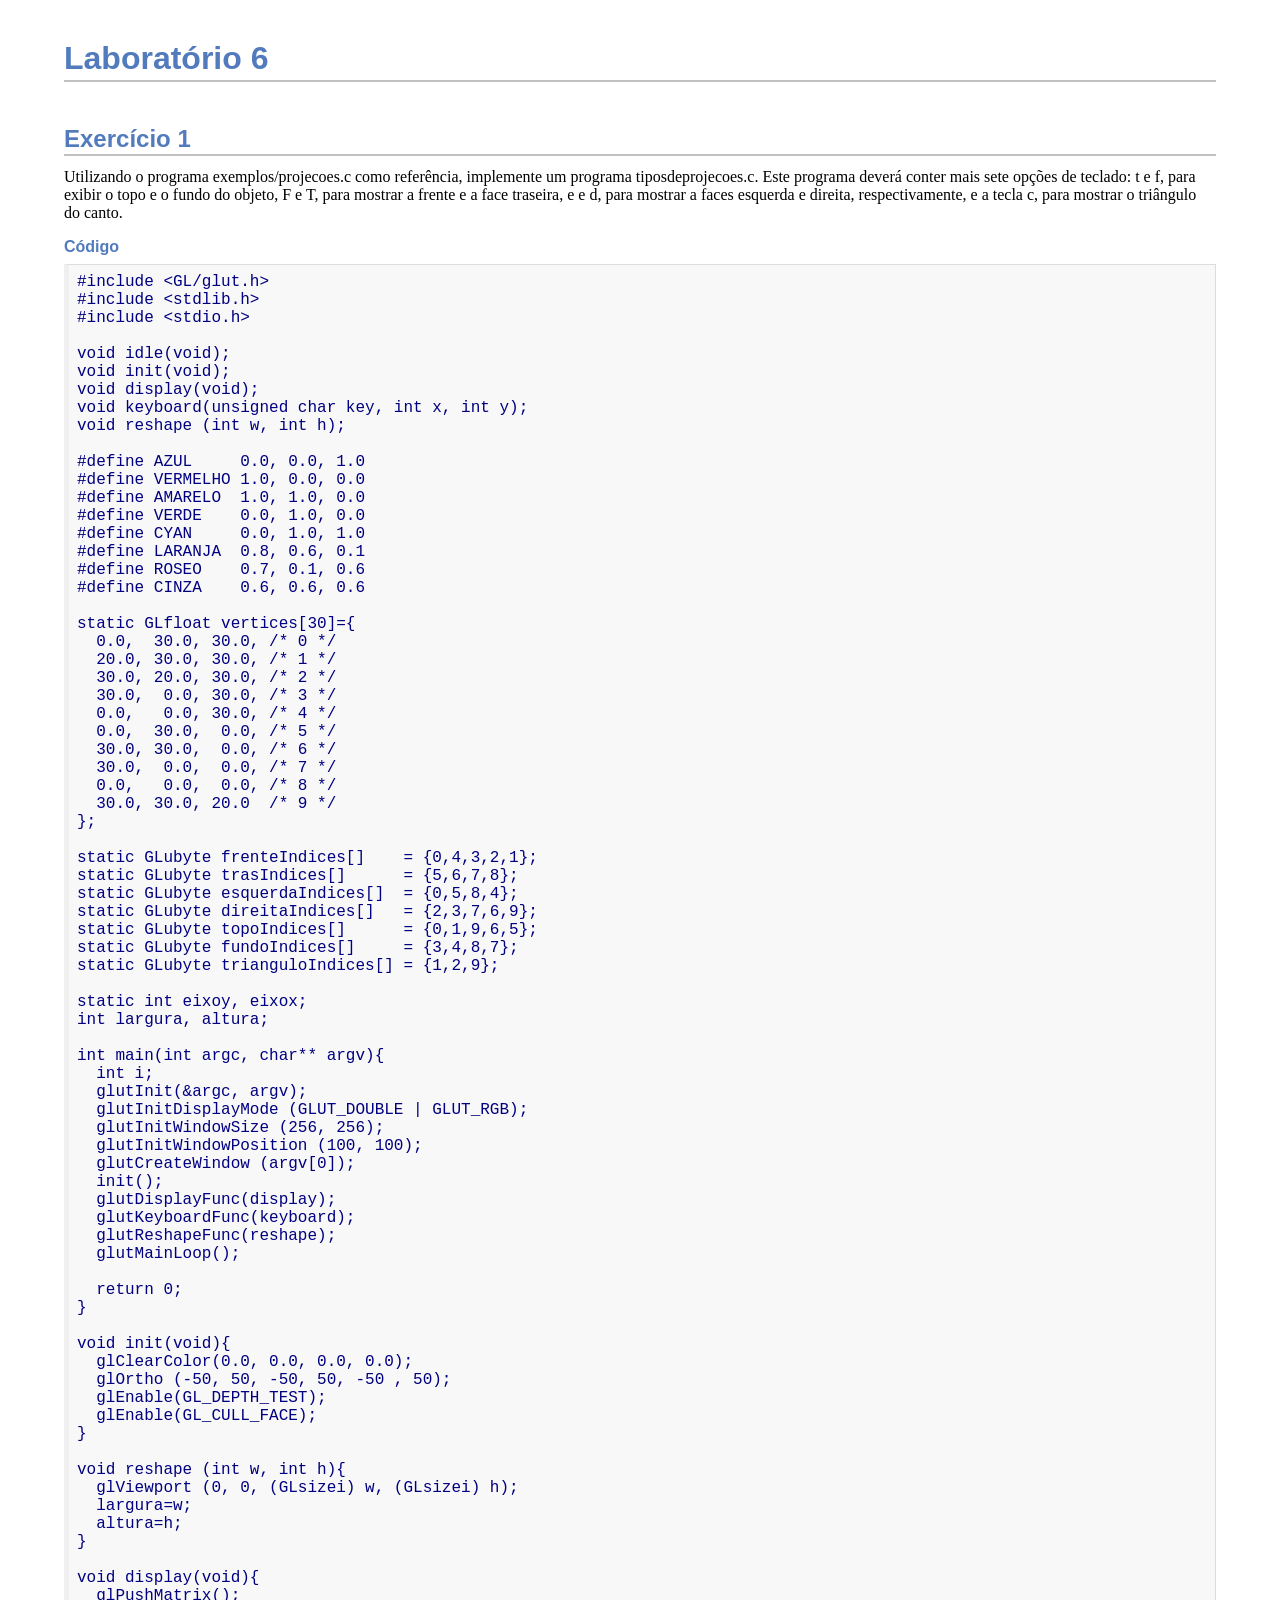
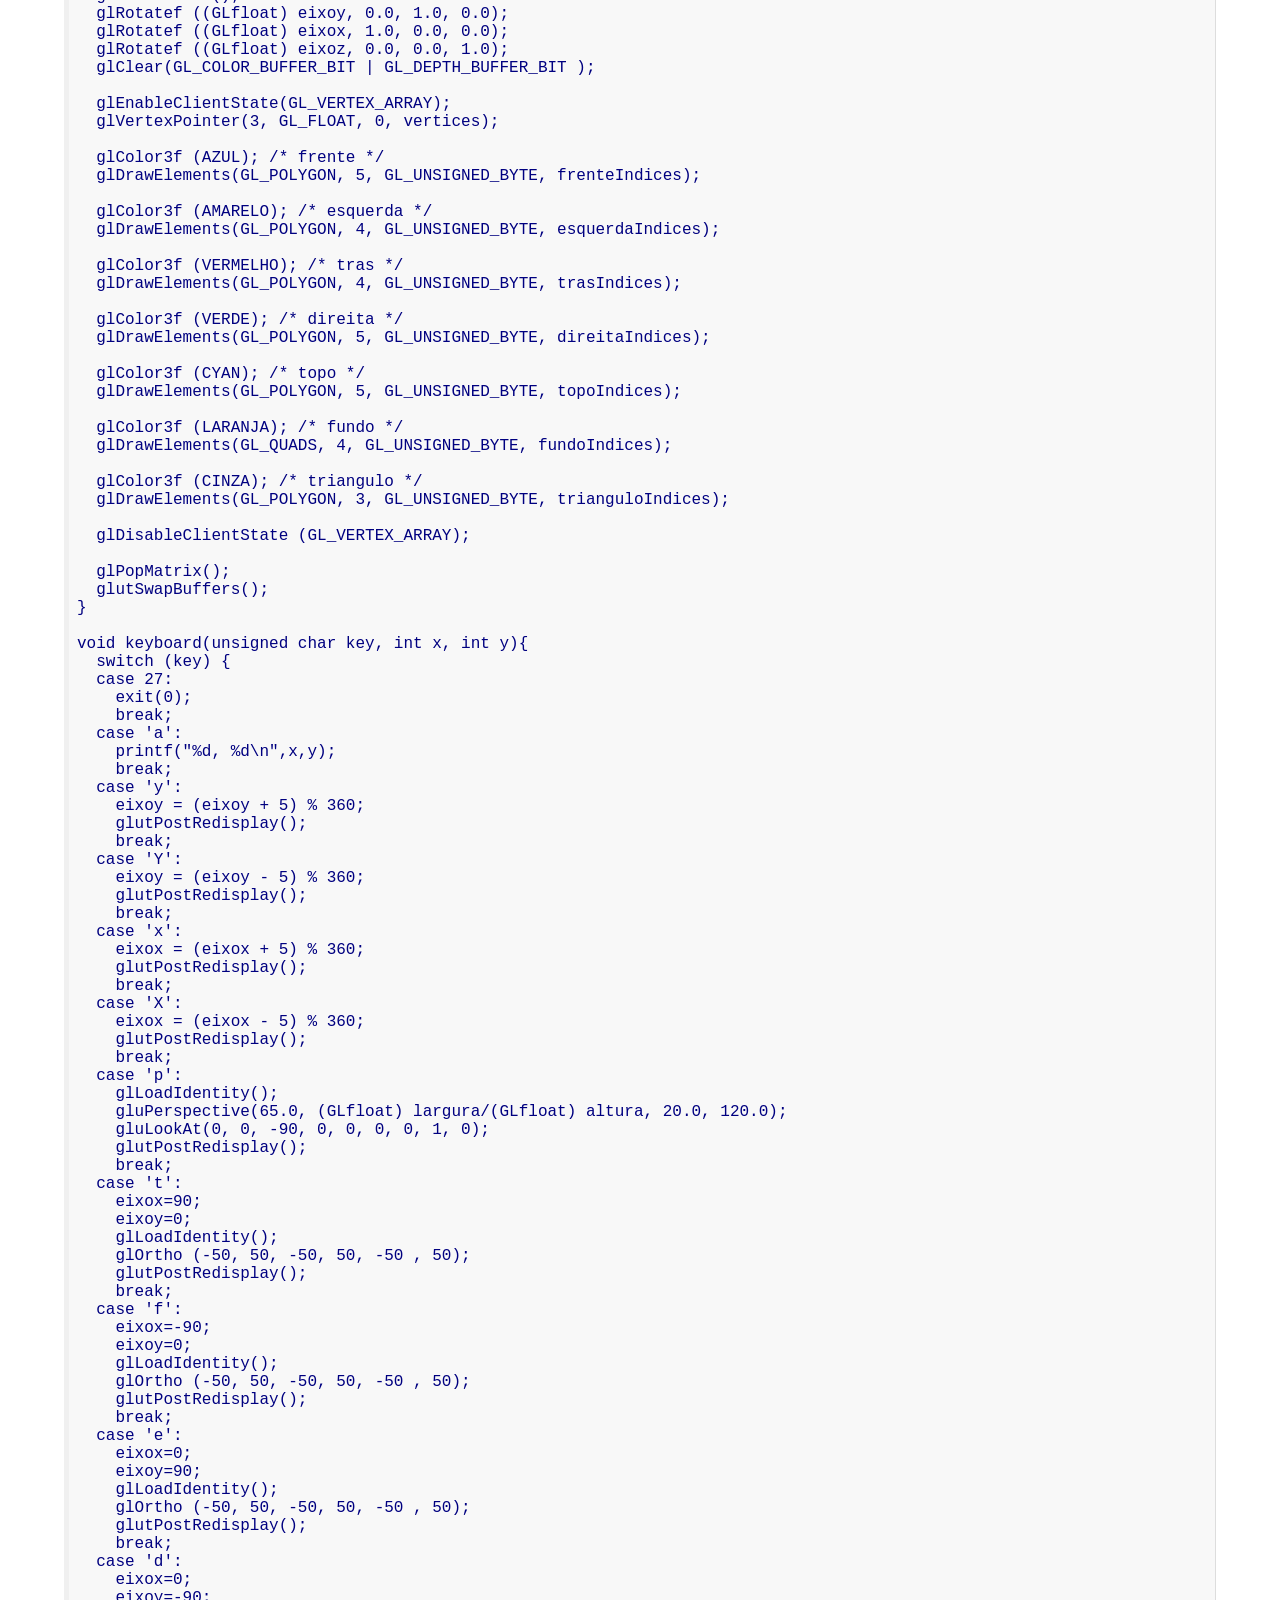
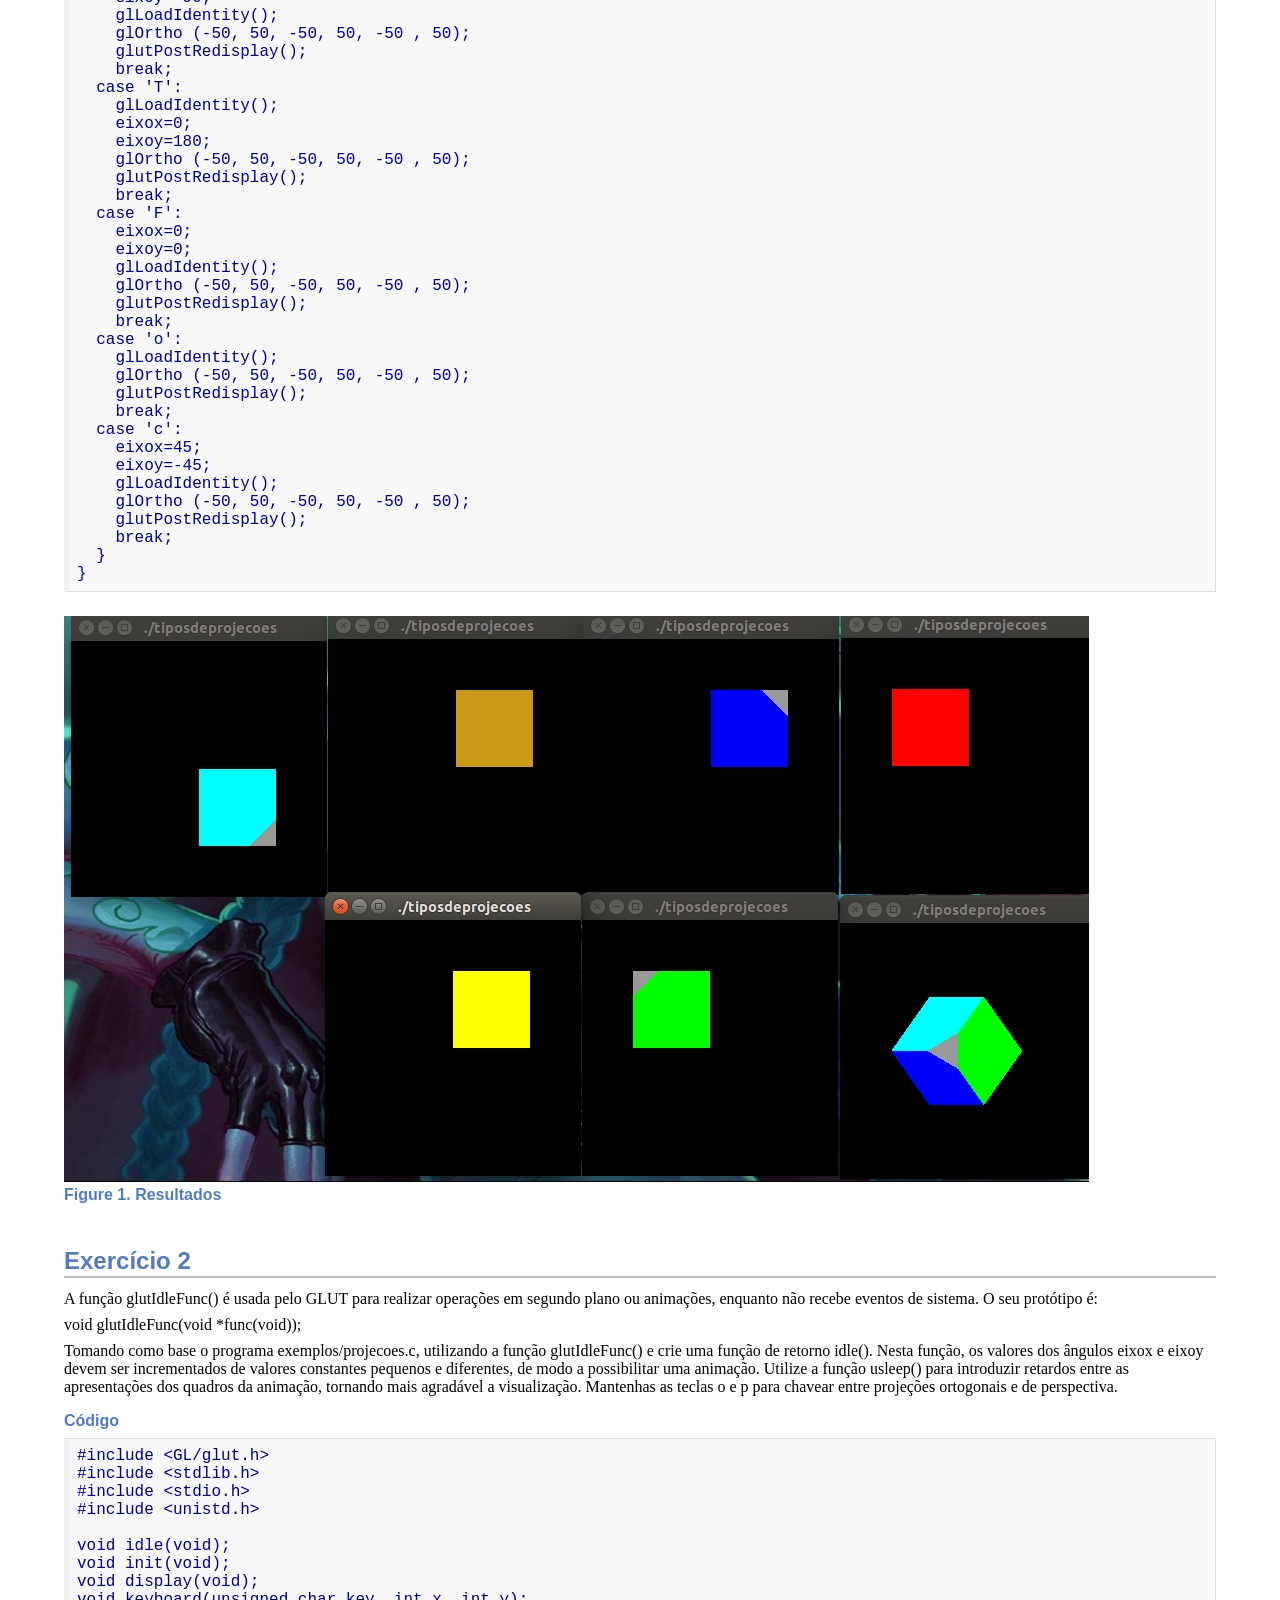
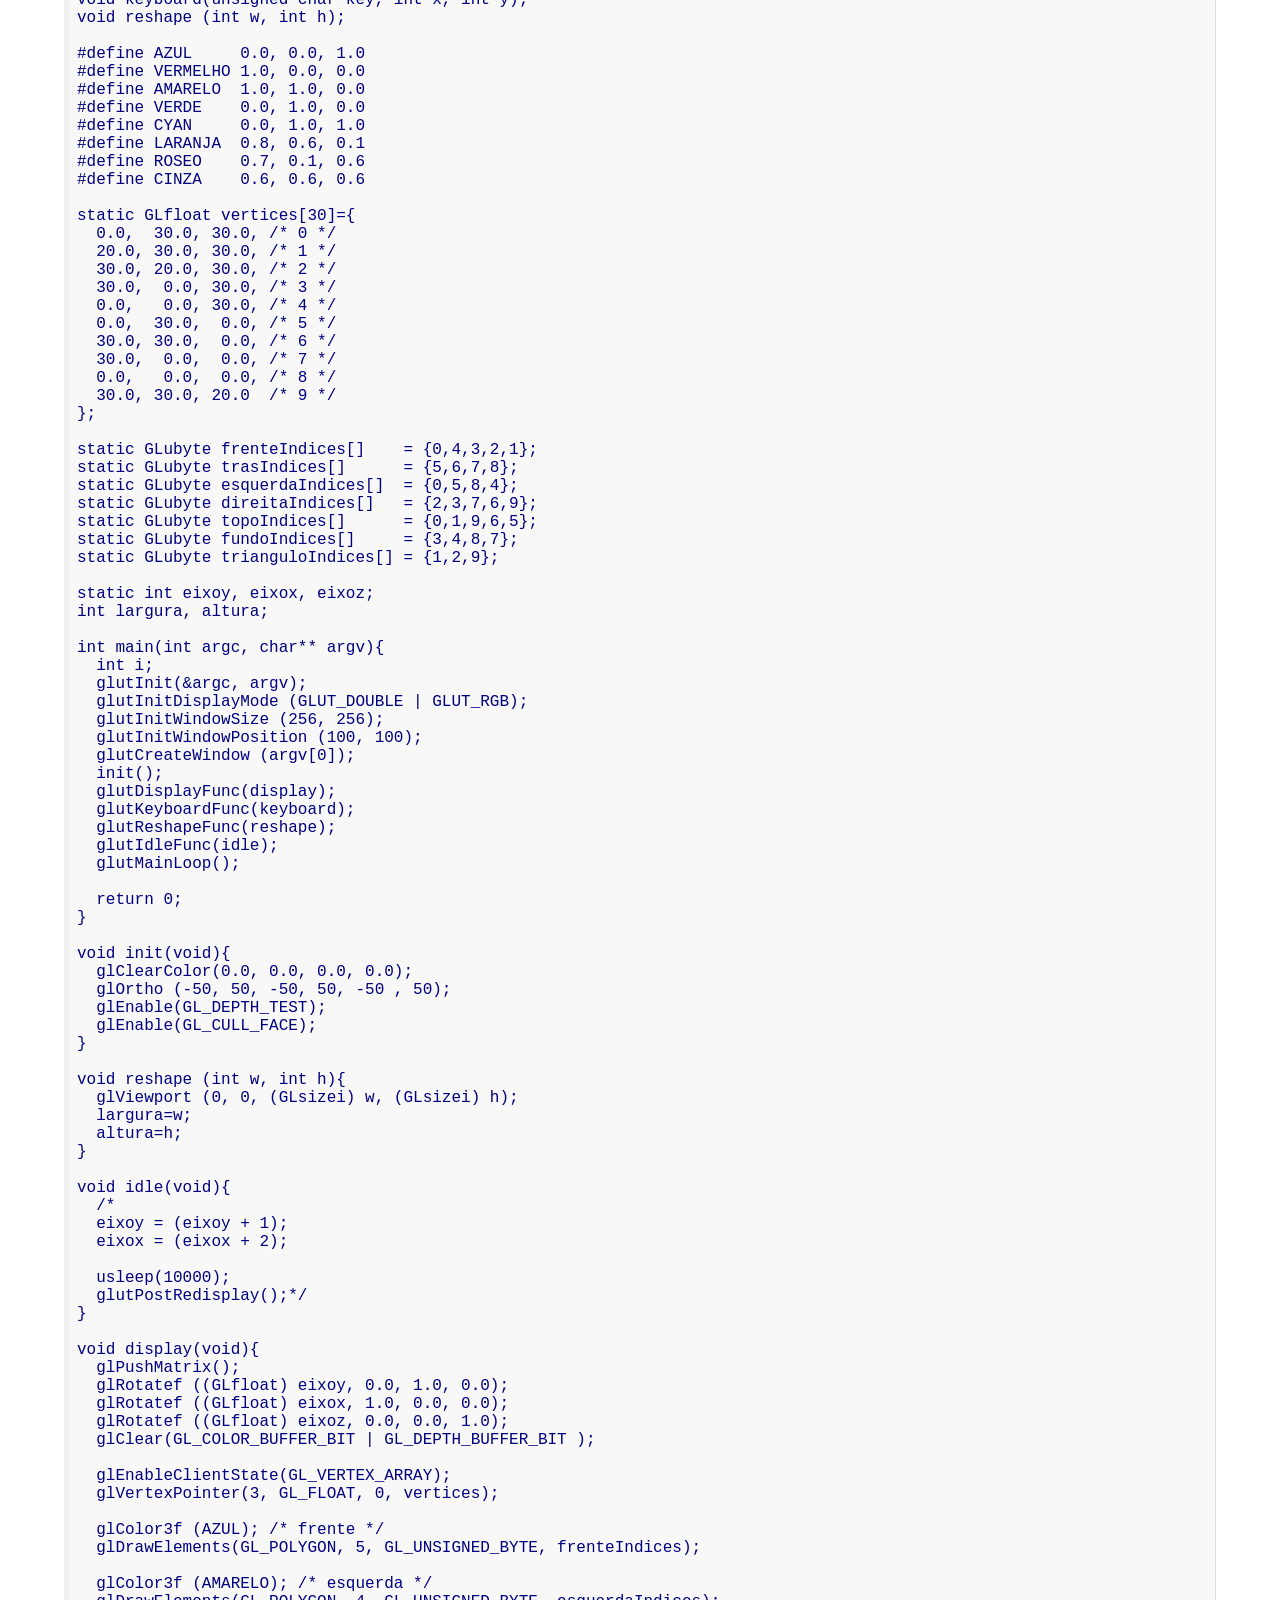
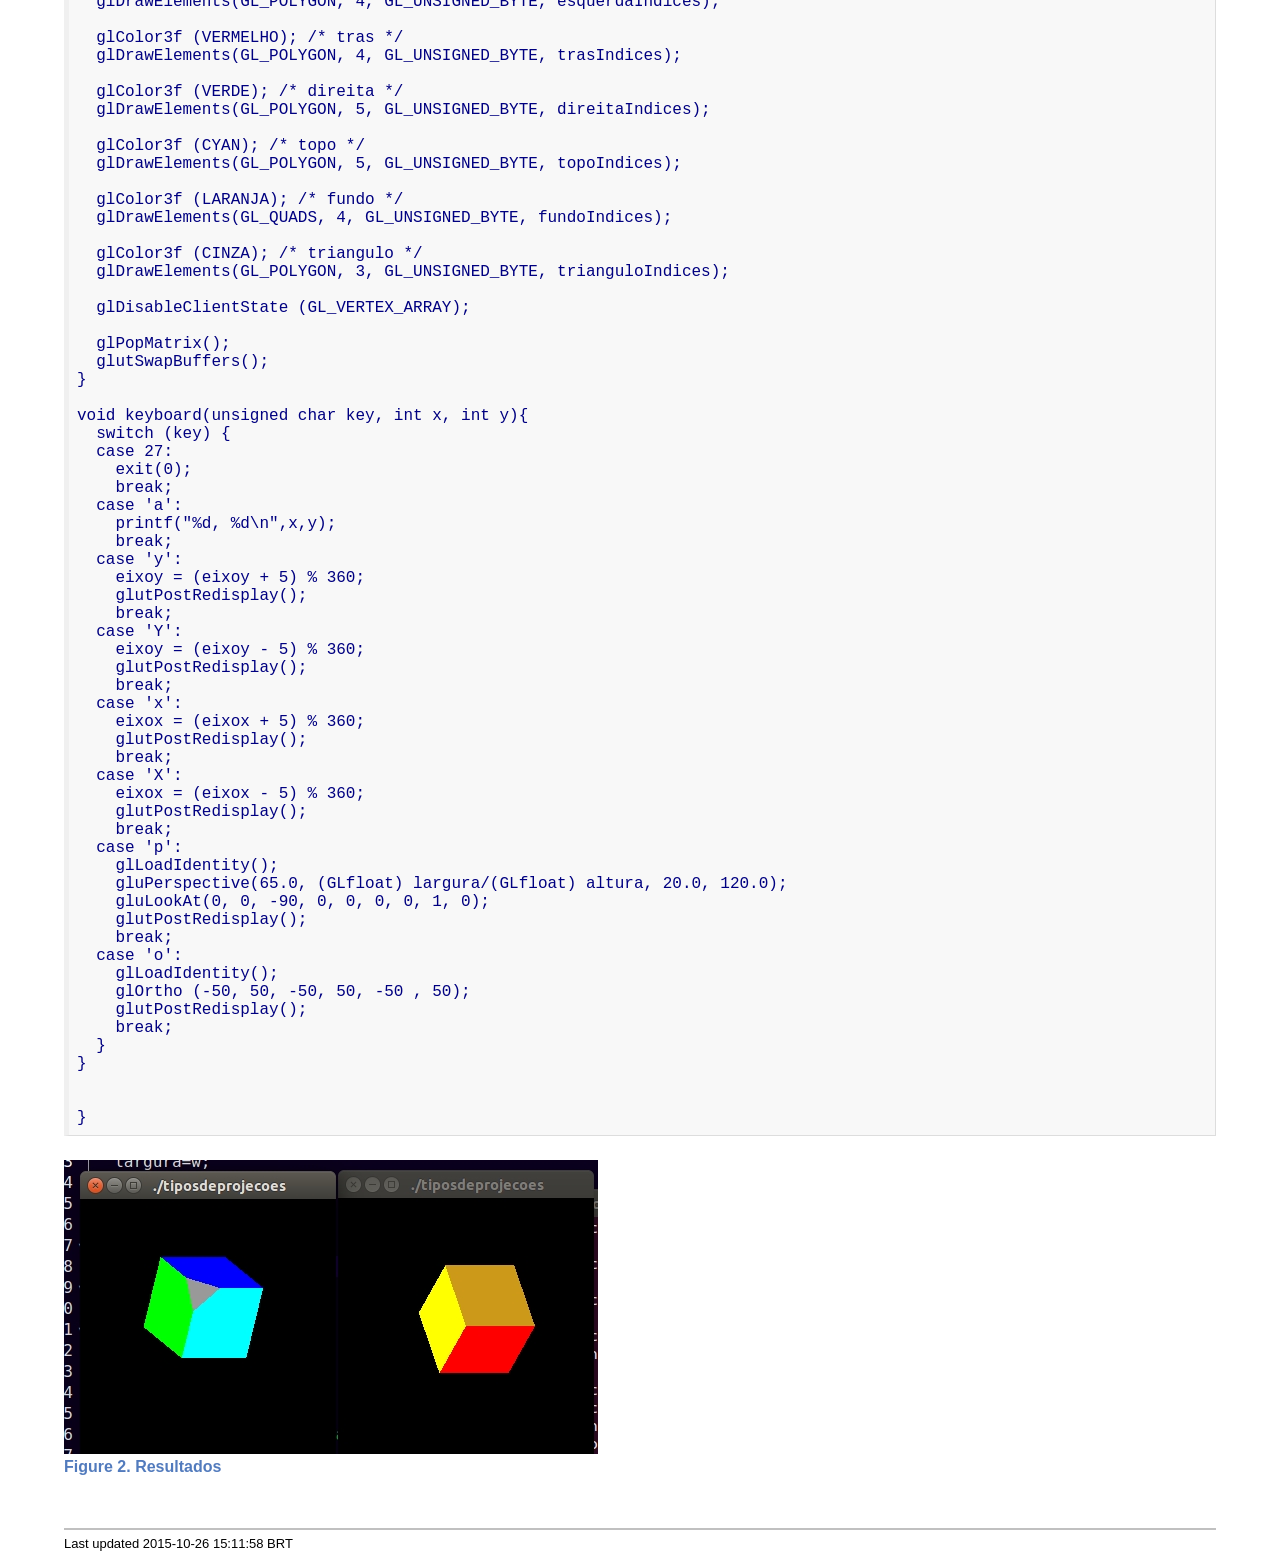
<file: lab6.html>
<!DOCTYPE html PUBLIC "-//W3C//DTD XHTML 1.1//EN"
    "http://www.w3.org/TR/xhtml11/DTD/xhtml11.dtd">
<html xmlns="http://www.w3.org/1999/xhtml" xml:lang="en">
<head>
<meta http-equiv="Content-Type" content="application/xhtml+xml; charset=UTF-8" />
<meta name="generator" content="AsciiDoc 8.6.9" />
<title>Laboratório 6</title>
<style type="text/css">
/* Shared CSS for AsciiDoc xhtml11 and html5 backends */

/* Default font. */
body {
  font-family: Georgia,serif;
}

/* Title font. */
h1, h2, h3, h4, h5, h6,
div.title, caption.title,
thead, p.table.header,
#toctitle,
#author, #revnumber, #revdate, #revremark,
#footer {
  font-family: Arial,Helvetica,sans-serif;
}

body {
  margin: 1em 5% 1em 5%;
}

a {
  color: blue;
  text-decoration: underline;
}
a:visited {
  color: fuchsia;
}

em {
  font-style: italic;
  color: navy;
}

strong {
  font-weight: bold;
  color: #083194;
}

h1, h2, h3, h4, h5, h6 {
  color: #527bbd;
  margin-top: 1.2em;
  margin-bottom: 0.5em;
  line-height: 1.3;
}

h1, h2, h3 {
  border-bottom: 2px solid silver;
}
h2 {
  padding-top: 0.5em;
}
h3 {
  float: left;
}
h3 + * {
  clear: left;
}
h5 {
  font-size: 1.0em;
}

div.sectionbody {
  margin-left: 0;
}

hr {
  border: 1px solid silver;
}

p {
  margin-top: 0.5em;
  margin-bottom: 0.5em;
}

ul, ol, li > p {
  margin-top: 0;
}
ul > li     { color: #aaa; }
ul > li > * { color: black; }

.monospaced, code, pre {
  font-family: "Courier New", Courier, monospace;
  font-size: inherit;
  color: navy;
  padding: 0;
  margin: 0;
}
pre {
  white-space: pre-wrap;
}

#author {
  color: #527bbd;
  font-weight: bold;
  font-size: 1.1em;
}
#email {
}
#revnumber, #revdate, #revremark {
}

#footer {
  font-size: small;
  border-top: 2px solid silver;
  padding-top: 0.5em;
  margin-top: 4.0em;
}
#footer-text {
  float: left;
  padding-bottom: 0.5em;
}
#footer-badges {
  float: right;
  padding-bottom: 0.5em;
}

#preamble {
  margin-top: 1.5em;
  margin-bottom: 1.5em;
}
div.imageblock, div.exampleblock, div.verseblock,
div.quoteblock, div.literalblock, div.listingblock, div.sidebarblock,
div.admonitionblock {
  margin-top: 1.0em;
  margin-bottom: 1.5em;
}
div.admonitionblock {
  margin-top: 2.0em;
  margin-bottom: 2.0em;
  margin-right: 10%;
  color: #606060;
}

div.content { /* Block element content. */
  padding: 0;
}

/* Block element titles. */
div.title, caption.title {
  color: #527bbd;
  font-weight: bold;
  text-align: left;
  margin-top: 1.0em;
  margin-bottom: 0.5em;
}
div.title + * {
  margin-top: 0;
}

td div.title:first-child {
  margin-top: 0.0em;
}
div.content div.title:first-child {
  margin-top: 0.0em;
}
div.content + div.title {
  margin-top: 0.0em;
}

div.sidebarblock > div.content {
  background: #ffffee;
  border: 1px solid #dddddd;
  border-left: 4px solid #f0f0f0;
  padding: 0.5em;
}

div.listingblock > div.content {
  border: 1px solid #dddddd;
  border-left: 5px solid #f0f0f0;
  background: #f8f8f8;
  padding: 0.5em;
}

div.quoteblock, div.verseblock {
  padding-left: 1.0em;
  margin-left: 1.0em;
  margin-right: 10%;
  border-left: 5px solid #f0f0f0;
  color: #888;
}

div.quoteblock > div.attribution {
  padding-top: 0.5em;
  text-align: right;
}

div.verseblock > pre.content {
  font-family: inherit;
  font-size: inherit;
}
div.verseblock > div.attribution {
  padding-top: 0.75em;
  text-align: left;
}
/* DEPRECATED: Pre version 8.2.7 verse style literal block. */
div.verseblock + div.attribution {
  text-align: left;
}

div.admonitionblock .icon {
  vertical-align: top;
  font-size: 1.1em;
  font-weight: bold;
  text-decoration: underline;
  color: #527bbd;
  padding-right: 0.5em;
}
div.admonitionblock td.content {
  padding-left: 0.5em;
  border-left: 3px solid #dddddd;
}

div.exampleblock > div.content {
  border-left: 3px solid #dddddd;
  padding-left: 0.5em;
}

div.imageblock div.content { padding-left: 0; }
span.image img { border-style: none; vertical-align: text-bottom; }
a.image:visited { color: white; }

dl {
  margin-top: 0.8em;
  margin-bottom: 0.8em;
}
dt {
  margin-top: 0.5em;
  margin-bottom: 0;
  font-style: normal;
  color: navy;
}
dd > *:first-child {
  margin-top: 0.1em;
}

ul, ol {
    list-style-position: outside;
}
ol.arabic {
  list-style-type: decimal;
}
ol.loweralpha {
  list-style-type: lower-alpha;
}
ol.upperalpha {
  list-style-type: upper-alpha;
}
ol.lowerroman {
  list-style-type: lower-roman;
}
ol.upperroman {
  list-style-type: upper-roman;
}

div.compact ul, div.compact ol,
div.compact p, div.compact p,
div.compact div, div.compact div {
  margin-top: 0.1em;
  margin-bottom: 0.1em;
}

tfoot {
  font-weight: bold;
}
td > div.verse {
  white-space: pre;
}

div.hdlist {
  margin-top: 0.8em;
  margin-bottom: 0.8em;
}
div.hdlist tr {
  padding-bottom: 15px;
}
dt.hdlist1.strong, td.hdlist1.strong {
  font-weight: bold;
}
td.hdlist1 {
  vertical-align: top;
  font-style: normal;
  padding-right: 0.8em;
  color: navy;
}
td.hdlist2 {
  vertical-align: top;
}
div.hdlist.compact tr {
  margin: 0;
  padding-bottom: 0;
}

.comment {
  background: yellow;
}

.footnote, .footnoteref {
  font-size: 0.8em;
}

span.footnote, span.footnoteref {
  vertical-align: super;
}

#footnotes {
  margin: 20px 0 20px 0;
  padding: 7px 0 0 0;
}

#footnotes div.footnote {
  margin: 0 0 5px 0;
}

#footnotes hr {
  border: none;
  border-top: 1px solid silver;
  height: 1px;
  text-align: left;
  margin-left: 0;
  width: 20%;
  min-width: 100px;
}

div.colist td {
  padding-right: 0.5em;
  padding-bottom: 0.3em;
  vertical-align: top;
}
div.colist td img {
  margin-top: 0.3em;
}

@media print {
  #footer-badges { display: none; }
}

#toc {
  margin-bottom: 2.5em;
}

#toctitle {
  color: #527bbd;
  font-size: 1.1em;
  font-weight: bold;
  margin-top: 1.0em;
  margin-bottom: 0.1em;
}

div.toclevel0, div.toclevel1, div.toclevel2, div.toclevel3, div.toclevel4 {
  margin-top: 0;
  margin-bottom: 0;
}
div.toclevel2 {
  margin-left: 2em;
  font-size: 0.9em;
}
div.toclevel3 {
  margin-left: 4em;
  font-size: 0.9em;
}
div.toclevel4 {
  margin-left: 6em;
  font-size: 0.9em;
}

span.aqua { color: aqua; }
span.black { color: black; }
span.blue { color: blue; }
span.fuchsia { color: fuchsia; }
span.gray { color: gray; }
span.green { color: green; }
span.lime { color: lime; }
span.maroon { color: maroon; }
span.navy { color: navy; }
span.olive { color: olive; }
span.purple { color: purple; }
span.red { color: red; }
span.silver { color: silver; }
span.teal { color: teal; }
span.white { color: white; }
span.yellow { color: yellow; }

span.aqua-background { background: aqua; }
span.black-background { background: black; }
span.blue-background { background: blue; }
span.fuchsia-background { background: fuchsia; }
span.gray-background { background: gray; }
span.green-background { background: green; }
span.lime-background { background: lime; }
span.maroon-background { background: maroon; }
span.navy-background { background: navy; }
span.olive-background { background: olive; }
span.purple-background { background: purple; }
span.red-background { background: red; }
span.silver-background { background: silver; }
span.teal-background { background: teal; }
span.white-background { background: white; }
span.yellow-background { background: yellow; }

span.big { font-size: 2em; }
span.small { font-size: 0.6em; }

span.underline { text-decoration: underline; }
span.overline { text-decoration: overline; }
span.line-through { text-decoration: line-through; }

div.unbreakable { page-break-inside: avoid; }


/*
 * xhtml11 specific
 *
 * */

div.tableblock {
  margin-top: 1.0em;
  margin-bottom: 1.5em;
}
div.tableblock > table {
  border: 3px solid #527bbd;
}
thead, p.table.header {
  font-weight: bold;
  color: #527bbd;
}
p.table {
  margin-top: 0;
}
/* Because the table frame attribute is overriden by CSS in most browsers. */
div.tableblock > table[frame="void"] {
  border-style: none;
}
div.tableblock > table[frame="hsides"] {
  border-left-style: none;
  border-right-style: none;
}
div.tableblock > table[frame="vsides"] {
  border-top-style: none;
  border-bottom-style: none;
}


/*
 * html5 specific
 *
 * */

table.tableblock {
  margin-top: 1.0em;
  margin-bottom: 1.5em;
}
thead, p.tableblock.header {
  font-weight: bold;
  color: #527bbd;
}
p.tableblock {
  margin-top: 0;
}
table.tableblock {
  border-width: 3px;
  border-spacing: 0px;
  border-style: solid;
  border-color: #527bbd;
  border-collapse: collapse;
}
th.tableblock, td.tableblock {
  border-width: 1px;
  padding: 4px;
  border-style: solid;
  border-color: #527bbd;
}

table.tableblock.frame-topbot {
  border-left-style: hidden;
  border-right-style: hidden;
}
table.tableblock.frame-sides {
  border-top-style: hidden;
  border-bottom-style: hidden;
}
table.tableblock.frame-none {
  border-style: hidden;
}

th.tableblock.halign-left, td.tableblock.halign-left {
  text-align: left;
}
th.tableblock.halign-center, td.tableblock.halign-center {
  text-align: center;
}
th.tableblock.halign-right, td.tableblock.halign-right {
  text-align: right;
}

th.tableblock.valign-top, td.tableblock.valign-top {
  vertical-align: top;
}
th.tableblock.valign-middle, td.tableblock.valign-middle {
  vertical-align: middle;
}
th.tableblock.valign-bottom, td.tableblock.valign-bottom {
  vertical-align: bottom;
}


/*
 * manpage specific
 *
 * */

body.manpage h1 {
  padding-top: 0.5em;
  padding-bottom: 0.5em;
  border-top: 2px solid silver;
  border-bottom: 2px solid silver;
}
body.manpage h2 {
  border-style: none;
}
body.manpage div.sectionbody {
  margin-left: 3em;
}

@media print {
  body.manpage div#toc { display: none; }
}


</style>
<script type="text/javascript">
/*<![CDATA[*/
var asciidoc = {  // Namespace.

/////////////////////////////////////////////////////////////////////
// Table Of Contents generator
/////////////////////////////////////////////////////////////////////

/* Author: Mihai Bazon, September 2002
 * http://students.infoiasi.ro/~mishoo
 *
 * Table Of Content generator
 * Version: 0.4
 *
 * Feel free to use this script under the terms of the GNU General Public
 * License, as long as you do not remove or alter this notice.
 */

 /* modified by Troy D. Hanson, September 2006. License: GPL */
 /* modified by Stuart Rackham, 2006, 2009. License: GPL */

// toclevels = 1..4.
toc: function (toclevels) {

  function getText(el) {
    var text = "";
    for (var i = el.firstChild; i != null; i = i.nextSibling) {
      if (i.nodeType == 3 /* Node.TEXT_NODE */) // IE doesn't speak constants.
        text += i.data;
      else if (i.firstChild != null)
        text += getText(i);
    }
    return text;
  }

  function TocEntry(el, text, toclevel) {
    this.element = el;
    this.text = text;
    this.toclevel = toclevel;
  }

  function tocEntries(el, toclevels) {
    var result = new Array;
    var re = new RegExp('[hH]([1-'+(toclevels+1)+'])');
    // Function that scans the DOM tree for header elements (the DOM2
    // nodeIterator API would be a better technique but not supported by all
    // browsers).
    var iterate = function (el) {
      for (var i = el.firstChild; i != null; i = i.nextSibling) {
        if (i.nodeType == 1 /* Node.ELEMENT_NODE */) {
          var mo = re.exec(i.tagName);
          if (mo && (i.getAttribute("class") || i.getAttribute("className")) != "float") {
            result[result.length] = new TocEntry(i, getText(i), mo[1]-1);
          }
          iterate(i);
        }
      }
    }
    iterate(el);
    return result;
  }

  var toc = document.getElementById("toc");
  if (!toc) {
    return;
  }

  // Delete existing TOC entries in case we're reloading the TOC.
  var tocEntriesToRemove = [];
  var i;
  for (i = 0; i < toc.childNodes.length; i++) {
    var entry = toc.childNodes[i];
    if (entry.nodeName.toLowerCase() == 'div'
     && entry.getAttribute("class")
     && entry.getAttribute("class").match(/^toclevel/))
      tocEntriesToRemove.push(entry);
  }
  for (i = 0; i < tocEntriesToRemove.length; i++) {
    toc.removeChild(tocEntriesToRemove[i]);
  }

  // Rebuild TOC entries.
  var entries = tocEntries(document.getElementById("content"), toclevels);
  for (var i = 0; i < entries.length; ++i) {
    var entry = entries[i];
    if (entry.element.id == "")
      entry.element.id = "_toc_" + i;
    var a = document.createElement("a");
    a.href = "#" + entry.element.id;
    a.appendChild(document.createTextNode(entry.text));
    var div = document.createElement("div");
    div.appendChild(a);
    div.className = "toclevel" + entry.toclevel;
    toc.appendChild(div);
  }
  if (entries.length == 0)
    toc.parentNode.removeChild(toc);
},


/////////////////////////////////////////////////////////////////////
// Footnotes generator
/////////////////////////////////////////////////////////////////////

/* Based on footnote generation code from:
 * http://www.brandspankingnew.net/archive/2005/07/format_footnote.html
 */

footnotes: function () {
  // Delete existing footnote entries in case we're reloading the footnodes.
  var i;
  var noteholder = document.getElementById("footnotes");
  if (!noteholder) {
    return;
  }
  var entriesToRemove = [];
  for (i = 0; i < noteholder.childNodes.length; i++) {
    var entry = noteholder.childNodes[i];
    if (entry.nodeName.toLowerCase() == 'div' && entry.getAttribute("class") == "footnote")
      entriesToRemove.push(entry);
  }
  for (i = 0; i < entriesToRemove.length; i++) {
    noteholder.removeChild(entriesToRemove[i]);
  }

  // Rebuild footnote entries.
  var cont = document.getElementById("content");
  var spans = cont.getElementsByTagName("span");
  var refs = {};
  var n = 0;
  for (i=0; i<spans.length; i++) {
    if (spans[i].className == "footnote") {
      n++;
      var note = spans[i].getAttribute("data-note");
      if (!note) {
        // Use [\s\S] in place of . so multi-line matches work.
        // Because JavaScript has no s (dotall) regex flag.
        note = spans[i].innerHTML.match(/\s*\[([\s\S]*)]\s*/)[1];
        spans[i].innerHTML =
          "[<a id='_footnoteref_" + n + "' href='#_footnote_" + n +
          "' title='View footnote' class='footnote'>" + n + "</a>]";
        spans[i].setAttribute("data-note", note);
      }
      noteholder.innerHTML +=
        "<div class='footnote' id='_footnote_" + n + "'>" +
        "<a href='#_footnoteref_" + n + "' title='Return to text'>" +
        n + "</a>. " + note + "</div>";
      var id =spans[i].getAttribute("id");
      if (id != null) refs["#"+id] = n;
    }
  }
  if (n == 0)
    noteholder.parentNode.removeChild(noteholder);
  else {
    // Process footnoterefs.
    for (i=0; i<spans.length; i++) {
      if (spans[i].className == "footnoteref") {
        var href = spans[i].getElementsByTagName("a")[0].getAttribute("href");
        href = href.match(/#.*/)[0];  // Because IE return full URL.
        n = refs[href];
        spans[i].innerHTML =
          "[<a href='#_footnote_" + n +
          "' title='View footnote' class='footnote'>" + n + "</a>]";
      }
    }
  }
},

install: function(toclevels) {
  var timerId;

  function reinstall() {
    asciidoc.footnotes();
    if (toclevels) {
      asciidoc.toc(toclevels);
    }
  }

  function reinstallAndRemoveTimer() {
    clearInterval(timerId);
    reinstall();
  }

  timerId = setInterval(reinstall, 500);
  if (document.addEventListener)
    document.addEventListener("DOMContentLoaded", reinstallAndRemoveTimer, false);
  else
    window.onload = reinstallAndRemoveTimer;
}

}
asciidoc.install();
/*]]>*/
</script>
</head>
<body class="article">
<div id="header">
<h1>Laboratório 6</h1>
</div>
<div id="content">
<div class="sect1">
<h2 id="_exercício_1">Exercício 1</h2>
<div class="sectionbody">
<div class="paragraph"><p>Utilizando o programa exemplos/projecoes.c como referência, implemente um programa tiposdeprojecoes.c. Este programa deverá conter mais sete opções de teclado: t e f, para exibir o topo e o fundo do objeto, F e T, para mostrar a frente e a face traseira, e e d, para mostrar a faces esquerda e direita, respectivamente, e a tecla c, para mostrar o triângulo do canto.</p></div>
<div class="listingblock">
<div class="title">Código</div>
<div class="content">
<pre><code>#include &lt;GL/glut.h&gt;
#include &lt;stdlib.h&gt;
#include &lt;stdio.h&gt;

void idle(void);
void init(void);
void display(void);
void keyboard(unsigned char key, int x, int y);
void reshape (int w, int h);

#define AZUL     0.0, 0.0, 1.0
#define VERMELHO 1.0, 0.0, 0.0
#define AMARELO  1.0, 1.0, 0.0
#define VERDE    0.0, 1.0, 0.0
#define CYAN     0.0, 1.0, 1.0
#define LARANJA  0.8, 0.6, 0.1
#define ROSEO    0.7, 0.1, 0.6
#define CINZA    0.6, 0.6, 0.6

static GLfloat vertices[30]={
  0.0,  30.0, 30.0, /* 0 */
  20.0, 30.0, 30.0, /* 1 */
  30.0, 20.0, 30.0, /* 2 */
  30.0,  0.0, 30.0, /* 3 */
  0.0,   0.0, 30.0, /* 4 */
  0.0,  30.0,  0.0, /* 5 */
  30.0, 30.0,  0.0, /* 6 */
  30.0,  0.0,  0.0, /* 7 */
  0.0,   0.0,  0.0, /* 8 */
  30.0, 30.0, 20.0  /* 9 */
};

static GLubyte frenteIndices[]    = {0,4,3,2,1};
static GLubyte trasIndices[]      = {5,6,7,8};
static GLubyte esquerdaIndices[]  = {0,5,8,4};
static GLubyte direitaIndices[]   = {2,3,7,6,9};
static GLubyte topoIndices[]      = {0,1,9,6,5};
static GLubyte fundoIndices[]     = {3,4,8,7};
static GLubyte trianguloIndices[] = {1,2,9};

static int eixoy, eixox;
int largura, altura;

int main(int argc, char** argv){
  int i;
  glutInit(&amp;argc, argv);
  glutInitDisplayMode (GLUT_DOUBLE | GLUT_RGB);
  glutInitWindowSize (256, 256);
  glutInitWindowPosition (100, 100);
  glutCreateWindow (argv[0]);
  init();
  glutDisplayFunc(display);
  glutKeyboardFunc(keyboard);
  glutReshapeFunc(reshape);
  glutMainLoop();

  return 0;
}

void init(void){
  glClearColor(0.0, 0.0, 0.0, 0.0);
  glOrtho (-50, 50, -50, 50, -50 , 50);
  glEnable(GL_DEPTH_TEST);
  glEnable(GL_CULL_FACE);
}

void reshape (int w, int h){
  glViewport (0, 0, (GLsizei) w, (GLsizei) h);
  largura=w;
  altura=h;
}

void display(void){
  glPushMatrix();
  glRotatef ((GLfloat) eixoy, 0.0, 1.0, 0.0);
  glRotatef ((GLfloat) eixox, 1.0, 0.0, 0.0);
  glRotatef ((GLfloat) eixoz, 0.0, 0.0, 1.0);
  glClear(GL_COLOR_BUFFER_BIT | GL_DEPTH_BUFFER_BIT );

  glEnableClientState(GL_VERTEX_ARRAY);
  glVertexPointer(3, GL_FLOAT, 0, vertices);

  glColor3f (AZUL); /* frente */
  glDrawElements(GL_POLYGON, 5, GL_UNSIGNED_BYTE, frenteIndices);

  glColor3f (AMARELO); /* esquerda */
  glDrawElements(GL_POLYGON, 4, GL_UNSIGNED_BYTE, esquerdaIndices);

  glColor3f (VERMELHO); /* tras */
  glDrawElements(GL_POLYGON, 4, GL_UNSIGNED_BYTE, trasIndices);

  glColor3f (VERDE); /* direita */
  glDrawElements(GL_POLYGON, 5, GL_UNSIGNED_BYTE, direitaIndices);

  glColor3f (CYAN); /* topo */
  glDrawElements(GL_POLYGON, 5, GL_UNSIGNED_BYTE, topoIndices);

  glColor3f (LARANJA); /* fundo */
  glDrawElements(GL_QUADS, 4, GL_UNSIGNED_BYTE, fundoIndices);

  glColor3f (CINZA); /* triangulo */
  glDrawElements(GL_POLYGON, 3, GL_UNSIGNED_BYTE, trianguloIndices);

  glDisableClientState (GL_VERTEX_ARRAY);

  glPopMatrix();
  glutSwapBuffers();
}

void keyboard(unsigned char key, int x, int y){
  switch (key) {
  case 27:
    exit(0);
    break;
  case 'a':
    printf("%d, %d\n",x,y);
    break;
  case 'y':
    eixoy = (eixoy + 5) % 360;
    glutPostRedisplay();
    break;
  case 'Y':
    eixoy = (eixoy - 5) % 360;
    glutPostRedisplay();
    break;
  case 'x':
    eixox = (eixox + 5) % 360;
    glutPostRedisplay();
    break;
  case 'X':
    eixox = (eixox - 5) % 360;
    glutPostRedisplay();
    break;
  case 'p':
    glLoadIdentity();
    gluPerspective(65.0, (GLfloat) largura/(GLfloat) altura, 20.0, 120.0);
    gluLookAt(0, 0, -90, 0, 0, 0, 0, 1, 0);
    glutPostRedisplay();
    break;
  case 't':
    eixox=90;
    eixoy=0;
    glLoadIdentity();
    glOrtho (-50, 50, -50, 50, -50 , 50);
    glutPostRedisplay();
    break;
  case 'f':
    eixox=-90;
    eixoy=0;
    glLoadIdentity();
    glOrtho (-50, 50, -50, 50, -50 , 50);
    glutPostRedisplay();
    break;
  case 'e':
    eixox=0;
    eixoy=90;
    glLoadIdentity();
    glOrtho (-50, 50, -50, 50, -50 , 50);
    glutPostRedisplay();
    break;
  case 'd':
    eixox=0;
    eixoy=-90;
    glLoadIdentity();
    glOrtho (-50, 50, -50, 50, -50 , 50);
    glutPostRedisplay();
    break;
  case 'T':
    glLoadIdentity();
    eixox=0;
    eixoy=180;
    glOrtho (-50, 50, -50, 50, -50 , 50);
    glutPostRedisplay();
    break;
  case 'F':
    eixox=0;
    eixoy=0;
    glLoadIdentity();
    glOrtho (-50, 50, -50, 50, -50 , 50);
    glutPostRedisplay();
    break;
  case 'o':
    glLoadIdentity();
    glOrtho (-50, 50, -50, 50, -50 , 50);
    glutPostRedisplay();
    break;
  case 'c':
    eixox=45;
    eixoy=-45;
    glLoadIdentity();
    glOrtho (-50, 50, -50, 50, -50 , 50);
    glutPostRedisplay();
    break;
  }
}</code></pre>
</div></div>
<div class="imageblock">
<div class="content">
<img src="exerc6-1.jpg" alt="exerc6-1.jpg" />
</div>
<div class="title">Figure 1. Resultados</div>
</div>
</div>
</div>
<div class="sect1">
<h2 id="_exercício_2">Exercício 2</h2>
<div class="sectionbody">
<div class="paragraph"><p>A função glutIdleFunc() é usada pelo GLUT para realizar operações em segundo plano ou animações, enquanto não recebe eventos de sistema. O seu protótipo é:</p></div>
<div class="paragraph"><p>void glutIdleFunc(void *func(void));</p></div>
<div class="paragraph"><p>Tomando como base o programa exemplos/projecoes.c, utilizando a função glutIdleFunc() e crie uma função de retorno idle(). Nesta função, os valores dos ângulos eixox e eixoy devem ser incrementados de valores constantes pequenos e diferentes, de modo a possibilitar uma animação. Utilize a função usleep() para introduzir retardos entre as apresentações dos quadros da animação, tornando mais agradável a visualização. Mantenhas as teclas o e p para chavear entre projeções ortogonais e de perspectiva.</p></div>
<div class="listingblock">
<div class="title">Código</div>
<div class="content">
<pre><code>#include &lt;GL/glut.h&gt;
#include &lt;stdlib.h&gt;
#include &lt;stdio.h&gt;
#include &lt;unistd.h&gt;

void idle(void);
void init(void);
void display(void);
void keyboard(unsigned char key, int x, int y);
void reshape (int w, int h);

#define AZUL     0.0, 0.0, 1.0
#define VERMELHO 1.0, 0.0, 0.0
#define AMARELO  1.0, 1.0, 0.0
#define VERDE    0.0, 1.0, 0.0
#define CYAN     0.0, 1.0, 1.0
#define LARANJA  0.8, 0.6, 0.1
#define ROSEO    0.7, 0.1, 0.6
#define CINZA    0.6, 0.6, 0.6

static GLfloat vertices[30]={
  0.0,  30.0, 30.0, /* 0 */
  20.0, 30.0, 30.0, /* 1 */
  30.0, 20.0, 30.0, /* 2 */
  30.0,  0.0, 30.0, /* 3 */
  0.0,   0.0, 30.0, /* 4 */
  0.0,  30.0,  0.0, /* 5 */
  30.0, 30.0,  0.0, /* 6 */
  30.0,  0.0,  0.0, /* 7 */
  0.0,   0.0,  0.0, /* 8 */
  30.0, 30.0, 20.0  /* 9 */
};

static GLubyte frenteIndices[]    = {0,4,3,2,1};
static GLubyte trasIndices[]      = {5,6,7,8};
static GLubyte esquerdaIndices[]  = {0,5,8,4};
static GLubyte direitaIndices[]   = {2,3,7,6,9};
static GLubyte topoIndices[]      = {0,1,9,6,5};
static GLubyte fundoIndices[]     = {3,4,8,7};
static GLubyte trianguloIndices[] = {1,2,9};

static int eixoy, eixox, eixoz;
int largura, altura;

int main(int argc, char** argv){
  int i;
  glutInit(&amp;argc, argv);
  glutInitDisplayMode (GLUT_DOUBLE | GLUT_RGB);
  glutInitWindowSize (256, 256);
  glutInitWindowPosition (100, 100);
  glutCreateWindow (argv[0]);
  init();
  glutDisplayFunc(display);
  glutKeyboardFunc(keyboard);
  glutReshapeFunc(reshape);
  glutIdleFunc(idle);
  glutMainLoop();

  return 0;
}

void init(void){
  glClearColor(0.0, 0.0, 0.0, 0.0);
  glOrtho (-50, 50, -50, 50, -50 , 50);
  glEnable(GL_DEPTH_TEST);
  glEnable(GL_CULL_FACE);
}

void reshape (int w, int h){
  glViewport (0, 0, (GLsizei) w, (GLsizei) h);
  largura=w;
  altura=h;
}

void idle(void){
  /*
  eixoy = (eixoy + 1);
  eixox = (eixox + 2);

  usleep(10000);
  glutPostRedisplay();*/
}

void display(void){
  glPushMatrix();
  glRotatef ((GLfloat) eixoy, 0.0, 1.0, 0.0);
  glRotatef ((GLfloat) eixox, 1.0, 0.0, 0.0);
  glRotatef ((GLfloat) eixoz, 0.0, 0.0, 1.0);
  glClear(GL_COLOR_BUFFER_BIT | GL_DEPTH_BUFFER_BIT );

  glEnableClientState(GL_VERTEX_ARRAY);
  glVertexPointer(3, GL_FLOAT, 0, vertices);

  glColor3f (AZUL); /* frente */
  glDrawElements(GL_POLYGON, 5, GL_UNSIGNED_BYTE, frenteIndices);

  glColor3f (AMARELO); /* esquerda */
  glDrawElements(GL_POLYGON, 4, GL_UNSIGNED_BYTE, esquerdaIndices);

  glColor3f (VERMELHO); /* tras */
  glDrawElements(GL_POLYGON, 4, GL_UNSIGNED_BYTE, trasIndices);

  glColor3f (VERDE); /* direita */
  glDrawElements(GL_POLYGON, 5, GL_UNSIGNED_BYTE, direitaIndices);

  glColor3f (CYAN); /* topo */
  glDrawElements(GL_POLYGON, 5, GL_UNSIGNED_BYTE, topoIndices);

  glColor3f (LARANJA); /* fundo */
  glDrawElements(GL_QUADS, 4, GL_UNSIGNED_BYTE, fundoIndices);

  glColor3f (CINZA); /* triangulo */
  glDrawElements(GL_POLYGON, 3, GL_UNSIGNED_BYTE, trianguloIndices);

  glDisableClientState (GL_VERTEX_ARRAY);

  glPopMatrix();
  glutSwapBuffers();
}

void keyboard(unsigned char key, int x, int y){
  switch (key) {
  case 27:
    exit(0);
    break;
  case 'a':
    printf("%d, %d\n",x,y);
    break;
  case 'y':
    eixoy = (eixoy + 5) % 360;
    glutPostRedisplay();
    break;
  case 'Y':
    eixoy = (eixoy - 5) % 360;
    glutPostRedisplay();
    break;
  case 'x':
    eixox = (eixox + 5) % 360;
    glutPostRedisplay();
    break;
  case 'X':
    eixox = (eixox - 5) % 360;
    glutPostRedisplay();
    break;
  case 'p':
    glLoadIdentity();
    gluPerspective(65.0, (GLfloat) largura/(GLfloat) altura, 20.0, 120.0);
    gluLookAt(0, 0, -90, 0, 0, 0, 0, 1, 0);
    glutPostRedisplay();
    break;
  case 'o':
    glLoadIdentity();
    glOrtho (-50, 50, -50, 50, -50 , 50);
    glutPostRedisplay();
    break;
  }
}


}</code></pre>
</div></div>
<div class="imageblock">
<div class="content">
<img src="exerc6-2.jpg" alt="exerc6-2.jpg" />
</div>
<div class="title">Figure 2. Resultados</div>
</div>
</div>
</div>
</div>
<div id="footnotes"><hr /></div>
<div id="footer">
<div id="footer-text">
Last updated 2015-10-26 15:11:58 BRT
</div>
</div>
</body>
</html>
</file>
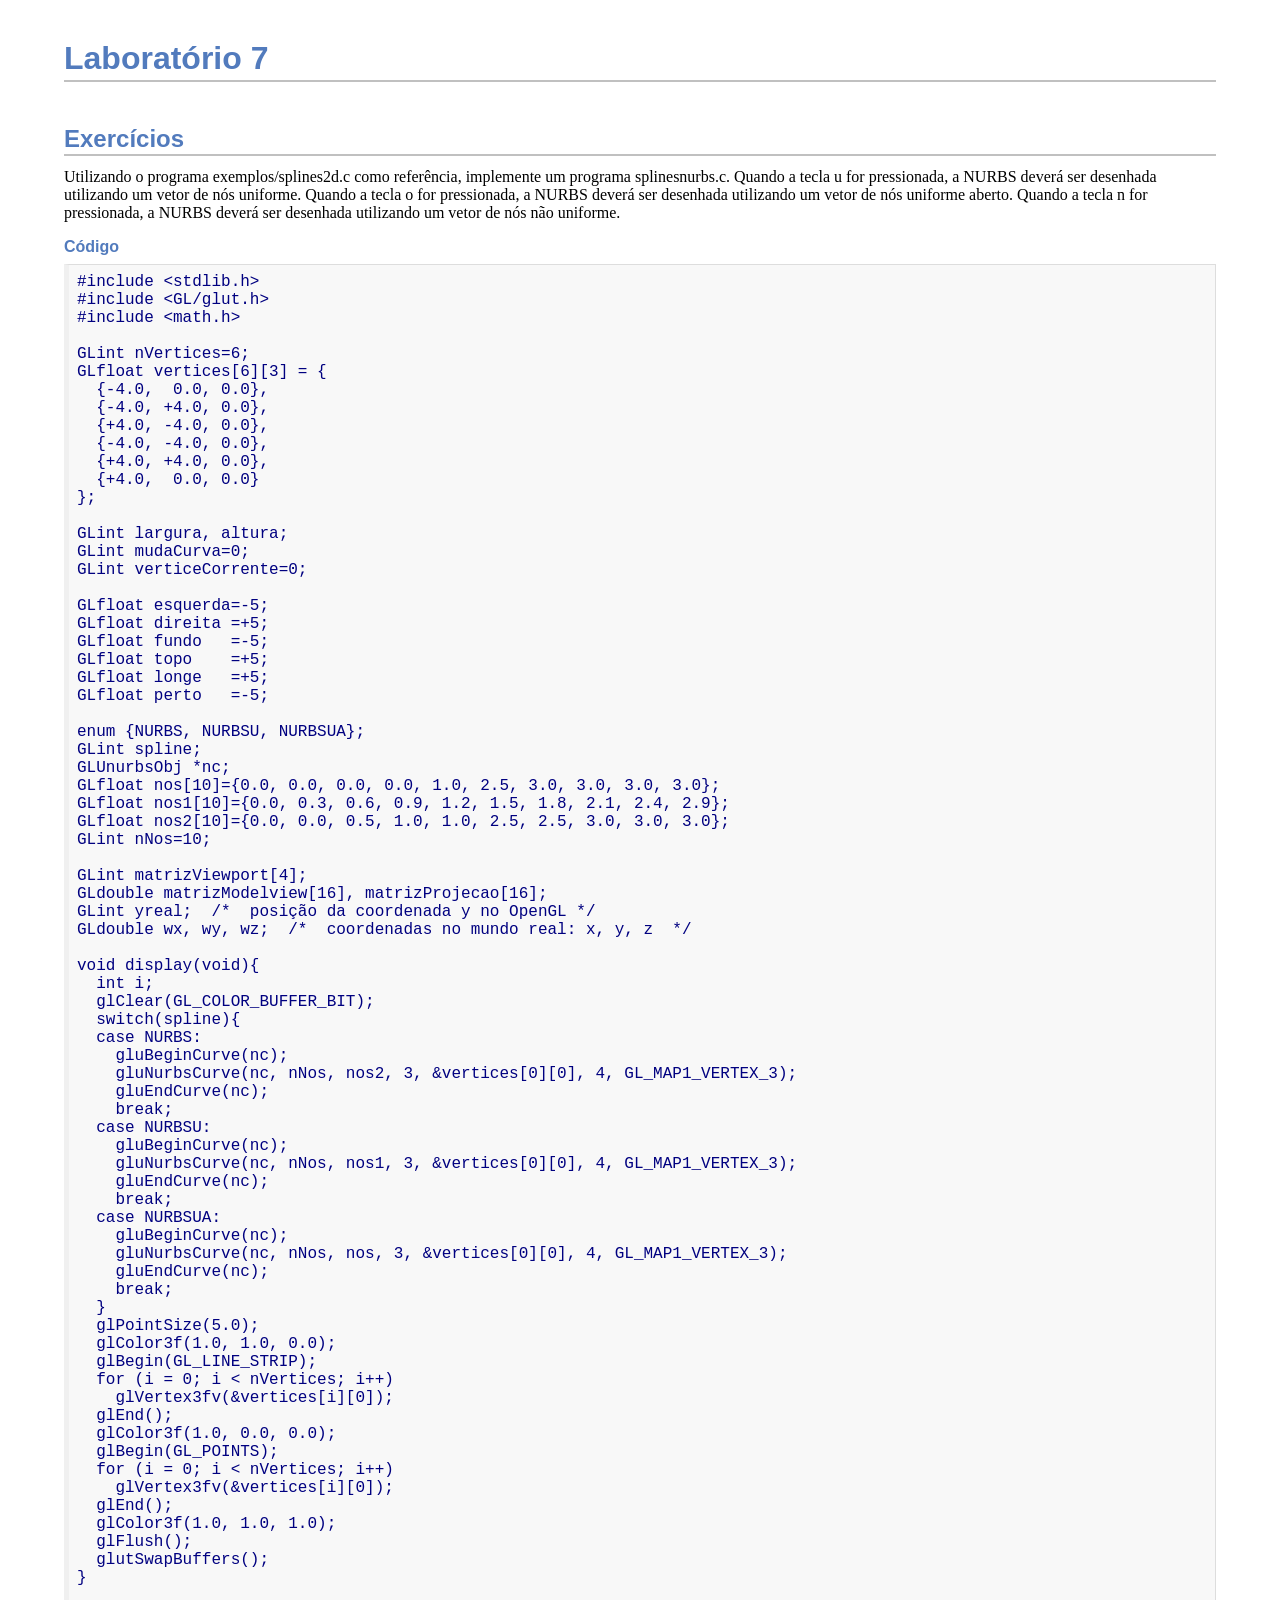
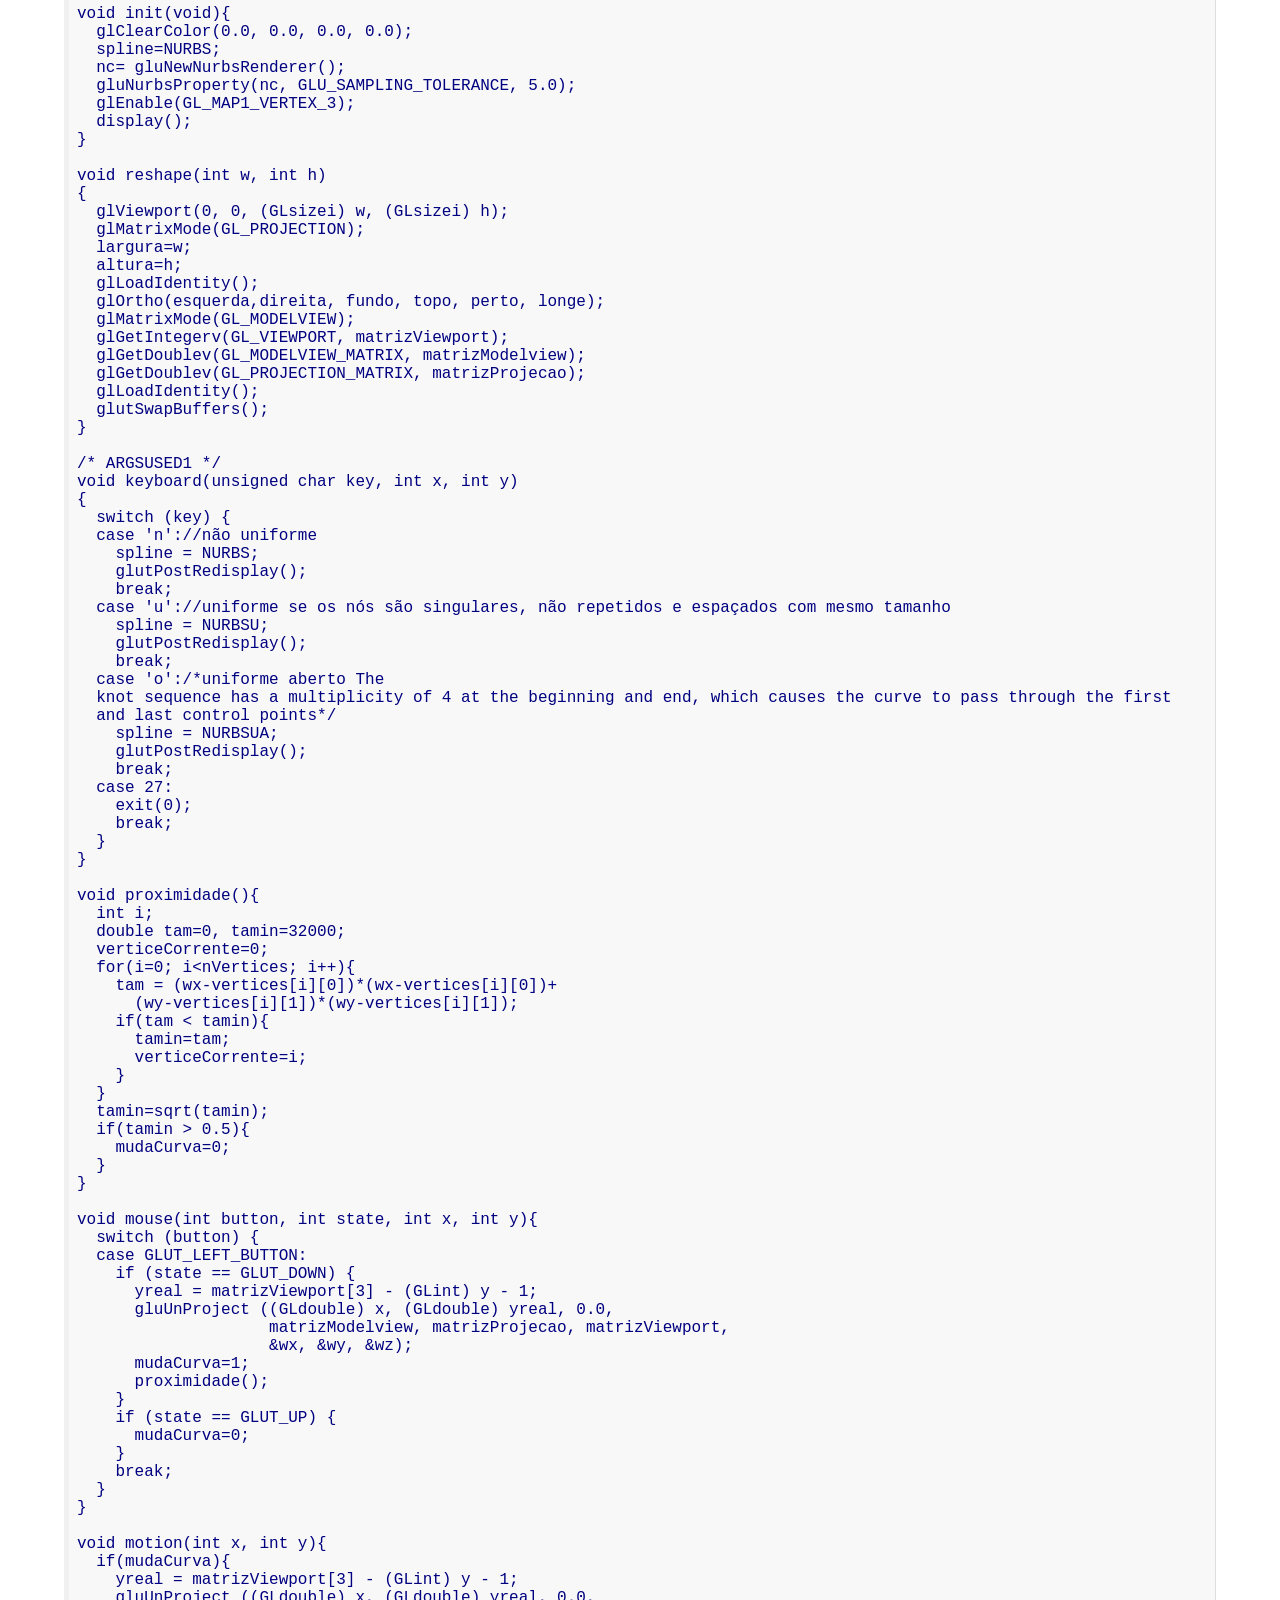
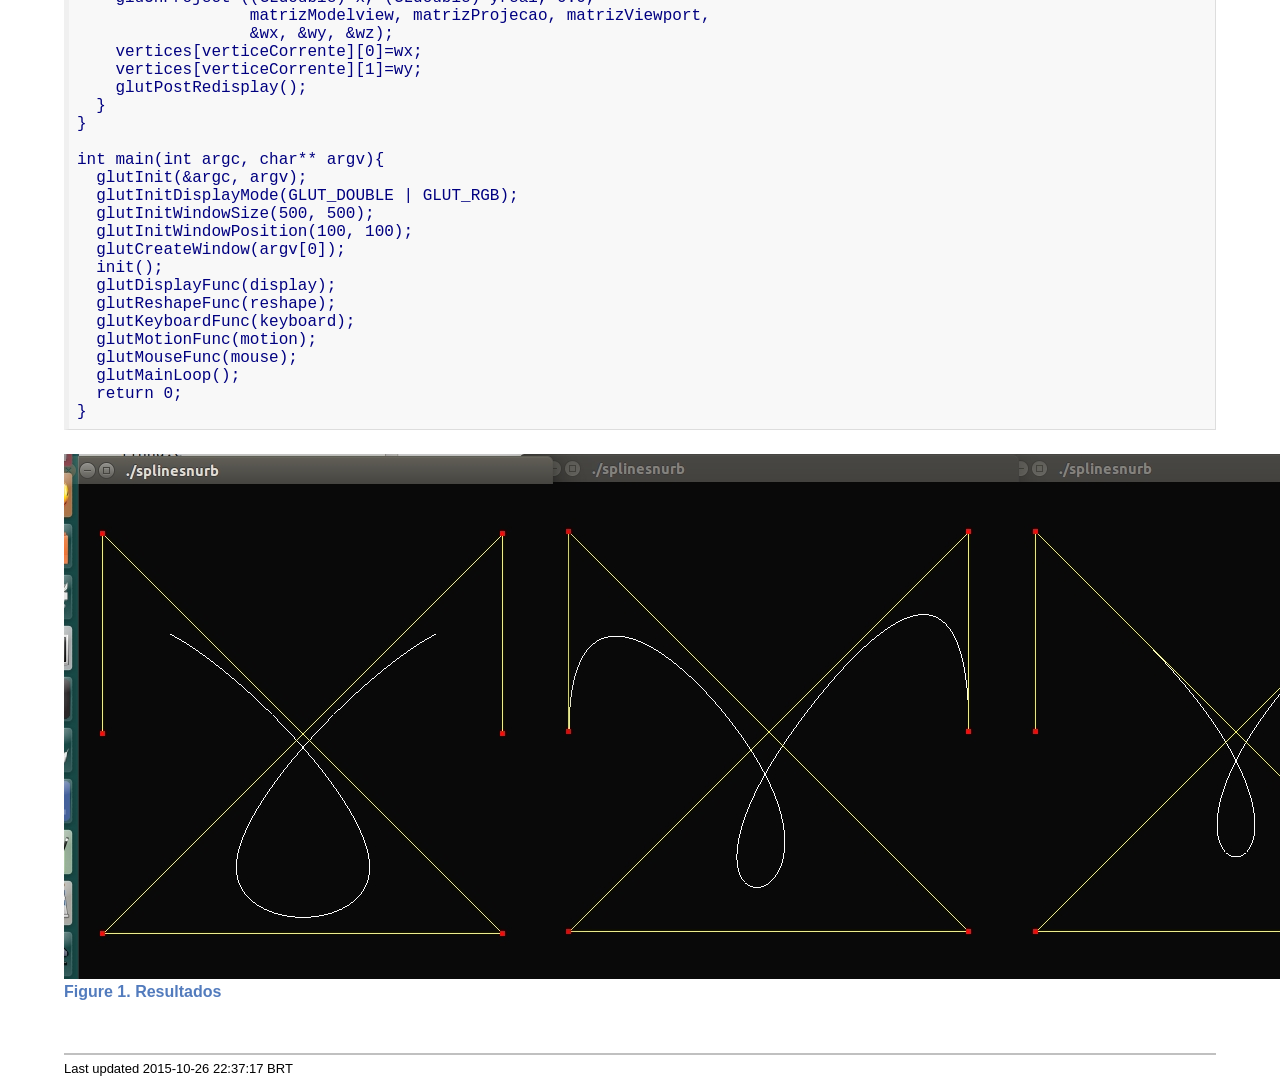
<file: lab7.html>
<!DOCTYPE html PUBLIC "-//W3C//DTD XHTML 1.1//EN"
    "http://www.w3.org/TR/xhtml11/DTD/xhtml11.dtd">
<html xmlns="http://www.w3.org/1999/xhtml" xml:lang="en">
<head>
<meta http-equiv="Content-Type" content="application/xhtml+xml; charset=UTF-8" />
<meta name="generator" content="AsciiDoc 8.6.9" />
<title>Laboratório 7</title>
<style type="text/css">
/* Shared CSS for AsciiDoc xhtml11 and html5 backends */

/* Default font. */
body {
  font-family: Georgia,serif;
}

/* Title font. */
h1, h2, h3, h4, h5, h6,
div.title, caption.title,
thead, p.table.header,
#toctitle,
#author, #revnumber, #revdate, #revremark,
#footer {
  font-family: Arial,Helvetica,sans-serif;
}

body {
  margin: 1em 5% 1em 5%;
}

a {
  color: blue;
  text-decoration: underline;
}
a:visited {
  color: fuchsia;
}

em {
  font-style: italic;
  color: navy;
}

strong {
  font-weight: bold;
  color: #083194;
}

h1, h2, h3, h4, h5, h6 {
  color: #527bbd;
  margin-top: 1.2em;
  margin-bottom: 0.5em;
  line-height: 1.3;
}

h1, h2, h3 {
  border-bottom: 2px solid silver;
}
h2 {
  padding-top: 0.5em;
}
h3 {
  float: left;
}
h3 + * {
  clear: left;
}
h5 {
  font-size: 1.0em;
}

div.sectionbody {
  margin-left: 0;
}

hr {
  border: 1px solid silver;
}

p {
  margin-top: 0.5em;
  margin-bottom: 0.5em;
}

ul, ol, li > p {
  margin-top: 0;
}
ul > li     { color: #aaa; }
ul > li > * { color: black; }

.monospaced, code, pre {
  font-family: "Courier New", Courier, monospace;
  font-size: inherit;
  color: navy;
  padding: 0;
  margin: 0;
}
pre {
  white-space: pre-wrap;
}

#author {
  color: #527bbd;
  font-weight: bold;
  font-size: 1.1em;
}
#email {
}
#revnumber, #revdate, #revremark {
}

#footer {
  font-size: small;
  border-top: 2px solid silver;
  padding-top: 0.5em;
  margin-top: 4.0em;
}
#footer-text {
  float: left;
  padding-bottom: 0.5em;
}
#footer-badges {
  float: right;
  padding-bottom: 0.5em;
}

#preamble {
  margin-top: 1.5em;
  margin-bottom: 1.5em;
}
div.imageblock, div.exampleblock, div.verseblock,
div.quoteblock, div.literalblock, div.listingblock, div.sidebarblock,
div.admonitionblock {
  margin-top: 1.0em;
  margin-bottom: 1.5em;
}
div.admonitionblock {
  margin-top: 2.0em;
  margin-bottom: 2.0em;
  margin-right: 10%;
  color: #606060;
}

div.content { /* Block element content. */
  padding: 0;
}

/* Block element titles. */
div.title, caption.title {
  color: #527bbd;
  font-weight: bold;
  text-align: left;
  margin-top: 1.0em;
  margin-bottom: 0.5em;
}
div.title + * {
  margin-top: 0;
}

td div.title:first-child {
  margin-top: 0.0em;
}
div.content div.title:first-child {
  margin-top: 0.0em;
}
div.content + div.title {
  margin-top: 0.0em;
}

div.sidebarblock > div.content {
  background: #ffffee;
  border: 1px solid #dddddd;
  border-left: 4px solid #f0f0f0;
  padding: 0.5em;
}

div.listingblock > div.content {
  border: 1px solid #dddddd;
  border-left: 5px solid #f0f0f0;
  background: #f8f8f8;
  padding: 0.5em;
}

div.quoteblock, div.verseblock {
  padding-left: 1.0em;
  margin-left: 1.0em;
  margin-right: 10%;
  border-left: 5px solid #f0f0f0;
  color: #888;
}

div.quoteblock > div.attribution {
  padding-top: 0.5em;
  text-align: right;
}

div.verseblock > pre.content {
  font-family: inherit;
  font-size: inherit;
}
div.verseblock > div.attribution {
  padding-top: 0.75em;
  text-align: left;
}
/* DEPRECATED: Pre version 8.2.7 verse style literal block. */
div.verseblock + div.attribution {
  text-align: left;
}

div.admonitionblock .icon {
  vertical-align: top;
  font-size: 1.1em;
  font-weight: bold;
  text-decoration: underline;
  color: #527bbd;
  padding-right: 0.5em;
}
div.admonitionblock td.content {
  padding-left: 0.5em;
  border-left: 3px solid #dddddd;
}

div.exampleblock > div.content {
  border-left: 3px solid #dddddd;
  padding-left: 0.5em;
}

div.imageblock div.content { padding-left: 0; }
span.image img { border-style: none; vertical-align: text-bottom; }
a.image:visited { color: white; }

dl {
  margin-top: 0.8em;
  margin-bottom: 0.8em;
}
dt {
  margin-top: 0.5em;
  margin-bottom: 0;
  font-style: normal;
  color: navy;
}
dd > *:first-child {
  margin-top: 0.1em;
}

ul, ol {
    list-style-position: outside;
}
ol.arabic {
  list-style-type: decimal;
}
ol.loweralpha {
  list-style-type: lower-alpha;
}
ol.upperalpha {
  list-style-type: upper-alpha;
}
ol.lowerroman {
  list-style-type: lower-roman;
}
ol.upperroman {
  list-style-type: upper-roman;
}

div.compact ul, div.compact ol,
div.compact p, div.compact p,
div.compact div, div.compact div {
  margin-top: 0.1em;
  margin-bottom: 0.1em;
}

tfoot {
  font-weight: bold;
}
td > div.verse {
  white-space: pre;
}

div.hdlist {
  margin-top: 0.8em;
  margin-bottom: 0.8em;
}
div.hdlist tr {
  padding-bottom: 15px;
}
dt.hdlist1.strong, td.hdlist1.strong {
  font-weight: bold;
}
td.hdlist1 {
  vertical-align: top;
  font-style: normal;
  padding-right: 0.8em;
  color: navy;
}
td.hdlist2 {
  vertical-align: top;
}
div.hdlist.compact tr {
  margin: 0;
  padding-bottom: 0;
}

.comment {
  background: yellow;
}

.footnote, .footnoteref {
  font-size: 0.8em;
}

span.footnote, span.footnoteref {
  vertical-align: super;
}

#footnotes {
  margin: 20px 0 20px 0;
  padding: 7px 0 0 0;
}

#footnotes div.footnote {
  margin: 0 0 5px 0;
}

#footnotes hr {
  border: none;
  border-top: 1px solid silver;
  height: 1px;
  text-align: left;
  margin-left: 0;
  width: 20%;
  min-width: 100px;
}

div.colist td {
  padding-right: 0.5em;
  padding-bottom: 0.3em;
  vertical-align: top;
}
div.colist td img {
  margin-top: 0.3em;
}

@media print {
  #footer-badges { display: none; }
}

#toc {
  margin-bottom: 2.5em;
}

#toctitle {
  color: #527bbd;
  font-size: 1.1em;
  font-weight: bold;
  margin-top: 1.0em;
  margin-bottom: 0.1em;
}

div.toclevel0, div.toclevel1, div.toclevel2, div.toclevel3, div.toclevel4 {
  margin-top: 0;
  margin-bottom: 0;
}
div.toclevel2 {
  margin-left: 2em;
  font-size: 0.9em;
}
div.toclevel3 {
  margin-left: 4em;
  font-size: 0.9em;
}
div.toclevel4 {
  margin-left: 6em;
  font-size: 0.9em;
}

span.aqua { color: aqua; }
span.black { color: black; }
span.blue { color: blue; }
span.fuchsia { color: fuchsia; }
span.gray { color: gray; }
span.green { color: green; }
span.lime { color: lime; }
span.maroon { color: maroon; }
span.navy { color: navy; }
span.olive { color: olive; }
span.purple { color: purple; }
span.red { color: red; }
span.silver { color: silver; }
span.teal { color: teal; }
span.white { color: white; }
span.yellow { color: yellow; }

span.aqua-background { background: aqua; }
span.black-background { background: black; }
span.blue-background { background: blue; }
span.fuchsia-background { background: fuchsia; }
span.gray-background { background: gray; }
span.green-background { background: green; }
span.lime-background { background: lime; }
span.maroon-background { background: maroon; }
span.navy-background { background: navy; }
span.olive-background { background: olive; }
span.purple-background { background: purple; }
span.red-background { background: red; }
span.silver-background { background: silver; }
span.teal-background { background: teal; }
span.white-background { background: white; }
span.yellow-background { background: yellow; }

span.big { font-size: 2em; }
span.small { font-size: 0.6em; }

span.underline { text-decoration: underline; }
span.overline { text-decoration: overline; }
span.line-through { text-decoration: line-through; }

div.unbreakable { page-break-inside: avoid; }


/*
 * xhtml11 specific
 *
 * */

div.tableblock {
  margin-top: 1.0em;
  margin-bottom: 1.5em;
}
div.tableblock > table {
  border: 3px solid #527bbd;
}
thead, p.table.header {
  font-weight: bold;
  color: #527bbd;
}
p.table {
  margin-top: 0;
}
/* Because the table frame attribute is overriden by CSS in most browsers. */
div.tableblock > table[frame="void"] {
  border-style: none;
}
div.tableblock > table[frame="hsides"] {
  border-left-style: none;
  border-right-style: none;
}
div.tableblock > table[frame="vsides"] {
  border-top-style: none;
  border-bottom-style: none;
}


/*
 * html5 specific
 *
 * */

table.tableblock {
  margin-top: 1.0em;
  margin-bottom: 1.5em;
}
thead, p.tableblock.header {
  font-weight: bold;
  color: #527bbd;
}
p.tableblock {
  margin-top: 0;
}
table.tableblock {
  border-width: 3px;
  border-spacing: 0px;
  border-style: solid;
  border-color: #527bbd;
  border-collapse: collapse;
}
th.tableblock, td.tableblock {
  border-width: 1px;
  padding: 4px;
  border-style: solid;
  border-color: #527bbd;
}

table.tableblock.frame-topbot {
  border-left-style: hidden;
  border-right-style: hidden;
}
table.tableblock.frame-sides {
  border-top-style: hidden;
  border-bottom-style: hidden;
}
table.tableblock.frame-none {
  border-style: hidden;
}

th.tableblock.halign-left, td.tableblock.halign-left {
  text-align: left;
}
th.tableblock.halign-center, td.tableblock.halign-center {
  text-align: center;
}
th.tableblock.halign-right, td.tableblock.halign-right {
  text-align: right;
}

th.tableblock.valign-top, td.tableblock.valign-top {
  vertical-align: top;
}
th.tableblock.valign-middle, td.tableblock.valign-middle {
  vertical-align: middle;
}
th.tableblock.valign-bottom, td.tableblock.valign-bottom {
  vertical-align: bottom;
}


/*
 * manpage specific
 *
 * */

body.manpage h1 {
  padding-top: 0.5em;
  padding-bottom: 0.5em;
  border-top: 2px solid silver;
  border-bottom: 2px solid silver;
}
body.manpage h2 {
  border-style: none;
}
body.manpage div.sectionbody {
  margin-left: 3em;
}

@media print {
  body.manpage div#toc { display: none; }
}


</style>
<script type="text/javascript">
/*<![CDATA[*/
var asciidoc = {  // Namespace.

/////////////////////////////////////////////////////////////////////
// Table Of Contents generator
/////////////////////////////////////////////////////////////////////

/* Author: Mihai Bazon, September 2002
 * http://students.infoiasi.ro/~mishoo
 *
 * Table Of Content generator
 * Version: 0.4
 *
 * Feel free to use this script under the terms of the GNU General Public
 * License, as long as you do not remove or alter this notice.
 */

 /* modified by Troy D. Hanson, September 2006. License: GPL */
 /* modified by Stuart Rackham, 2006, 2009. License: GPL */

// toclevels = 1..4.
toc: function (toclevels) {

  function getText(el) {
    var text = "";
    for (var i = el.firstChild; i != null; i = i.nextSibling) {
      if (i.nodeType == 3 /* Node.TEXT_NODE */) // IE doesn't speak constants.
        text += i.data;
      else if (i.firstChild != null)
        text += getText(i);
    }
    return text;
  }

  function TocEntry(el, text, toclevel) {
    this.element = el;
    this.text = text;
    this.toclevel = toclevel;
  }

  function tocEntries(el, toclevels) {
    var result = new Array;
    var re = new RegExp('[hH]([1-'+(toclevels+1)+'])');
    // Function that scans the DOM tree for header elements (the DOM2
    // nodeIterator API would be a better technique but not supported by all
    // browsers).
    var iterate = function (el) {
      for (var i = el.firstChild; i != null; i = i.nextSibling) {
        if (i.nodeType == 1 /* Node.ELEMENT_NODE */) {
          var mo = re.exec(i.tagName);
          if (mo && (i.getAttribute("class") || i.getAttribute("className")) != "float") {
            result[result.length] = new TocEntry(i, getText(i), mo[1]-1);
          }
          iterate(i);
        }
      }
    }
    iterate(el);
    return result;
  }

  var toc = document.getElementById("toc");
  if (!toc) {
    return;
  }

  // Delete existing TOC entries in case we're reloading the TOC.
  var tocEntriesToRemove = [];
  var i;
  for (i = 0; i < toc.childNodes.length; i++) {
    var entry = toc.childNodes[i];
    if (entry.nodeName.toLowerCase() == 'div'
     && entry.getAttribute("class")
     && entry.getAttribute("class").match(/^toclevel/))
      tocEntriesToRemove.push(entry);
  }
  for (i = 0; i < tocEntriesToRemove.length; i++) {
    toc.removeChild(tocEntriesToRemove[i]);
  }

  // Rebuild TOC entries.
  var entries = tocEntries(document.getElementById("content"), toclevels);
  for (var i = 0; i < entries.length; ++i) {
    var entry = entries[i];
    if (entry.element.id == "")
      entry.element.id = "_toc_" + i;
    var a = document.createElement("a");
    a.href = "#" + entry.element.id;
    a.appendChild(document.createTextNode(entry.text));
    var div = document.createElement("div");
    div.appendChild(a);
    div.className = "toclevel" + entry.toclevel;
    toc.appendChild(div);
  }
  if (entries.length == 0)
    toc.parentNode.removeChild(toc);
},


/////////////////////////////////////////////////////////////////////
// Footnotes generator
/////////////////////////////////////////////////////////////////////

/* Based on footnote generation code from:
 * http://www.brandspankingnew.net/archive/2005/07/format_footnote.html
 */

footnotes: function () {
  // Delete existing footnote entries in case we're reloading the footnodes.
  var i;
  var noteholder = document.getElementById("footnotes");
  if (!noteholder) {
    return;
  }
  var entriesToRemove = [];
  for (i = 0; i < noteholder.childNodes.length; i++) {
    var entry = noteholder.childNodes[i];
    if (entry.nodeName.toLowerCase() == 'div' && entry.getAttribute("class") == "footnote")
      entriesToRemove.push(entry);
  }
  for (i = 0; i < entriesToRemove.length; i++) {
    noteholder.removeChild(entriesToRemove[i]);
  }

  // Rebuild footnote entries.
  var cont = document.getElementById("content");
  var spans = cont.getElementsByTagName("span");
  var refs = {};
  var n = 0;
  for (i=0; i<spans.length; i++) {
    if (spans[i].className == "footnote") {
      n++;
      var note = spans[i].getAttribute("data-note");
      if (!note) {
        // Use [\s\S] in place of . so multi-line matches work.
        // Because JavaScript has no s (dotall) regex flag.
        note = spans[i].innerHTML.match(/\s*\[([\s\S]*)]\s*/)[1];
        spans[i].innerHTML =
          "[<a id='_footnoteref_" + n + "' href='#_footnote_" + n +
          "' title='View footnote' class='footnote'>" + n + "</a>]";
        spans[i].setAttribute("data-note", note);
      }
      noteholder.innerHTML +=
        "<div class='footnote' id='_footnote_" + n + "'>" +
        "<a href='#_footnoteref_" + n + "' title='Return to text'>" +
        n + "</a>. " + note + "</div>";
      var id =spans[i].getAttribute("id");
      if (id != null) refs["#"+id] = n;
    }
  }
  if (n == 0)
    noteholder.parentNode.removeChild(noteholder);
  else {
    // Process footnoterefs.
    for (i=0; i<spans.length; i++) {
      if (spans[i].className == "footnoteref") {
        var href = spans[i].getElementsByTagName("a")[0].getAttribute("href");
        href = href.match(/#.*/)[0];  // Because IE return full URL.
        n = refs[href];
        spans[i].innerHTML =
          "[<a href='#_footnote_" + n +
          "' title='View footnote' class='footnote'>" + n + "</a>]";
      }
    }
  }
},

install: function(toclevels) {
  var timerId;

  function reinstall() {
    asciidoc.footnotes();
    if (toclevels) {
      asciidoc.toc(toclevels);
    }
  }

  function reinstallAndRemoveTimer() {
    clearInterval(timerId);
    reinstall();
  }

  timerId = setInterval(reinstall, 500);
  if (document.addEventListener)
    document.addEventListener("DOMContentLoaded", reinstallAndRemoveTimer, false);
  else
    window.onload = reinstallAndRemoveTimer;
}

}
asciidoc.install();
/*]]>*/
</script>
</head>
<body class="article">
<div id="header">
<h1>Laboratório 7</h1>
</div>
<div id="content">
<div class="sect1">
<h2 id="_exercícios">Exercícios</h2>
<div class="sectionbody">
<div class="paragraph"><p>Utilizando o programa exemplos/splines2d.c como referência, implemente um programa splinesnurbs.c. Quando a tecla u for pressionada, a NURBS deverá ser desenhada utilizando um vetor de nós uniforme. Quando a tecla o for pressionada, a NURBS deverá ser desenhada utilizando um vetor de nós uniforme aberto. Quando a tecla n for pressionada, a NURBS deverá ser desenhada utilizando um vetor de nós não uniforme.</p></div>
<div class="listingblock">
<div class="title">Código</div>
<div class="content">
<pre><code>#include &lt;stdlib.h&gt;
#include &lt;GL/glut.h&gt;
#include &lt;math.h&gt;

GLint nVertices=6;
GLfloat vertices[6][3] = {
  {-4.0,  0.0, 0.0},
  {-4.0, +4.0, 0.0},
  {+4.0, -4.0, 0.0},
  {-4.0, -4.0, 0.0},
  {+4.0, +4.0, 0.0},
  {+4.0,  0.0, 0.0}
};

GLint largura, altura;
GLint mudaCurva=0;
GLint verticeCorrente=0;

GLfloat esquerda=-5;
GLfloat direita =+5;
GLfloat fundo   =-5;
GLfloat topo    =+5;
GLfloat longe   =+5;
GLfloat perto   =-5;

enum {NURBS, NURBSU, NURBSUA};
GLint spline;
GLUnurbsObj *nc;
GLfloat nos[10]={0.0, 0.0, 0.0, 0.0, 1.0, 2.5, 3.0, 3.0, 3.0, 3.0};
GLfloat nos1[10]={0.0, 0.3, 0.6, 0.9, 1.2, 1.5, 1.8, 2.1, 2.4, 2.9};
GLfloat nos2[10]={0.0, 0.0, 0.5, 1.0, 1.0, 2.5, 2.5, 3.0, 3.0, 3.0};
GLint nNos=10;

GLint matrizViewport[4];
GLdouble matrizModelview[16], matrizProjecao[16];
GLint yreal;  /*  posição da coordenada y no OpenGL */
GLdouble wx, wy, wz;  /*  coordenadas no mundo real: x, y, z  */

void display(void){
  int i;
  glClear(GL_COLOR_BUFFER_BIT);
  switch(spline){
  case NURBS:
    gluBeginCurve(nc);
    gluNurbsCurve(nc, nNos, nos2, 3, &amp;vertices[0][0], 4, GL_MAP1_VERTEX_3);
    gluEndCurve(nc);
    break;
  case NURBSU:
    gluBeginCurve(nc);
    gluNurbsCurve(nc, nNos, nos1, 3, &amp;vertices[0][0], 4, GL_MAP1_VERTEX_3);
    gluEndCurve(nc);
    break;
  case NURBSUA:
    gluBeginCurve(nc);
    gluNurbsCurve(nc, nNos, nos, 3, &amp;vertices[0][0], 4, GL_MAP1_VERTEX_3);
    gluEndCurve(nc);
    break;
  }
  glPointSize(5.0);
  glColor3f(1.0, 1.0, 0.0);
  glBegin(GL_LINE_STRIP);
  for (i = 0; i &lt; nVertices; i++)
    glVertex3fv(&amp;vertices[i][0]);
  glEnd();
  glColor3f(1.0, 0.0, 0.0);
  glBegin(GL_POINTS);
  for (i = 0; i &lt; nVertices; i++)
    glVertex3fv(&amp;vertices[i][0]);
  glEnd();
  glColor3f(1.0, 1.0, 1.0);
  glFlush();
  glutSwapBuffers();
}

void init(void){
  glClearColor(0.0, 0.0, 0.0, 0.0);
  spline=NURBS;
  nc= gluNewNurbsRenderer();
  gluNurbsProperty(nc, GLU_SAMPLING_TOLERANCE, 5.0);
  glEnable(GL_MAP1_VERTEX_3);
  display();
}

void reshape(int w, int h)
{
  glViewport(0, 0, (GLsizei) w, (GLsizei) h);
  glMatrixMode(GL_PROJECTION);
  largura=w;
  altura=h;
  glLoadIdentity();
  glOrtho(esquerda,direita, fundo, topo, perto, longe);
  glMatrixMode(GL_MODELVIEW);
  glGetIntegerv(GL_VIEWPORT, matrizViewport);
  glGetDoublev(GL_MODELVIEW_MATRIX, matrizModelview);
  glGetDoublev(GL_PROJECTION_MATRIX, matrizProjecao);
  glLoadIdentity();
  glutSwapBuffers();
}

/* ARGSUSED1 */
void keyboard(unsigned char key, int x, int y)
{
  switch (key) {
  case 'n'://não uniforme
    spline = NURBS;
    glutPostRedisplay();
    break;
  case 'u'://uniforme se os nós são singulares, não repetidos e espaçados com mesmo tamanho
    spline = NURBSU;
    glutPostRedisplay();
    break;
  case 'o':/*uniforme aberto The
  knot sequence has a multiplicity of 4 at the beginning and end, which causes the curve to pass through the first
  and last control points*/
    spline = NURBSUA;
    glutPostRedisplay();
    break;
  case 27:
    exit(0);
    break;
  }
}

void proximidade(){
  int i;
  double tam=0, tamin=32000;
  verticeCorrente=0;
  for(i=0; i&lt;nVertices; i++){
    tam = (wx-vertices[i][0])*(wx-vertices[i][0])+
      (wy-vertices[i][1])*(wy-vertices[i][1]);
    if(tam &lt; tamin){
      tamin=tam;
      verticeCorrente=i;
    }
  }
  tamin=sqrt(tamin);
  if(tamin &gt; 0.5){
    mudaCurva=0;
  }
}

void mouse(int button, int state, int x, int y){
  switch (button) {
  case GLUT_LEFT_BUTTON:
    if (state == GLUT_DOWN) {
      yreal = matrizViewport[3] - (GLint) y - 1;
      gluUnProject ((GLdouble) x, (GLdouble) yreal, 0.0,
                    matrizModelview, matrizProjecao, matrizViewport,
                    &amp;wx, &amp;wy, &amp;wz);
      mudaCurva=1;
      proximidade();
    }
    if (state == GLUT_UP) {
      mudaCurva=0;
    }
    break;
  }
}

void motion(int x, int y){
  if(mudaCurva){
    yreal = matrizViewport[3] - (GLint) y - 1;
    gluUnProject ((GLdouble) x, (GLdouble) yreal, 0.0,
                  matrizModelview, matrizProjecao, matrizViewport,
                  &amp;wx, &amp;wy, &amp;wz);
    vertices[verticeCorrente][0]=wx;
    vertices[verticeCorrente][1]=wy;
    glutPostRedisplay();
  }
}

int main(int argc, char** argv){
  glutInit(&amp;argc, argv);
  glutInitDisplayMode(GLUT_DOUBLE | GLUT_RGB);
  glutInitWindowSize(500, 500);
  glutInitWindowPosition(100, 100);
  glutCreateWindow(argv[0]);
  init();
  glutDisplayFunc(display);
  glutReshapeFunc(reshape);
  glutKeyboardFunc(keyboard);
  glutMotionFunc(motion);
  glutMouseFunc(mouse);
  glutMainLoop();
  return 0;
}</code></pre>
</div></div>
<div class="imageblock">
<div class="content">
<img src="splines.jpg" alt="splines.jpg" />
</div>
<div class="title">Figure 1. Resultados</div>
</div>
</div>
</div>
</div>
<div id="footnotes"><hr /></div>
<div id="footer">
<div id="footer-text">
Last updated 2015-10-26 22:37:17 BRT
</div>
</div>
</body>
</html>
</file>
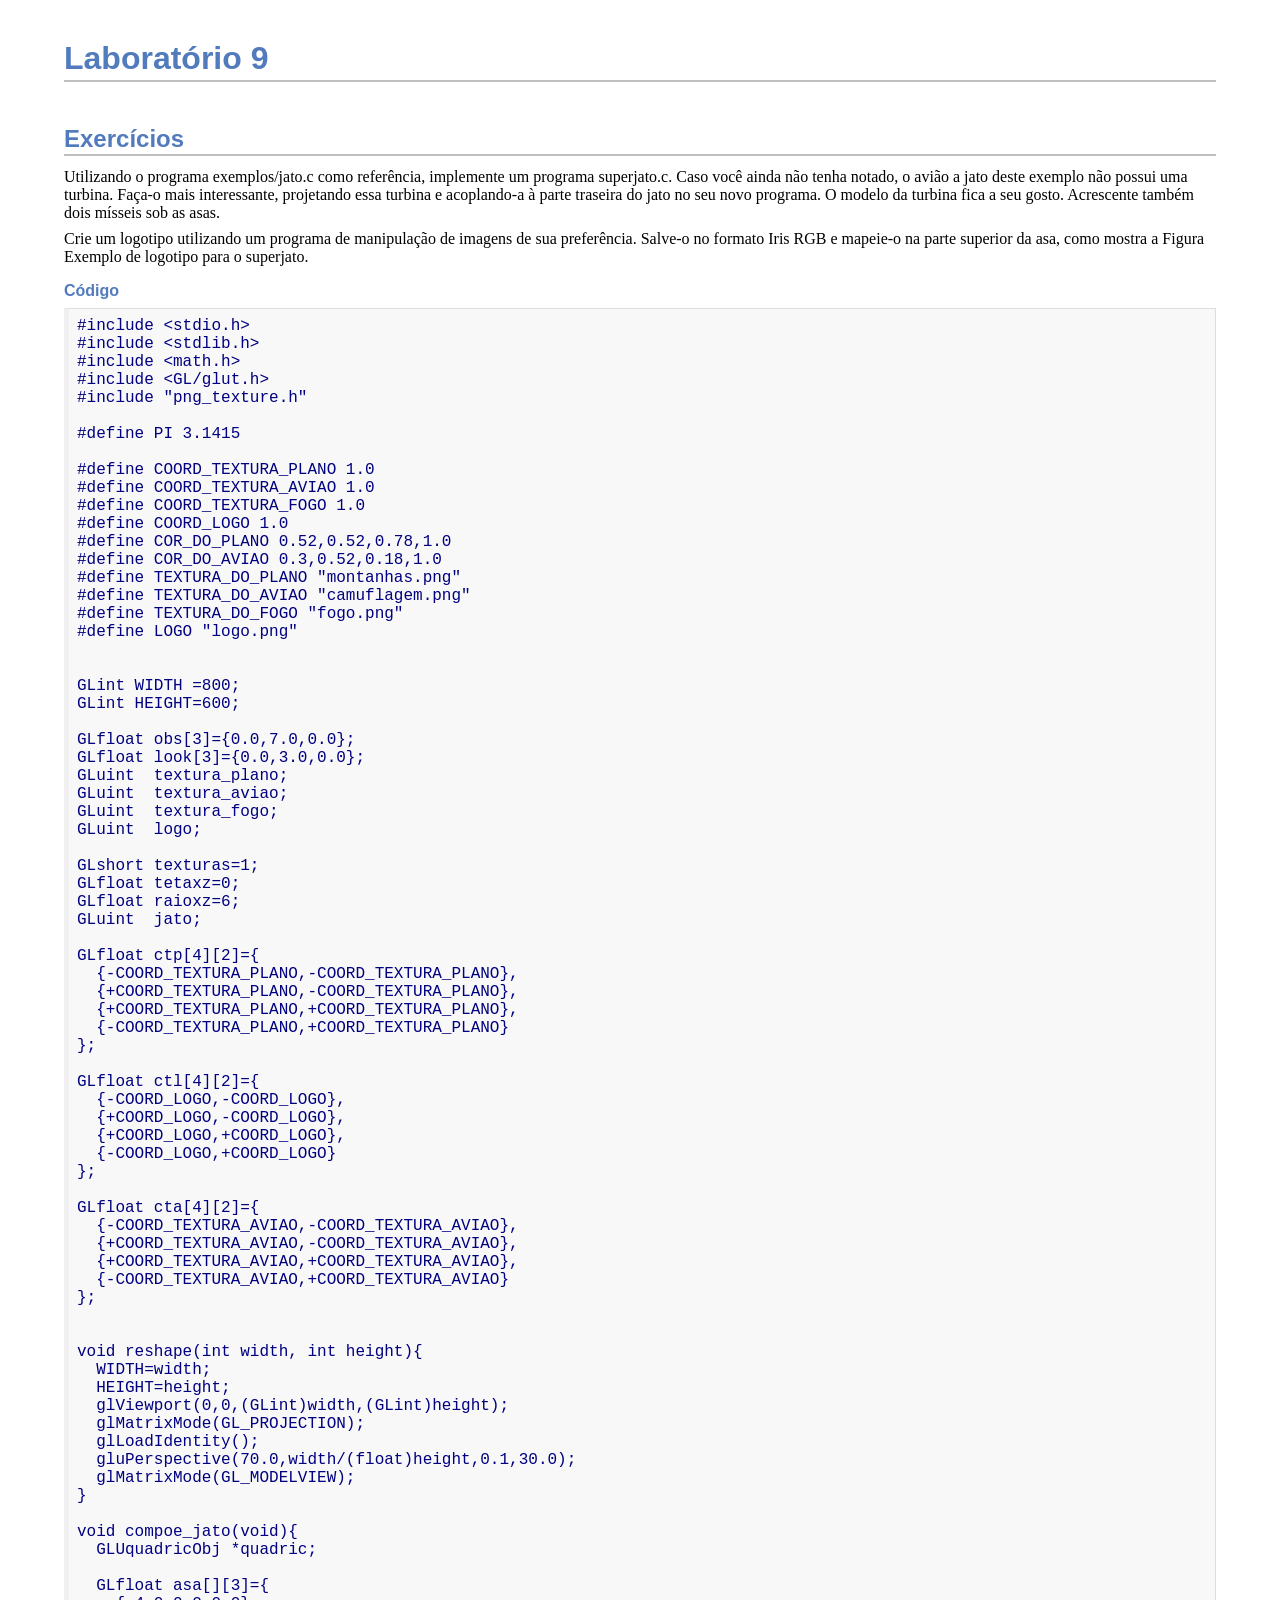
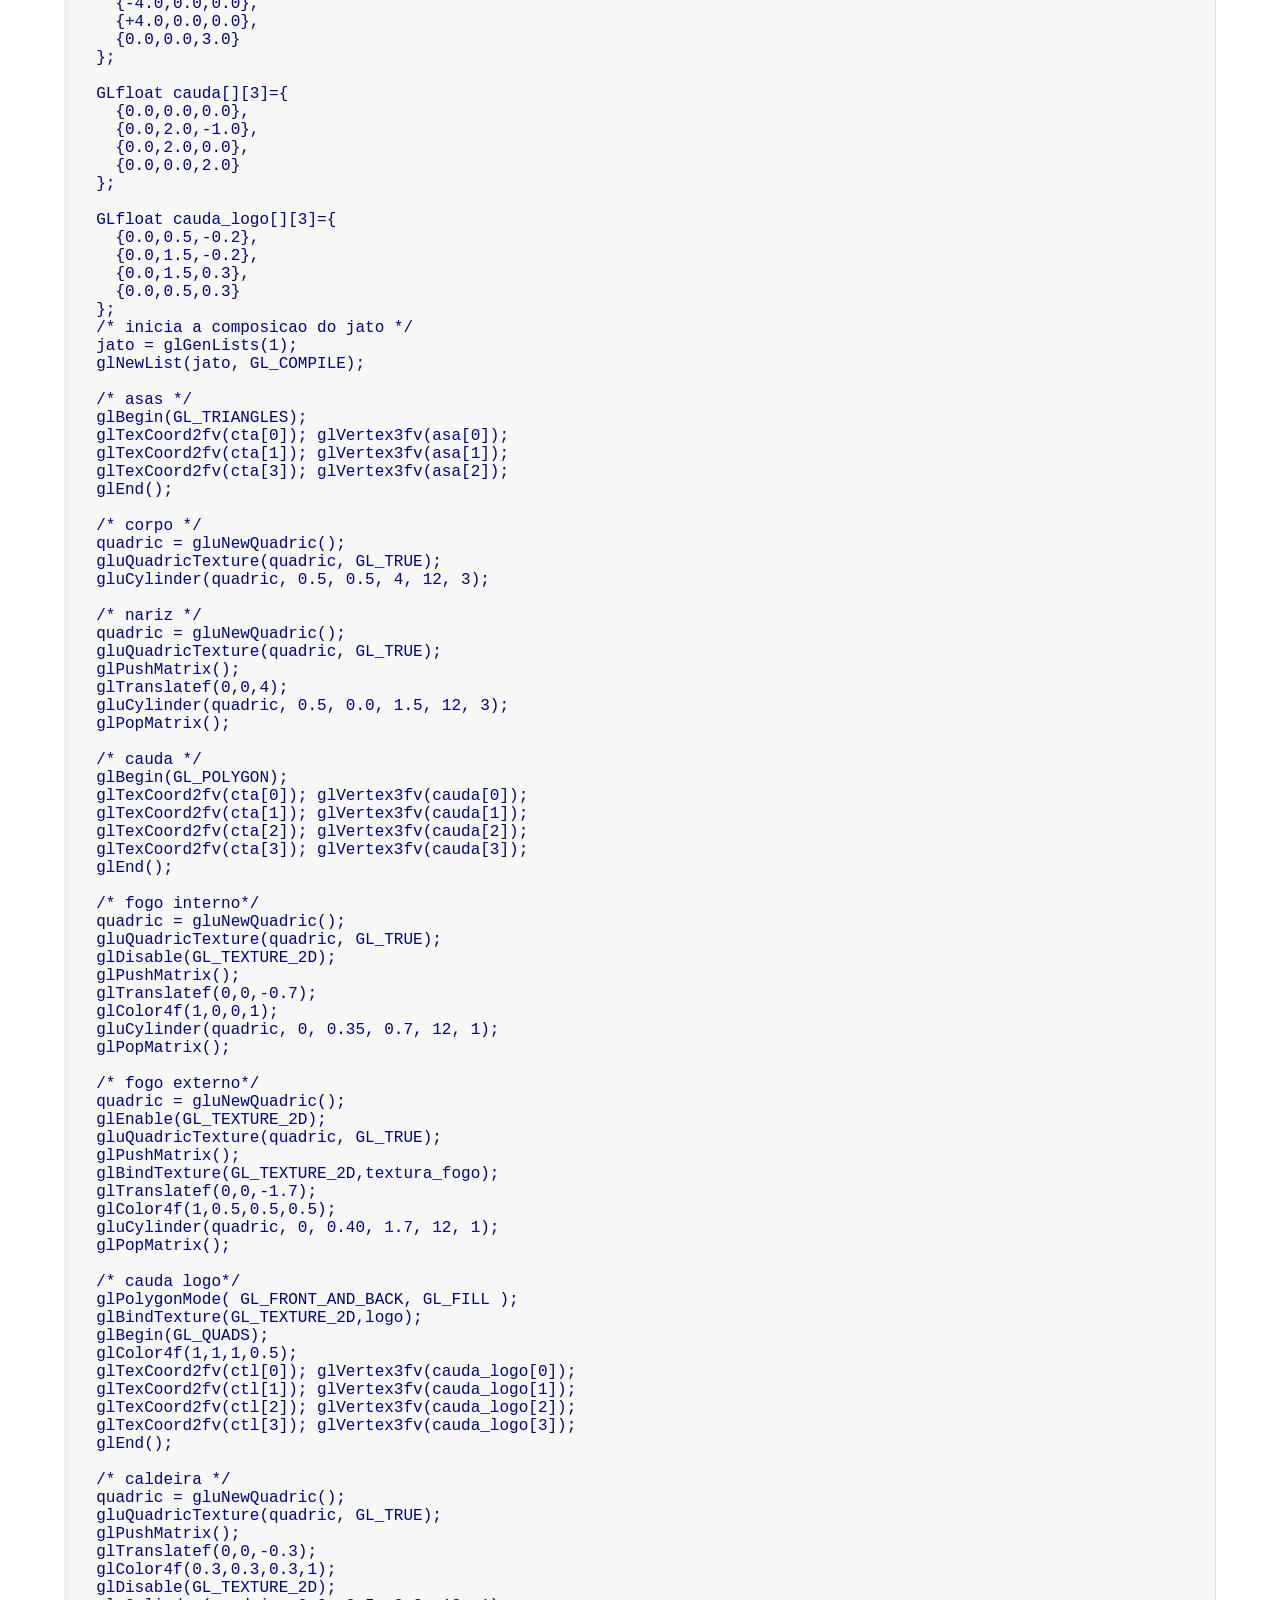
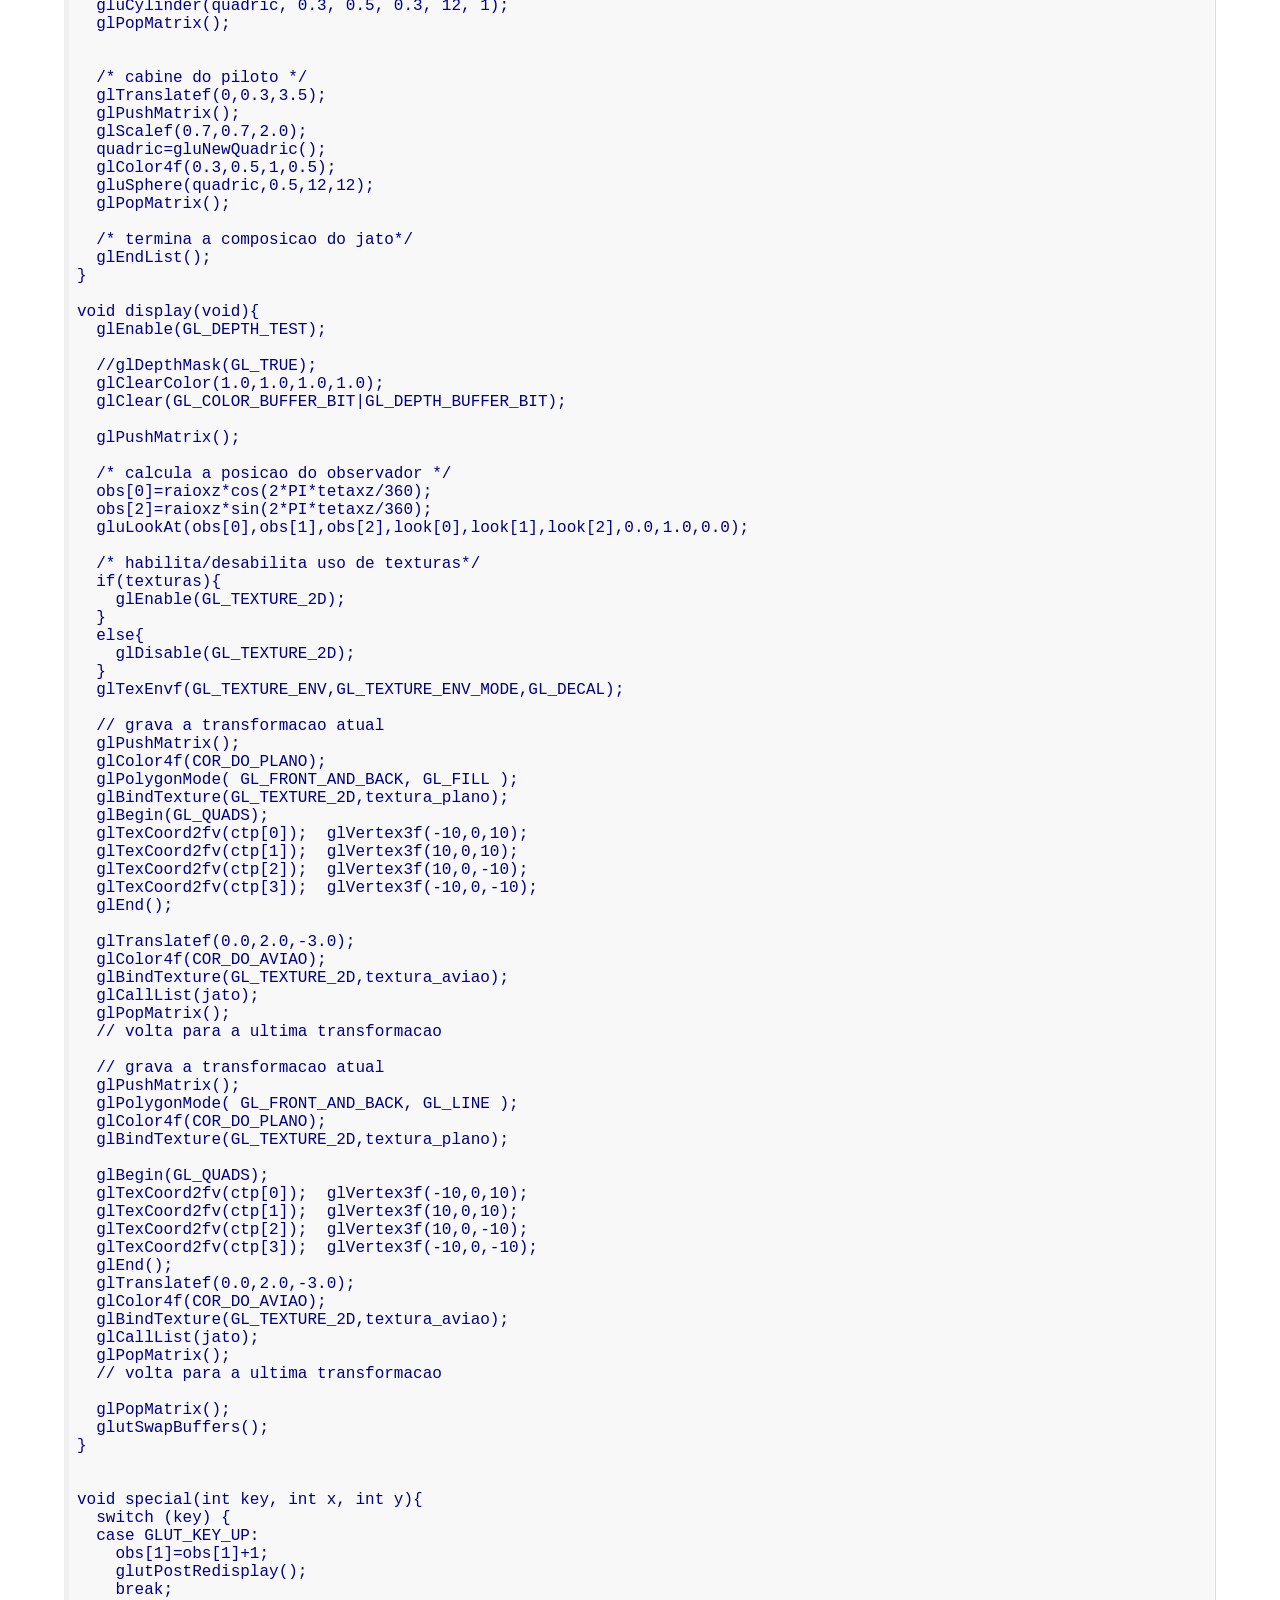
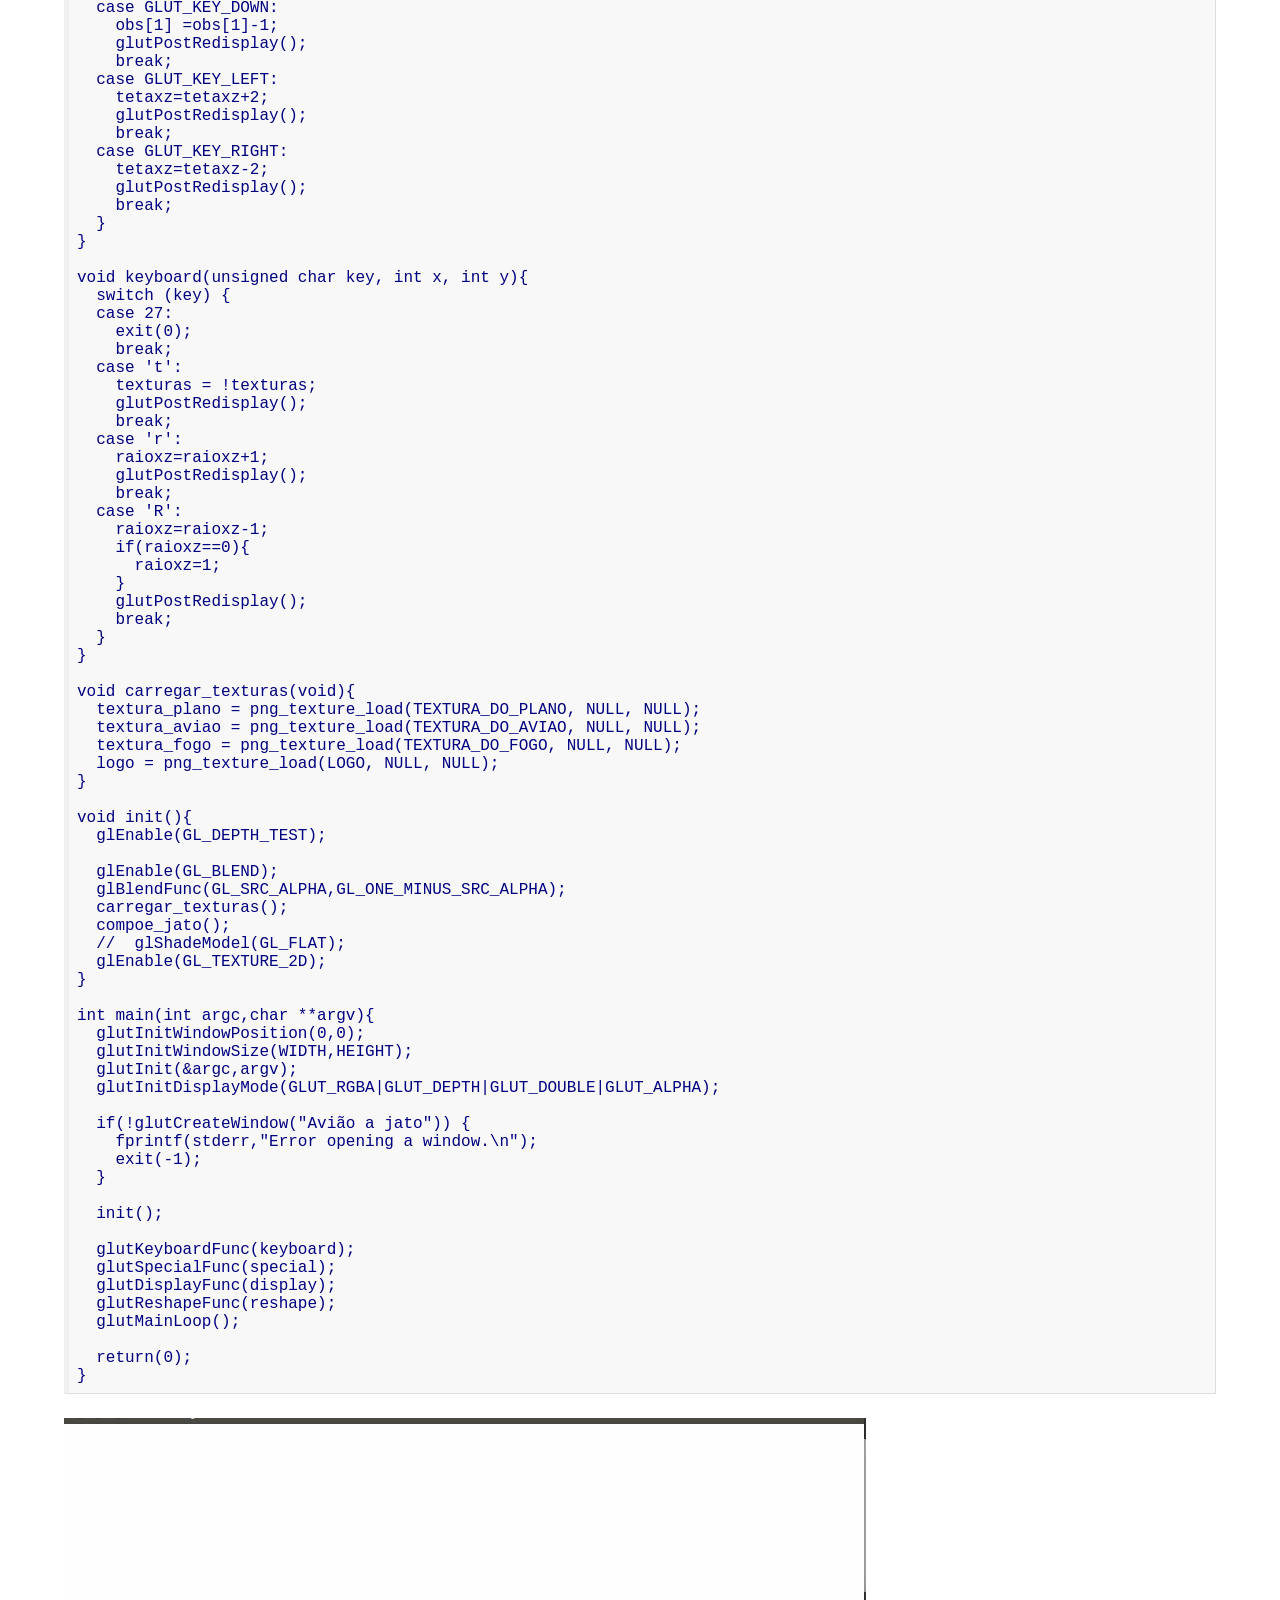
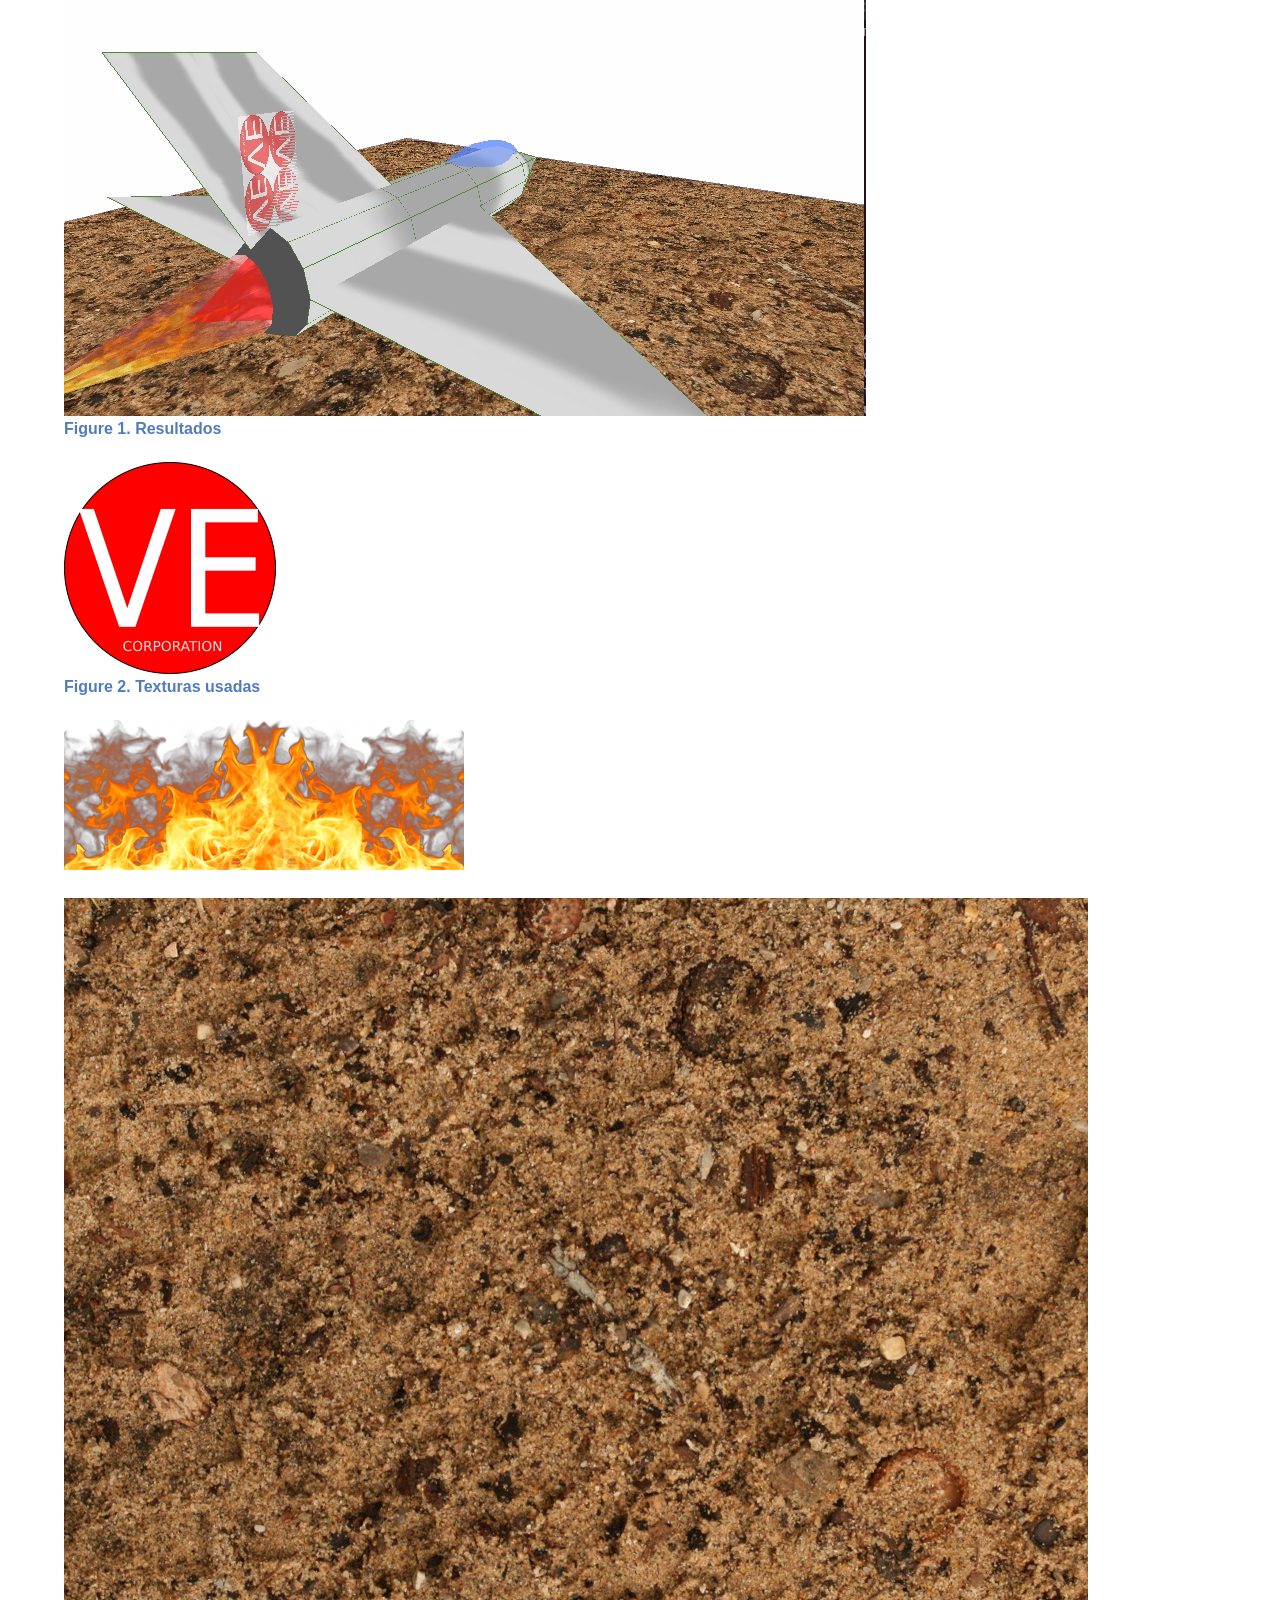
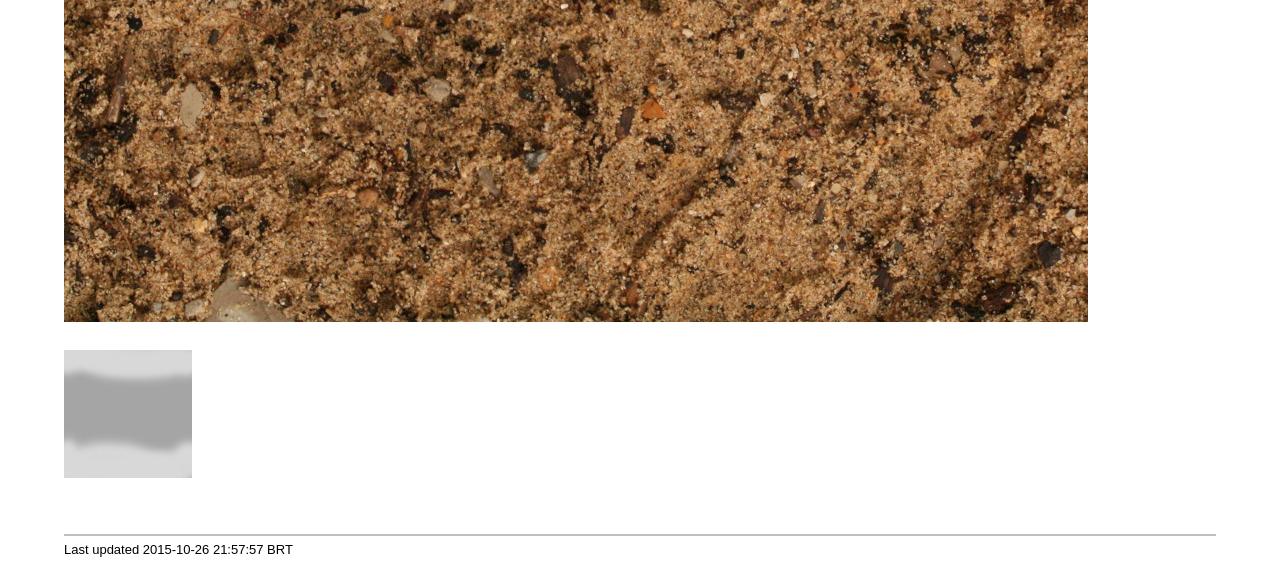
<file: lab9.html>
<!DOCTYPE html PUBLIC "-//W3C//DTD XHTML 1.1//EN"
    "http://www.w3.org/TR/xhtml11/DTD/xhtml11.dtd">
<html xmlns="http://www.w3.org/1999/xhtml" xml:lang="en">
<head>
<meta http-equiv="Content-Type" content="application/xhtml+xml; charset=UTF-8" />
<meta name="generator" content="AsciiDoc 8.6.9" />
<title>Laboratório 9</title>
<style type="text/css">
/* Shared CSS for AsciiDoc xhtml11 and html5 backends */

/* Default font. */
body {
  font-family: Georgia,serif;
}

/* Title font. */
h1, h2, h3, h4, h5, h6,
div.title, caption.title,
thead, p.table.header,
#toctitle,
#author, #revnumber, #revdate, #revremark,
#footer {
  font-family: Arial,Helvetica,sans-serif;
}

body {
  margin: 1em 5% 1em 5%;
}

a {
  color: blue;
  text-decoration: underline;
}
a:visited {
  color: fuchsia;
}

em {
  font-style: italic;
  color: navy;
}

strong {
  font-weight: bold;
  color: #083194;
}

h1, h2, h3, h4, h5, h6 {
  color: #527bbd;
  margin-top: 1.2em;
  margin-bottom: 0.5em;
  line-height: 1.3;
}

h1, h2, h3 {
  border-bottom: 2px solid silver;
}
h2 {
  padding-top: 0.5em;
}
h3 {
  float: left;
}
h3 + * {
  clear: left;
}
h5 {
  font-size: 1.0em;
}

div.sectionbody {
  margin-left: 0;
}

hr {
  border: 1px solid silver;
}

p {
  margin-top: 0.5em;
  margin-bottom: 0.5em;
}

ul, ol, li > p {
  margin-top: 0;
}
ul > li     { color: #aaa; }
ul > li > * { color: black; }

.monospaced, code, pre {
  font-family: "Courier New", Courier, monospace;
  font-size: inherit;
  color: navy;
  padding: 0;
  margin: 0;
}
pre {
  white-space: pre-wrap;
}

#author {
  color: #527bbd;
  font-weight: bold;
  font-size: 1.1em;
}
#email {
}
#revnumber, #revdate, #revremark {
}

#footer {
  font-size: small;
  border-top: 2px solid silver;
  padding-top: 0.5em;
  margin-top: 4.0em;
}
#footer-text {
  float: left;
  padding-bottom: 0.5em;
}
#footer-badges {
  float: right;
  padding-bottom: 0.5em;
}

#preamble {
  margin-top: 1.5em;
  margin-bottom: 1.5em;
}
div.imageblock, div.exampleblock, div.verseblock,
div.quoteblock, div.literalblock, div.listingblock, div.sidebarblock,
div.admonitionblock {
  margin-top: 1.0em;
  margin-bottom: 1.5em;
}
div.admonitionblock {
  margin-top: 2.0em;
  margin-bottom: 2.0em;
  margin-right: 10%;
  color: #606060;
}

div.content { /* Block element content. */
  padding: 0;
}

/* Block element titles. */
div.title, caption.title {
  color: #527bbd;
  font-weight: bold;
  text-align: left;
  margin-top: 1.0em;
  margin-bottom: 0.5em;
}
div.title + * {
  margin-top: 0;
}

td div.title:first-child {
  margin-top: 0.0em;
}
div.content div.title:first-child {
  margin-top: 0.0em;
}
div.content + div.title {
  margin-top: 0.0em;
}

div.sidebarblock > div.content {
  background: #ffffee;
  border: 1px solid #dddddd;
  border-left: 4px solid #f0f0f0;
  padding: 0.5em;
}

div.listingblock > div.content {
  border: 1px solid #dddddd;
  border-left: 5px solid #f0f0f0;
  background: #f8f8f8;
  padding: 0.5em;
}

div.quoteblock, div.verseblock {
  padding-left: 1.0em;
  margin-left: 1.0em;
  margin-right: 10%;
  border-left: 5px solid #f0f0f0;
  color: #888;
}

div.quoteblock > div.attribution {
  padding-top: 0.5em;
  text-align: right;
}

div.verseblock > pre.content {
  font-family: inherit;
  font-size: inherit;
}
div.verseblock > div.attribution {
  padding-top: 0.75em;
  text-align: left;
}
/* DEPRECATED: Pre version 8.2.7 verse style literal block. */
div.verseblock + div.attribution {
  text-align: left;
}

div.admonitionblock .icon {
  vertical-align: top;
  font-size: 1.1em;
  font-weight: bold;
  text-decoration: underline;
  color: #527bbd;
  padding-right: 0.5em;
}
div.admonitionblock td.content {
  padding-left: 0.5em;
  border-left: 3px solid #dddddd;
}

div.exampleblock > div.content {
  border-left: 3px solid #dddddd;
  padding-left: 0.5em;
}

div.imageblock div.content { padding-left: 0; }
span.image img { border-style: none; vertical-align: text-bottom; }
a.image:visited { color: white; }

dl {
  margin-top: 0.8em;
  margin-bottom: 0.8em;
}
dt {
  margin-top: 0.5em;
  margin-bottom: 0;
  font-style: normal;
  color: navy;
}
dd > *:first-child {
  margin-top: 0.1em;
}

ul, ol {
    list-style-position: outside;
}
ol.arabic {
  list-style-type: decimal;
}
ol.loweralpha {
  list-style-type: lower-alpha;
}
ol.upperalpha {
  list-style-type: upper-alpha;
}
ol.lowerroman {
  list-style-type: lower-roman;
}
ol.upperroman {
  list-style-type: upper-roman;
}

div.compact ul, div.compact ol,
div.compact p, div.compact p,
div.compact div, div.compact div {
  margin-top: 0.1em;
  margin-bottom: 0.1em;
}

tfoot {
  font-weight: bold;
}
td > div.verse {
  white-space: pre;
}

div.hdlist {
  margin-top: 0.8em;
  margin-bottom: 0.8em;
}
div.hdlist tr {
  padding-bottom: 15px;
}
dt.hdlist1.strong, td.hdlist1.strong {
  font-weight: bold;
}
td.hdlist1 {
  vertical-align: top;
  font-style: normal;
  padding-right: 0.8em;
  color: navy;
}
td.hdlist2 {
  vertical-align: top;
}
div.hdlist.compact tr {
  margin: 0;
  padding-bottom: 0;
}

.comment {
  background: yellow;
}

.footnote, .footnoteref {
  font-size: 0.8em;
}

span.footnote, span.footnoteref {
  vertical-align: super;
}

#footnotes {
  margin: 20px 0 20px 0;
  padding: 7px 0 0 0;
}

#footnotes div.footnote {
  margin: 0 0 5px 0;
}

#footnotes hr {
  border: none;
  border-top: 1px solid silver;
  height: 1px;
  text-align: left;
  margin-left: 0;
  width: 20%;
  min-width: 100px;
}

div.colist td {
  padding-right: 0.5em;
  padding-bottom: 0.3em;
  vertical-align: top;
}
div.colist td img {
  margin-top: 0.3em;
}

@media print {
  #footer-badges { display: none; }
}

#toc {
  margin-bottom: 2.5em;
}

#toctitle {
  color: #527bbd;
  font-size: 1.1em;
  font-weight: bold;
  margin-top: 1.0em;
  margin-bottom: 0.1em;
}

div.toclevel0, div.toclevel1, div.toclevel2, div.toclevel3, div.toclevel4 {
  margin-top: 0;
  margin-bottom: 0;
}
div.toclevel2 {
  margin-left: 2em;
  font-size: 0.9em;
}
div.toclevel3 {
  margin-left: 4em;
  font-size: 0.9em;
}
div.toclevel4 {
  margin-left: 6em;
  font-size: 0.9em;
}

span.aqua { color: aqua; }
span.black { color: black; }
span.blue { color: blue; }
span.fuchsia { color: fuchsia; }
span.gray { color: gray; }
span.green { color: green; }
span.lime { color: lime; }
span.maroon { color: maroon; }
span.navy { color: navy; }
span.olive { color: olive; }
span.purple { color: purple; }
span.red { color: red; }
span.silver { color: silver; }
span.teal { color: teal; }
span.white { color: white; }
span.yellow { color: yellow; }

span.aqua-background { background: aqua; }
span.black-background { background: black; }
span.blue-background { background: blue; }
span.fuchsia-background { background: fuchsia; }
span.gray-background { background: gray; }
span.green-background { background: green; }
span.lime-background { background: lime; }
span.maroon-background { background: maroon; }
span.navy-background { background: navy; }
span.olive-background { background: olive; }
span.purple-background { background: purple; }
span.red-background { background: red; }
span.silver-background { background: silver; }
span.teal-background { background: teal; }
span.white-background { background: white; }
span.yellow-background { background: yellow; }

span.big { font-size: 2em; }
span.small { font-size: 0.6em; }

span.underline { text-decoration: underline; }
span.overline { text-decoration: overline; }
span.line-through { text-decoration: line-through; }

div.unbreakable { page-break-inside: avoid; }


/*
 * xhtml11 specific
 *
 * */

div.tableblock {
  margin-top: 1.0em;
  margin-bottom: 1.5em;
}
div.tableblock > table {
  border: 3px solid #527bbd;
}
thead, p.table.header {
  font-weight: bold;
  color: #527bbd;
}
p.table {
  margin-top: 0;
}
/* Because the table frame attribute is overriden by CSS in most browsers. */
div.tableblock > table[frame="void"] {
  border-style: none;
}
div.tableblock > table[frame="hsides"] {
  border-left-style: none;
  border-right-style: none;
}
div.tableblock > table[frame="vsides"] {
  border-top-style: none;
  border-bottom-style: none;
}


/*
 * html5 specific
 *
 * */

table.tableblock {
  margin-top: 1.0em;
  margin-bottom: 1.5em;
}
thead, p.tableblock.header {
  font-weight: bold;
  color: #527bbd;
}
p.tableblock {
  margin-top: 0;
}
table.tableblock {
  border-width: 3px;
  border-spacing: 0px;
  border-style: solid;
  border-color: #527bbd;
  border-collapse: collapse;
}
th.tableblock, td.tableblock {
  border-width: 1px;
  padding: 4px;
  border-style: solid;
  border-color: #527bbd;
}

table.tableblock.frame-topbot {
  border-left-style: hidden;
  border-right-style: hidden;
}
table.tableblock.frame-sides {
  border-top-style: hidden;
  border-bottom-style: hidden;
}
table.tableblock.frame-none {
  border-style: hidden;
}

th.tableblock.halign-left, td.tableblock.halign-left {
  text-align: left;
}
th.tableblock.halign-center, td.tableblock.halign-center {
  text-align: center;
}
th.tableblock.halign-right, td.tableblock.halign-right {
  text-align: right;
}

th.tableblock.valign-top, td.tableblock.valign-top {
  vertical-align: top;
}
th.tableblock.valign-middle, td.tableblock.valign-middle {
  vertical-align: middle;
}
th.tableblock.valign-bottom, td.tableblock.valign-bottom {
  vertical-align: bottom;
}


/*
 * manpage specific
 *
 * */

body.manpage h1 {
  padding-top: 0.5em;
  padding-bottom: 0.5em;
  border-top: 2px solid silver;
  border-bottom: 2px solid silver;
}
body.manpage h2 {
  border-style: none;
}
body.manpage div.sectionbody {
  margin-left: 3em;
}

@media print {
  body.manpage div#toc { display: none; }
}


</style>
<script type="text/javascript">
/*<![CDATA[*/
var asciidoc = {  // Namespace.

/////////////////////////////////////////////////////////////////////
// Table Of Contents generator
/////////////////////////////////////////////////////////////////////

/* Author: Mihai Bazon, September 2002
 * http://students.infoiasi.ro/~mishoo
 *
 * Table Of Content generator
 * Version: 0.4
 *
 * Feel free to use this script under the terms of the GNU General Public
 * License, as long as you do not remove or alter this notice.
 */

 /* modified by Troy D. Hanson, September 2006. License: GPL */
 /* modified by Stuart Rackham, 2006, 2009. License: GPL */

// toclevels = 1..4.
toc: function (toclevels) {

  function getText(el) {
    var text = "";
    for (var i = el.firstChild; i != null; i = i.nextSibling) {
      if (i.nodeType == 3 /* Node.TEXT_NODE */) // IE doesn't speak constants.
        text += i.data;
      else if (i.firstChild != null)
        text += getText(i);
    }
    return text;
  }

  function TocEntry(el, text, toclevel) {
    this.element = el;
    this.text = text;
    this.toclevel = toclevel;
  }

  function tocEntries(el, toclevels) {
    var result = new Array;
    var re = new RegExp('[hH]([1-'+(toclevels+1)+'])');
    // Function that scans the DOM tree for header elements (the DOM2
    // nodeIterator API would be a better technique but not supported by all
    // browsers).
    var iterate = function (el) {
      for (var i = el.firstChild; i != null; i = i.nextSibling) {
        if (i.nodeType == 1 /* Node.ELEMENT_NODE */) {
          var mo = re.exec(i.tagName);
          if (mo && (i.getAttribute("class") || i.getAttribute("className")) != "float") {
            result[result.length] = new TocEntry(i, getText(i), mo[1]-1);
          }
          iterate(i);
        }
      }
    }
    iterate(el);
    return result;
  }

  var toc = document.getElementById("toc");
  if (!toc) {
    return;
  }

  // Delete existing TOC entries in case we're reloading the TOC.
  var tocEntriesToRemove = [];
  var i;
  for (i = 0; i < toc.childNodes.length; i++) {
    var entry = toc.childNodes[i];
    if (entry.nodeName.toLowerCase() == 'div'
     && entry.getAttribute("class")
     && entry.getAttribute("class").match(/^toclevel/))
      tocEntriesToRemove.push(entry);
  }
  for (i = 0; i < tocEntriesToRemove.length; i++) {
    toc.removeChild(tocEntriesToRemove[i]);
  }

  // Rebuild TOC entries.
  var entries = tocEntries(document.getElementById("content"), toclevels);
  for (var i = 0; i < entries.length; ++i) {
    var entry = entries[i];
    if (entry.element.id == "")
      entry.element.id = "_toc_" + i;
    var a = document.createElement("a");
    a.href = "#" + entry.element.id;
    a.appendChild(document.createTextNode(entry.text));
    var div = document.createElement("div");
    div.appendChild(a);
    div.className = "toclevel" + entry.toclevel;
    toc.appendChild(div);
  }
  if (entries.length == 0)
    toc.parentNode.removeChild(toc);
},


/////////////////////////////////////////////////////////////////////
// Footnotes generator
/////////////////////////////////////////////////////////////////////

/* Based on footnote generation code from:
 * http://www.brandspankingnew.net/archive/2005/07/format_footnote.html
 */

footnotes: function () {
  // Delete existing footnote entries in case we're reloading the footnodes.
  var i;
  var noteholder = document.getElementById("footnotes");
  if (!noteholder) {
    return;
  }
  var entriesToRemove = [];
  for (i = 0; i < noteholder.childNodes.length; i++) {
    var entry = noteholder.childNodes[i];
    if (entry.nodeName.toLowerCase() == 'div' && entry.getAttribute("class") == "footnote")
      entriesToRemove.push(entry);
  }
  for (i = 0; i < entriesToRemove.length; i++) {
    noteholder.removeChild(entriesToRemove[i]);
  }

  // Rebuild footnote entries.
  var cont = document.getElementById("content");
  var spans = cont.getElementsByTagName("span");
  var refs = {};
  var n = 0;
  for (i=0; i<spans.length; i++) {
    if (spans[i].className == "footnote") {
      n++;
      var note = spans[i].getAttribute("data-note");
      if (!note) {
        // Use [\s\S] in place of . so multi-line matches work.
        // Because JavaScript has no s (dotall) regex flag.
        note = spans[i].innerHTML.match(/\s*\[([\s\S]*)]\s*/)[1];
        spans[i].innerHTML =
          "[<a id='_footnoteref_" + n + "' href='#_footnote_" + n +
          "' title='View footnote' class='footnote'>" + n + "</a>]";
        spans[i].setAttribute("data-note", note);
      }
      noteholder.innerHTML +=
        "<div class='footnote' id='_footnote_" + n + "'>" +
        "<a href='#_footnoteref_" + n + "' title='Return to text'>" +
        n + "</a>. " + note + "</div>";
      var id =spans[i].getAttribute("id");
      if (id != null) refs["#"+id] = n;
    }
  }
  if (n == 0)
    noteholder.parentNode.removeChild(noteholder);
  else {
    // Process footnoterefs.
    for (i=0; i<spans.length; i++) {
      if (spans[i].className == "footnoteref") {
        var href = spans[i].getElementsByTagName("a")[0].getAttribute("href");
        href = href.match(/#.*/)[0];  // Because IE return full URL.
        n = refs[href];
        spans[i].innerHTML =
          "[<a href='#_footnote_" + n +
          "' title='View footnote' class='footnote'>" + n + "</a>]";
      }
    }
  }
},

install: function(toclevels) {
  var timerId;

  function reinstall() {
    asciidoc.footnotes();
    if (toclevels) {
      asciidoc.toc(toclevels);
    }
  }

  function reinstallAndRemoveTimer() {
    clearInterval(timerId);
    reinstall();
  }

  timerId = setInterval(reinstall, 500);
  if (document.addEventListener)
    document.addEventListener("DOMContentLoaded", reinstallAndRemoveTimer, false);
  else
    window.onload = reinstallAndRemoveTimer;
}

}
asciidoc.install();
/*]]>*/
</script>
</head>
<body class="article">
<div id="header">
<h1>Laboratório 9</h1>
</div>
<div id="content">
<div class="sect1">
<h2 id="_exercícios">Exercícios</h2>
<div class="sectionbody">
<div class="paragraph"><p>Utilizando o programa exemplos/jato.c como referência, implemente um programa superjato.c. Caso você ainda não tenha notado, o avião a jato deste exemplo não possui uma turbina. Faça-o mais interessante, projetando essa turbina e acoplando-a à parte traseira do jato no seu novo programa. O modelo da turbina fica a seu gosto. Acrescente também dois mísseis sob as asas.</p></div>
<div class="paragraph"><p>Crie um logotipo utilizando um programa de manipulação de imagens de sua preferência. Salve-o no formato Iris RGB e mapeie-o na parte superior da asa, como mostra a Figura Exemplo de logotipo para o superjato.</p></div>
<div class="listingblock">
<div class="title">Código</div>
<div class="content">
<pre><code>#include &lt;stdio.h&gt;
#include &lt;stdlib.h&gt;
#include &lt;math.h&gt;
#include &lt;GL/glut.h&gt;
#include "png_texture.h"

#define PI 3.1415

#define COORD_TEXTURA_PLANO 1.0
#define COORD_TEXTURA_AVIAO 1.0
#define COORD_TEXTURA_FOGO 1.0
#define COORD_LOGO 1.0
#define COR_DO_PLANO 0.52,0.52,0.78,1.0
#define COR_DO_AVIAO 0.3,0.52,0.18,1.0
#define TEXTURA_DO_PLANO "montanhas.png"
#define TEXTURA_DO_AVIAO "camuflagem.png"
#define TEXTURA_DO_FOGO "fogo.png"
#define LOGO "logo.png"


GLint WIDTH =800;
GLint HEIGHT=600;

GLfloat obs[3]={0.0,7.0,0.0};
GLfloat look[3]={0.0,3.0,0.0};
GLuint  textura_plano;
GLuint  textura_aviao;
GLuint  textura_fogo;
GLuint  logo;

GLshort texturas=1;
GLfloat tetaxz=0;
GLfloat raioxz=6;
GLuint  jato;

GLfloat ctp[4][2]={
  {-COORD_TEXTURA_PLANO,-COORD_TEXTURA_PLANO},
  {+COORD_TEXTURA_PLANO,-COORD_TEXTURA_PLANO},
  {+COORD_TEXTURA_PLANO,+COORD_TEXTURA_PLANO},
  {-COORD_TEXTURA_PLANO,+COORD_TEXTURA_PLANO}
};

GLfloat ctl[4][2]={
  {-COORD_LOGO,-COORD_LOGO},
  {+COORD_LOGO,-COORD_LOGO},
  {+COORD_LOGO,+COORD_LOGO},
  {-COORD_LOGO,+COORD_LOGO}
};

GLfloat cta[4][2]={
  {-COORD_TEXTURA_AVIAO,-COORD_TEXTURA_AVIAO},
  {+COORD_TEXTURA_AVIAO,-COORD_TEXTURA_AVIAO},
  {+COORD_TEXTURA_AVIAO,+COORD_TEXTURA_AVIAO},
  {-COORD_TEXTURA_AVIAO,+COORD_TEXTURA_AVIAO}
};


void reshape(int width, int height){
  WIDTH=width;
  HEIGHT=height;
  glViewport(0,0,(GLint)width,(GLint)height);
  glMatrixMode(GL_PROJECTION);
  glLoadIdentity();
  gluPerspective(70.0,width/(float)height,0.1,30.0);
  glMatrixMode(GL_MODELVIEW);
}

void compoe_jato(void){
  GLUquadricObj *quadric;

  GLfloat asa[][3]={
    {-4.0,0.0,0.0},
    {+4.0,0.0,0.0},
    {0.0,0.0,3.0}
  };

  GLfloat cauda[][3]={
    {0.0,0.0,0.0},
    {0.0,2.0,-1.0},
    {0.0,2.0,0.0},
    {0.0,0.0,2.0}
  };

  GLfloat cauda_logo[][3]={
    {0.0,0.5,-0.2},
    {0.0,1.5,-0.2},
    {0.0,1.5,0.3},
    {0.0,0.5,0.3}
  };
  /* inicia a composicao do jato */
  jato = glGenLists(1);
  glNewList(jato, GL_COMPILE);

  /* asas */
  glBegin(GL_TRIANGLES);
  glTexCoord2fv(cta[0]); glVertex3fv(asa[0]);
  glTexCoord2fv(cta[1]); glVertex3fv(asa[1]);
  glTexCoord2fv(cta[3]); glVertex3fv(asa[2]);
  glEnd();

  /* corpo */
  quadric = gluNewQuadric();
  gluQuadricTexture(quadric, GL_TRUE);
  gluCylinder(quadric, 0.5, 0.5, 4, 12, 3);

  /* nariz */
  quadric = gluNewQuadric();
  gluQuadricTexture(quadric, GL_TRUE);
  glPushMatrix();
  glTranslatef(0,0,4);
  gluCylinder(quadric, 0.5, 0.0, 1.5, 12, 3);
  glPopMatrix();

  /* cauda */
  glBegin(GL_POLYGON);
  glTexCoord2fv(cta[0]); glVertex3fv(cauda[0]);
  glTexCoord2fv(cta[1]); glVertex3fv(cauda[1]);
  glTexCoord2fv(cta[2]); glVertex3fv(cauda[2]);
  glTexCoord2fv(cta[3]); glVertex3fv(cauda[3]);
  glEnd();

  /* fogo interno*/
  quadric = gluNewQuadric();
  gluQuadricTexture(quadric, GL_TRUE);
  glDisable(GL_TEXTURE_2D);
  glPushMatrix();
  glTranslatef(0,0,-0.7);
  glColor4f(1,0,0,1);
  gluCylinder(quadric, 0, 0.35, 0.7, 12, 1);
  glPopMatrix();

  /* fogo externo*/
  quadric = gluNewQuadric();
  glEnable(GL_TEXTURE_2D);
  gluQuadricTexture(quadric, GL_TRUE);
  glPushMatrix();
  glBindTexture(GL_TEXTURE_2D,textura_fogo);
  glTranslatef(0,0,-1.7);
  glColor4f(1,0.5,0.5,0.5);
  gluCylinder(quadric, 0, 0.40, 1.7, 12, 1);
  glPopMatrix();

  /* cauda logo*/
  glPolygonMode( GL_FRONT_AND_BACK, GL_FILL );
  glBindTexture(GL_TEXTURE_2D,logo);
  glBegin(GL_QUADS);
  glColor4f(1,1,1,0.5);
  glTexCoord2fv(ctl[0]); glVertex3fv(cauda_logo[0]);
  glTexCoord2fv(ctl[1]); glVertex3fv(cauda_logo[1]);
  glTexCoord2fv(ctl[2]); glVertex3fv(cauda_logo[2]);
  glTexCoord2fv(ctl[3]); glVertex3fv(cauda_logo[3]);
  glEnd();

  /* caldeira */
  quadric = gluNewQuadric();
  gluQuadricTexture(quadric, GL_TRUE);
  glPushMatrix();
  glTranslatef(0,0,-0.3);
  glColor4f(0.3,0.3,0.3,1);
  glDisable(GL_TEXTURE_2D);
  gluCylinder(quadric, 0.3, 0.5, 0.3, 12, 1);
  glPopMatrix();


  /* cabine do piloto */
  glTranslatef(0,0.3,3.5);
  glPushMatrix();
  glScalef(0.7,0.7,2.0);
  quadric=gluNewQuadric();
  glColor4f(0.3,0.5,1,0.5);
  gluSphere(quadric,0.5,12,12);
  glPopMatrix();

  /* termina a composicao do jato*/
  glEndList();
}

void display(void){
  glEnable(GL_DEPTH_TEST);

  //glDepthMask(GL_TRUE);
  glClearColor(1.0,1.0,1.0,1.0);
  glClear(GL_COLOR_BUFFER_BIT|GL_DEPTH_BUFFER_BIT);

  glPushMatrix();

  /* calcula a posicao do observador */
  obs[0]=raioxz*cos(2*PI*tetaxz/360);
  obs[2]=raioxz*sin(2*PI*tetaxz/360);
  gluLookAt(obs[0],obs[1],obs[2],look[0],look[1],look[2],0.0,1.0,0.0);

  /* habilita/desabilita uso de texturas*/
  if(texturas){
    glEnable(GL_TEXTURE_2D);
  }
  else{
    glDisable(GL_TEXTURE_2D);
  }
  glTexEnvf(GL_TEXTURE_ENV,GL_TEXTURE_ENV_MODE,GL_DECAL);

  // grava a transformacao atual
  glPushMatrix();
  glColor4f(COR_DO_PLANO);
  glPolygonMode( GL_FRONT_AND_BACK, GL_FILL );
  glBindTexture(GL_TEXTURE_2D,textura_plano);
  glBegin(GL_QUADS);
  glTexCoord2fv(ctp[0]);  glVertex3f(-10,0,10);
  glTexCoord2fv(ctp[1]);  glVertex3f(10,0,10);
  glTexCoord2fv(ctp[2]);  glVertex3f(10,0,-10);
  glTexCoord2fv(ctp[3]);  glVertex3f(-10,0,-10);
  glEnd();

  glTranslatef(0.0,2.0,-3.0);
  glColor4f(COR_DO_AVIAO);
  glBindTexture(GL_TEXTURE_2D,textura_aviao);
  glCallList(jato);
  glPopMatrix();
  // volta para a ultima transformacao

  // grava a transformacao atual
  glPushMatrix();
  glPolygonMode( GL_FRONT_AND_BACK, GL_LINE );
  glColor4f(COR_DO_PLANO);
  glBindTexture(GL_TEXTURE_2D,textura_plano);

  glBegin(GL_QUADS);
  glTexCoord2fv(ctp[0]);  glVertex3f(-10,0,10);
  glTexCoord2fv(ctp[1]);  glVertex3f(10,0,10);
  glTexCoord2fv(ctp[2]);  glVertex3f(10,0,-10);
  glTexCoord2fv(ctp[3]);  glVertex3f(-10,0,-10);
  glEnd();
  glTranslatef(0.0,2.0,-3.0);
  glColor4f(COR_DO_AVIAO);
  glBindTexture(GL_TEXTURE_2D,textura_aviao);
  glCallList(jato);
  glPopMatrix();
  // volta para a ultima transformacao

  glPopMatrix();
  glutSwapBuffers();
}


void special(int key, int x, int y){
  switch (key) {
  case GLUT_KEY_UP:
    obs[1]=obs[1]+1;
    glutPostRedisplay();
    break;
  case GLUT_KEY_DOWN:
    obs[1] =obs[1]-1;
    glutPostRedisplay();
    break;
  case GLUT_KEY_LEFT:
    tetaxz=tetaxz+2;
    glutPostRedisplay();
    break;
  case GLUT_KEY_RIGHT:
    tetaxz=tetaxz-2;
    glutPostRedisplay();
    break;
  }
}

void keyboard(unsigned char key, int x, int y){
  switch (key) {
  case 27:
    exit(0);
    break;
  case 't':
    texturas = !texturas;
    glutPostRedisplay();
    break;
  case 'r':
    raioxz=raioxz+1;
    glutPostRedisplay();
    break;
  case 'R':
    raioxz=raioxz-1;
    if(raioxz==0){
      raioxz=1;
    }
    glutPostRedisplay();
    break;
  }
}

void carregar_texturas(void){
  textura_plano = png_texture_load(TEXTURA_DO_PLANO, NULL, NULL);
  textura_aviao = png_texture_load(TEXTURA_DO_AVIAO, NULL, NULL);
  textura_fogo = png_texture_load(TEXTURA_DO_FOGO, NULL, NULL);
  logo = png_texture_load(LOGO, NULL, NULL);
}

void init(){
  glEnable(GL_DEPTH_TEST);

  glEnable(GL_BLEND);
  glBlendFunc(GL_SRC_ALPHA,GL_ONE_MINUS_SRC_ALPHA);
  carregar_texturas();
  compoe_jato();
  //  glShadeModel(GL_FLAT);
  glEnable(GL_TEXTURE_2D);
}

int main(int argc,char **argv){
  glutInitWindowPosition(0,0);
  glutInitWindowSize(WIDTH,HEIGHT);
  glutInit(&amp;argc,argv);
  glutInitDisplayMode(GLUT_RGBA|GLUT_DEPTH|GLUT_DOUBLE|GLUT_ALPHA);

  if(!glutCreateWindow("Avião a jato")) {
    fprintf(stderr,"Error opening a window.\n");
    exit(-1);
  }

  init();

  glutKeyboardFunc(keyboard);
  glutSpecialFunc(special);
  glutDisplayFunc(display);
  glutReshapeFunc(reshape);
  glutMainLoop();

  return(0);
}</code></pre>
</div></div>
<div class="imageblock">
<div class="content">
<img src="exerc9.jpg" alt="exerc9.jpg" />
</div>
<div class="title">Figure 1. Resultados</div>
</div>
<div class="imageblock">
<div class="content">
<img src="logo.png" alt="logo.png" />
</div>
<div class="title">Figure 2. Texturas usadas</div>
</div>
<div class="imageblock">
<div class="content">
<img src="fogo.png" alt="fogo.png" />
</div>
</div>
<div class="imageblock">
<div class="content">
<img src="montanhas.png" alt="montanhas.png" />
</div>
</div>
<div class="imageblock">
<div class="content">
<img src="camuflagem.png" alt="camuflagem.png" />
</div>
</div>
</div>
</div>
</div>
<div id="footnotes"><hr /></div>
<div id="footer">
<div id="footer-text">
Last updated 2015-10-26 21:57:57 BRT
</div>
</div>
</body>
</html>
</file>
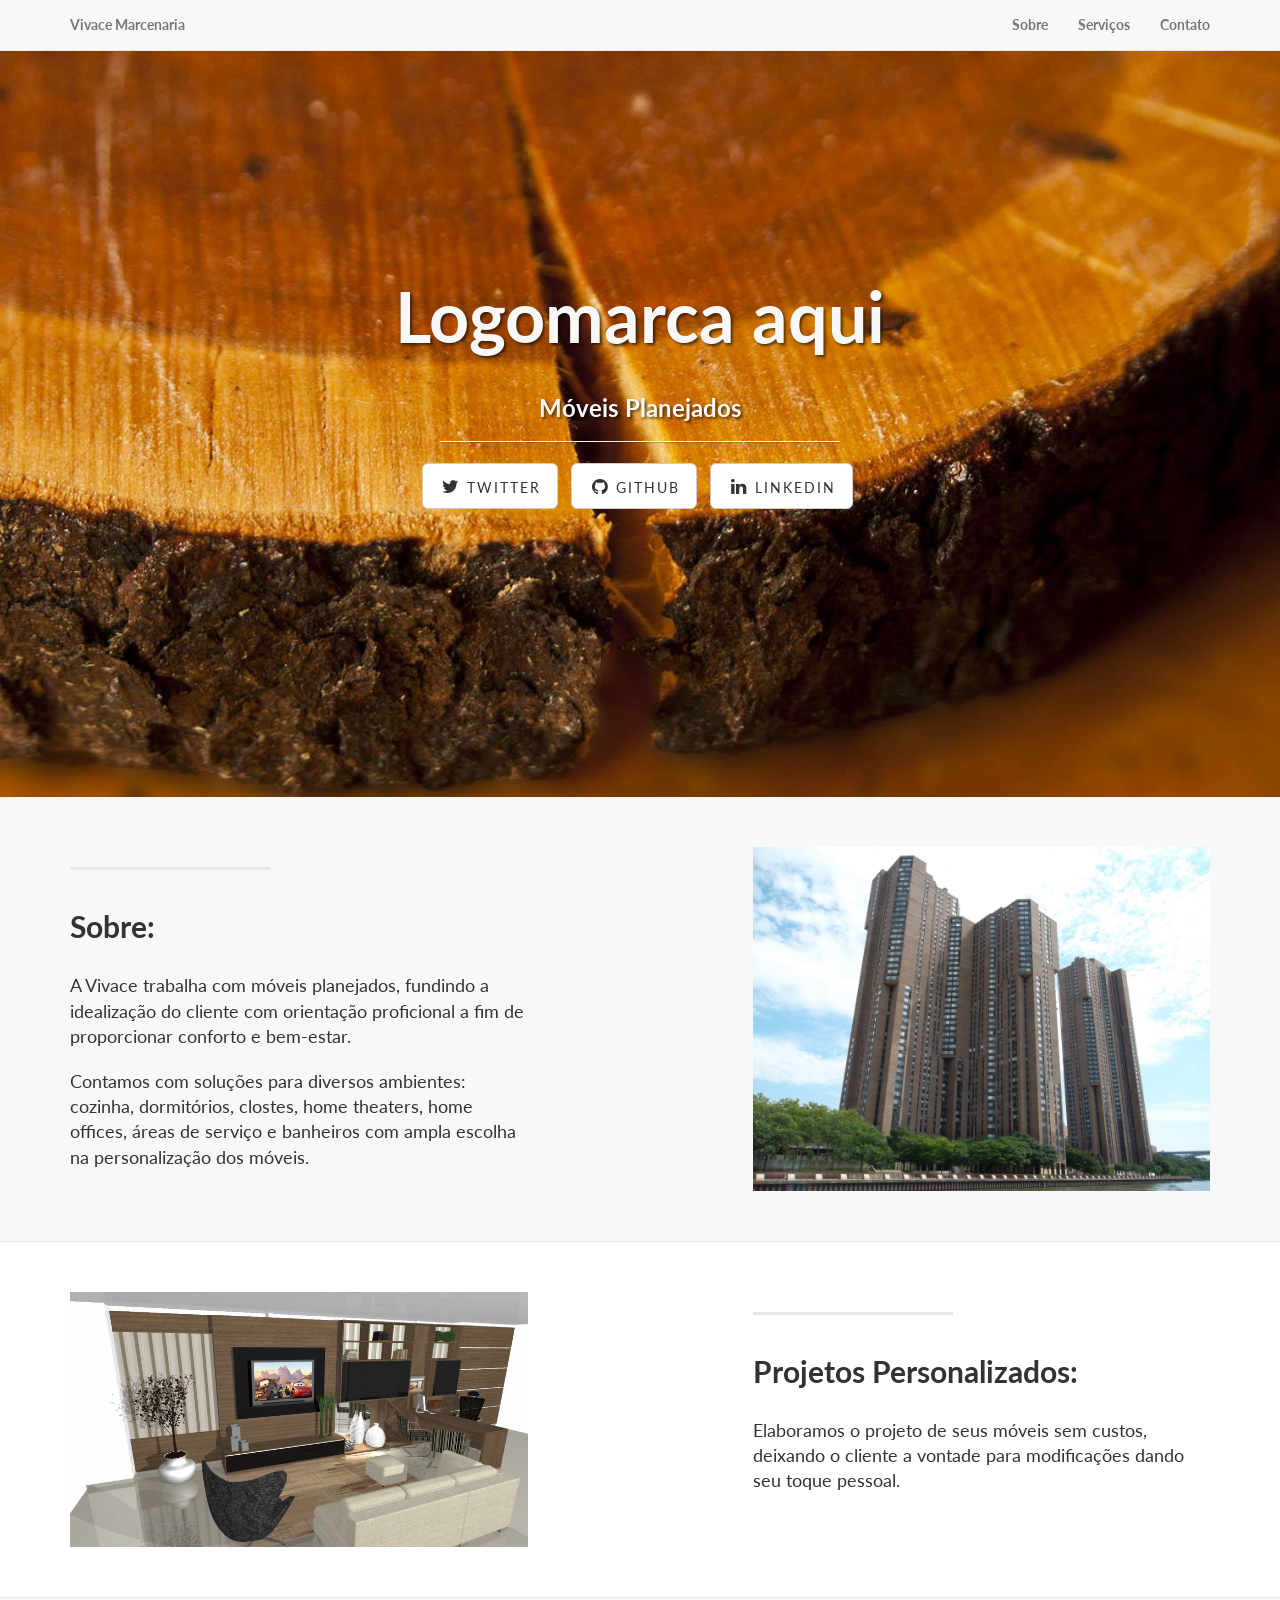
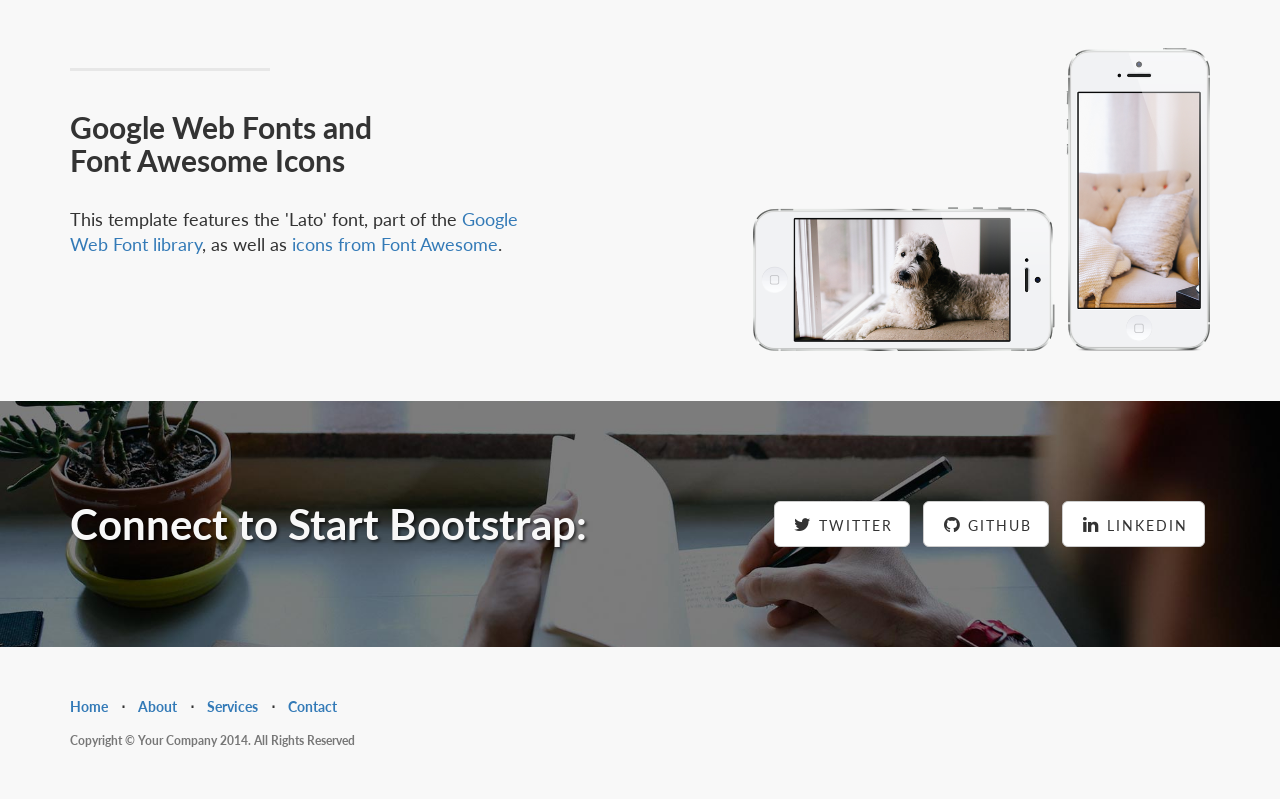
<file: vivace.html>
<!DOCTYPE html>
<html lang="en">

<head>

    <meta charset="utf-8">
    <meta http-equiv="X-UA-Compatible" content="IE=edge">
    <meta name="viewport" content="width=device-width, initial-scale=1">
    <meta name="description" content="">
    <meta name="author" content="">

    <title>Landing Page - Start Bootstrap Theme</title>

    <!-- Bootstrap Core CSS -->
    <link href="css/bootstrap.min.css" rel="stylesheet">

    <!-- Custom CSS -->
    <link href="css/landing-page.css" rel="stylesheet">

    <!-- Custom Fonts -->
    <link href="font-awesome/css/font-awesome.min.css" rel="stylesheet" type="text/css">
    <link href="http://fonts.googleapis.com/css?family=Lato:300,400,700,300italic,400italic,700italic" rel="stylesheet" type="text/css">

    <!-- HTML5 Shim and Respond.js IE8 support of HTML5 elements and media queries -->
    <!-- WARNING: Respond.js doesn't work if you view the page via file:// -->
    <!--[if lt IE 9]>
        <script src="https://oss.maxcdn.com/libs/html5shiv/3.7.0/html5shiv.js"></script>
        <script src="https://oss.maxcdn.com/libs/respond.js/1.4.2/respond.min.js"></script>
    <![endif]-->

</head>

<body>

    <!-- Navigation -->
    <nav class="navbar navbar-default navbar-fixed-top topnav" role="navigation">
        <div class="container topnav">
            <!-- Brand and toggle get grouped for better mobile display -->
            <div class="navbar-header">
                <button type="button" class="navbar-toggle" data-toggle="collapse" data-target="#bs-example-navbar-collapse-1">
                    <span class="sr-only">Toggle navigation</span>
                    <span class="icon-bar"></span>
                    <span class="icon-bar"></span>
                    <span class="icon-bar"></span>
                </button>
                <a class="navbar-brand topnav" href="#">Vivace Marcenaria</a>
            </div>
            <!-- Collect the nav links, forms, and other content for toggling -->
            <div class="collapse navbar-collapse" id="bs-example-navbar-collapse-1">
                <ul class="nav navbar-nav navbar-right">
                    <li>
                        <a href="#sobre">Sobre</a>
                    </li>
                    <li>
                        <a href="#services">Serviços</a>
                    </li>
                    <li>
                        <a href="#contact">Contato</a>
                    </li>
                </ul>
            </div>
            <!-- /.navbar-collapse -->
        </div>
        <!-- /.container -->
    </nav>


    <!-- Header -->
    <a name="about"></a>
    <div class="intro-header">
        <div class="container">

            <div class="row">
                <div class="col-lg-12">
                    <div class="intro-message">
                        <h1>Logomarca aqui</h1>
                        <p>&nbsp;</p>
<h3>Móveis Planejados</h3>
                        <hr class="intro-divider">
                        <ul class="list-inline intro-social-buttons">
                            <li >
                                <a href="https://twitter.com/SBootstrap" class="btn btn-default btn-lg"><i class="fa fa-twitter fa-fw"></i> <span class="network-name">Twitter</span></a>
                            </li>
                            <li>
                                <a href="https://github.com/IronSummitMedia/startbootstrap" class="btn btn-default btn-lg"><i class="fa fa-github fa-fw"></i> <span class="network-name">Github</span></a>
                            </li>
                            <li>
                                <a href="#" class="btn btn-default btn-lg"><i class="fa fa-linkedin fa-fw"></i> <span class="network-name">Linkedin</span></a>
                            </li>
                        </ul>
                    </div>
                </div>
            </div>

        </div>
        <!-- /.container -->

    </div>
    <!-- /.intro-header -->

    <!-- Page Content -->

	<a  name="sobre"></a>
    <div class="content-section-a">

        <div class="container">
            <div class="row">
                <div class="col-lg-5 col-sm-6">
                    <hr class="section-heading-spacer">
                    <div class="clearfix"></div>
                    <h2 class="section-heading">Sobre:</h2>
                    <p class="lead">A Vivace trabalha com móveis planejados, fundindo a idealização do cliente com orientação proficional a fim de proporcionar conforto e bem-estar. </p>
                    <p class="lead">Contamos com soluções para diversos ambientes: cozinha, dormitórios, clostes, home theaters, home offices, áreas de serviço e banheiros com ampla escolha na personalização dos móveis.</p>
                </div>
                <div class="col-lg-5 col-lg-offset-2 col-sm-6">
                    <img class="img-responsive" src="img/empresa.jpg" alt="">
                </div>
            </div>

        </div>
        <!-- /.container -->

    </div>
    <!-- /.content-section-a -->

    <div class="content-section-b">

        <div class="container">

            <div class="row">
                <div class="col-lg-5 col-lg-offset-1 col-sm-push-6  col-sm-6">
                    <hr class="section-heading-spacer">
                    <div class="clearfix"></div>
                    <h2 class="section-heading">Projetos Personalizados:</h2>
                    <p class="lead">Elaboramos o projeto de seus móveis sem custos, deixando o cliente a vontade para modificações dando seu toque pessoal.</p>
                </div>
                <div class="col-lg-5 col-sm-pull-6  col-sm-6">
                    <img class="img-responsive" src="img/projeto_personalizado.jpg" alt="">
                </div>
            </div>

        </div>
        <!-- /.container -->

    </div>
    <!-- /.content-section-b -->

    <div class="content-section-a">

        <div class="container">

            <div class="row">
                <div class="col-lg-5 col-sm-6">
                    <hr class="section-heading-spacer">
                    <div class="clearfix"></div>
                    <h2 class="section-heading">Google Web Fonts and<br>Font Awesome Icons</h2>
                    <p class="lead">This template features the 'Lato' font, part of the <a target="_blank" href="http://www.google.com/fonts">Google Web Font library</a>, as well as <a target="_blank" href="http://fontawesome.io">icons from Font Awesome</a>.</p>
                </div>
                <div class="col-lg-5 col-lg-offset-2 col-sm-6">
                    <img class="img-responsive" src="img/phones.png" alt="">
                </div>
            </div>

        </div>
        <!-- /.container -->

    </div>
    <!-- /.content-section-a -->

	<a  name="contact"></a>
    <div class="banner">

        <div class="container">

            <div class="row">
                <div class="col-lg-6">
                    <h2>Connect to Start Bootstrap:</h2>
                </div>
                <div class="col-lg-6">
                    <ul class="list-inline banner-social-buttons">
                        <li>
                            <a href="https://twitter.com/SBootstrap" class="btn btn-default btn-lg"><i class="fa fa-twitter fa-fw"></i> <span class="network-name">Twitter</span></a>
                        </li>
                        <li>
                            <a href="https://github.com/IronSummitMedia/startbootstrap" class="btn btn-default btn-lg"><i class="fa fa-github fa-fw"></i> <span class="network-name">Github</span></a>
                        </li>
                        <li>
                            <a href="#" class="btn btn-default btn-lg"><i class="fa fa-linkedin fa-fw"></i> <span class="network-name">Linkedin</span></a>
                        </li>
                    </ul>
                </div>
            </div>

        </div>
        <!-- /.container -->

    </div>
    <!-- /.banner -->

    <!-- Footer -->
    <footer>
        <div class="container">
            <div class="row">
                <div class="col-lg-12">
                    <ul class="list-inline">
                        <li>
                            <a href="#">Home</a>
                        </li>
                        <li class="footer-menu-divider">&sdot;</li>
                        <li>
                            <a href="#about">About</a>
                        </li>
                        <li class="footer-menu-divider">&sdot;</li>
                        <li>
                            <a href="#services">Services</a>
                        </li>
                        <li class="footer-menu-divider">&sdot;</li>
                        <li>
                            <a href="#contact">Contact</a>
                        </li>
                    </ul>
                    <p class="copyright text-muted small">Copyright &copy; Your Company 2014. All Rights Reserved</p>
                </div>
            </div>
        </div>
    </footer>

    <!-- jQuery -->
    <script src="js/jquery.js"></script>

    <!-- Bootstrap Core JavaScript -->
    <script src="js/bootstrap.min.js"></script>

</body>

</html>
</file>
<file: css/landing-page.css>
/*!
 * Start Bootstrap - Landing Page Bootstrap Theme (http://startbootstrap.com)
 * Code licensed under the Apache License v2.0.
 * For details, see http://www.apache.org/licenses/LICENSE-2.0.
 */

body,
html {
    width: 100%;
    height: 100%;
}

body,
h1,
h2,
h3,
h4,
h5,
h6 {
    font-family: "Lato","Helvetica Neue",Helvetica,Arial,sans-serif;
    font-weight: 700;
}

.topnav {
    font-size: 14px; 
}

.lead {
    font-size: 18px;
    font-weight: 400;
}

.intro-header {
    padding-top: 50px; /* If you're making other pages, make sure there is 50px of padding to make sure the navbar doesn't overlap content! */
    padding-bottom: 50px;
    text-align: center;
    color: #f8f8f8;
    background: url(../img/bg.jpg) no-repeat center center;
    background-size: cover;
}

.intro-message {
    position: relative;
    padding-top: 20%;
    padding-bottom: 20%;
}

.intro-message > h1 {
    margin: 0;
    text-shadow: 2px 2px 3px rgba(0,0,0,0.6);
    font-size: 5em;
}

.intro-divider {
    width: 400px;
    border-top: 1px solid #f8f8f8;
    border-bottom: 1px solid rgba(0,0,0,0.2);
}

.intro-message > h3 {
    text-shadow: 2px 2px 3px rgba(0,0,0,0.6);
}

@media(max-width:767px) {
    .intro-message {
        padding-bottom: 15%;
    }

    .intro-message > h1 {
        font-size: 3em;
    }

    ul.intro-social-buttons > li {
        display: block;
        margin-bottom: 20px;
        padding: 0;
    }

    ul.intro-social-buttons > li:last-child {
        margin-bottom: 0;
    }

    .intro-divider {
        width: 100%;
    }
}

.network-name {
    text-transform: uppercase;
    font-size: 14px;
    font-weight: 400;
    letter-spacing: 2px;
}

.content-section-a {
    padding: 50px 0;
    background-color: #f8f8f8;
}

.content-section-b {
    padding: 50px 0;
    border-top: 1px solid #e7e7e7;
    border-bottom: 1px solid #e7e7e7;
}

.section-heading {
    margin-bottom: 30px;
}

.section-heading-spacer {
    float: left;
    width: 200px;
    border-top: 3px solid #e7e7e7;
}

.banner {
    padding: 100px 0;
    color: #f8f8f8;
    background: url(../img/banner-bg.jpg) no-repeat center center;
    background-size: cover;
}

.banner h2 {
    margin: 0;
    text-shadow: 2px 2px 3px rgba(0,0,0,0.6);
    font-size: 3em;
}

.banner ul {
    margin-bottom: 0;
}

.banner-social-buttons {
    float: right;
    margin-top: 0;
}

@media(max-width:1199px) {
    ul.banner-social-buttons {
        float: left;
        margin-top: 15px;
    }
}

@media(max-width:767px) {
    .banner h2 {
        margin: 0;
        text-shadow: 2px 2px 3px rgba(0,0,0,0.6);
        font-size: 3em;
    }

    ul.banner-social-buttons > li {
        display: block;
        margin-bottom: 20px;
        padding: 0;
    }

    ul.banner-social-buttons > li:last-child {
        margin-bottom: 0;
    }
}

footer {
    padding: 50px 0;
    background-color: #f8f8f8;
}

p.copyright {
    margin: 15px 0 0;
}
</file>
